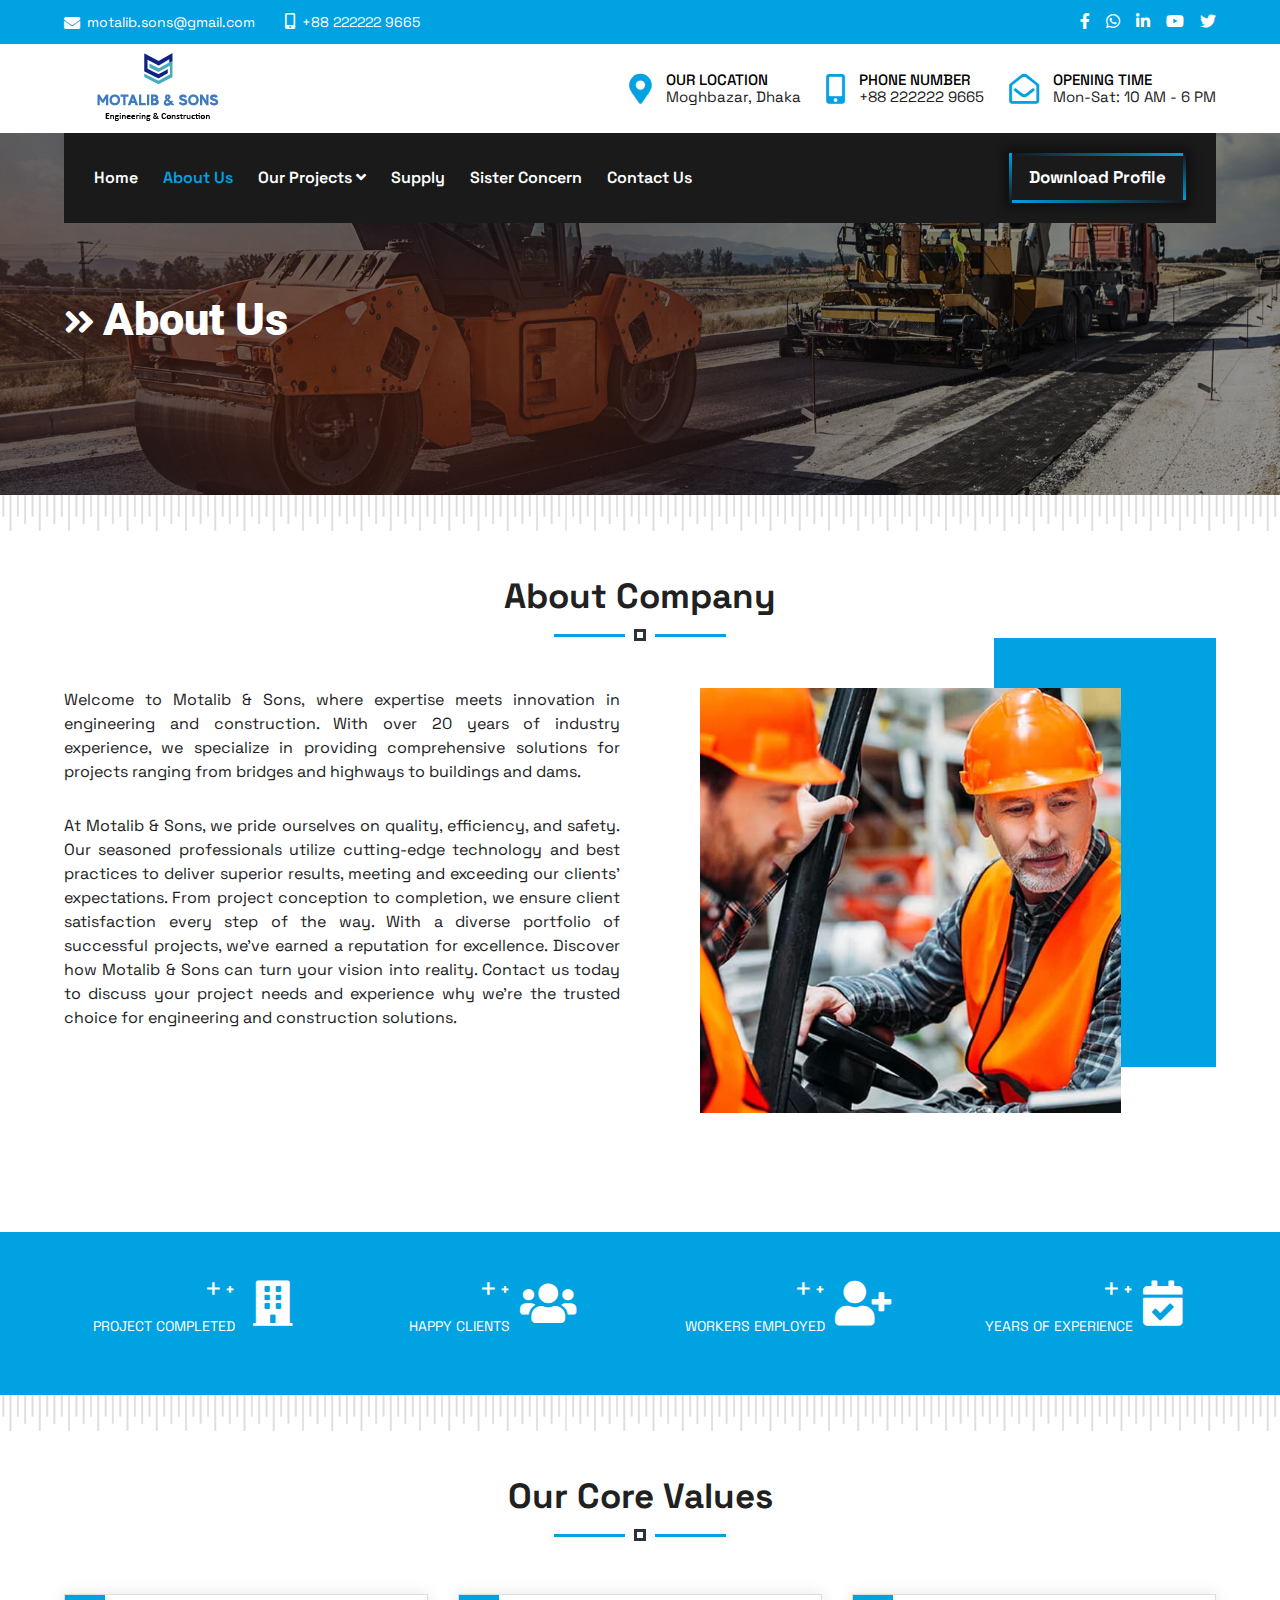
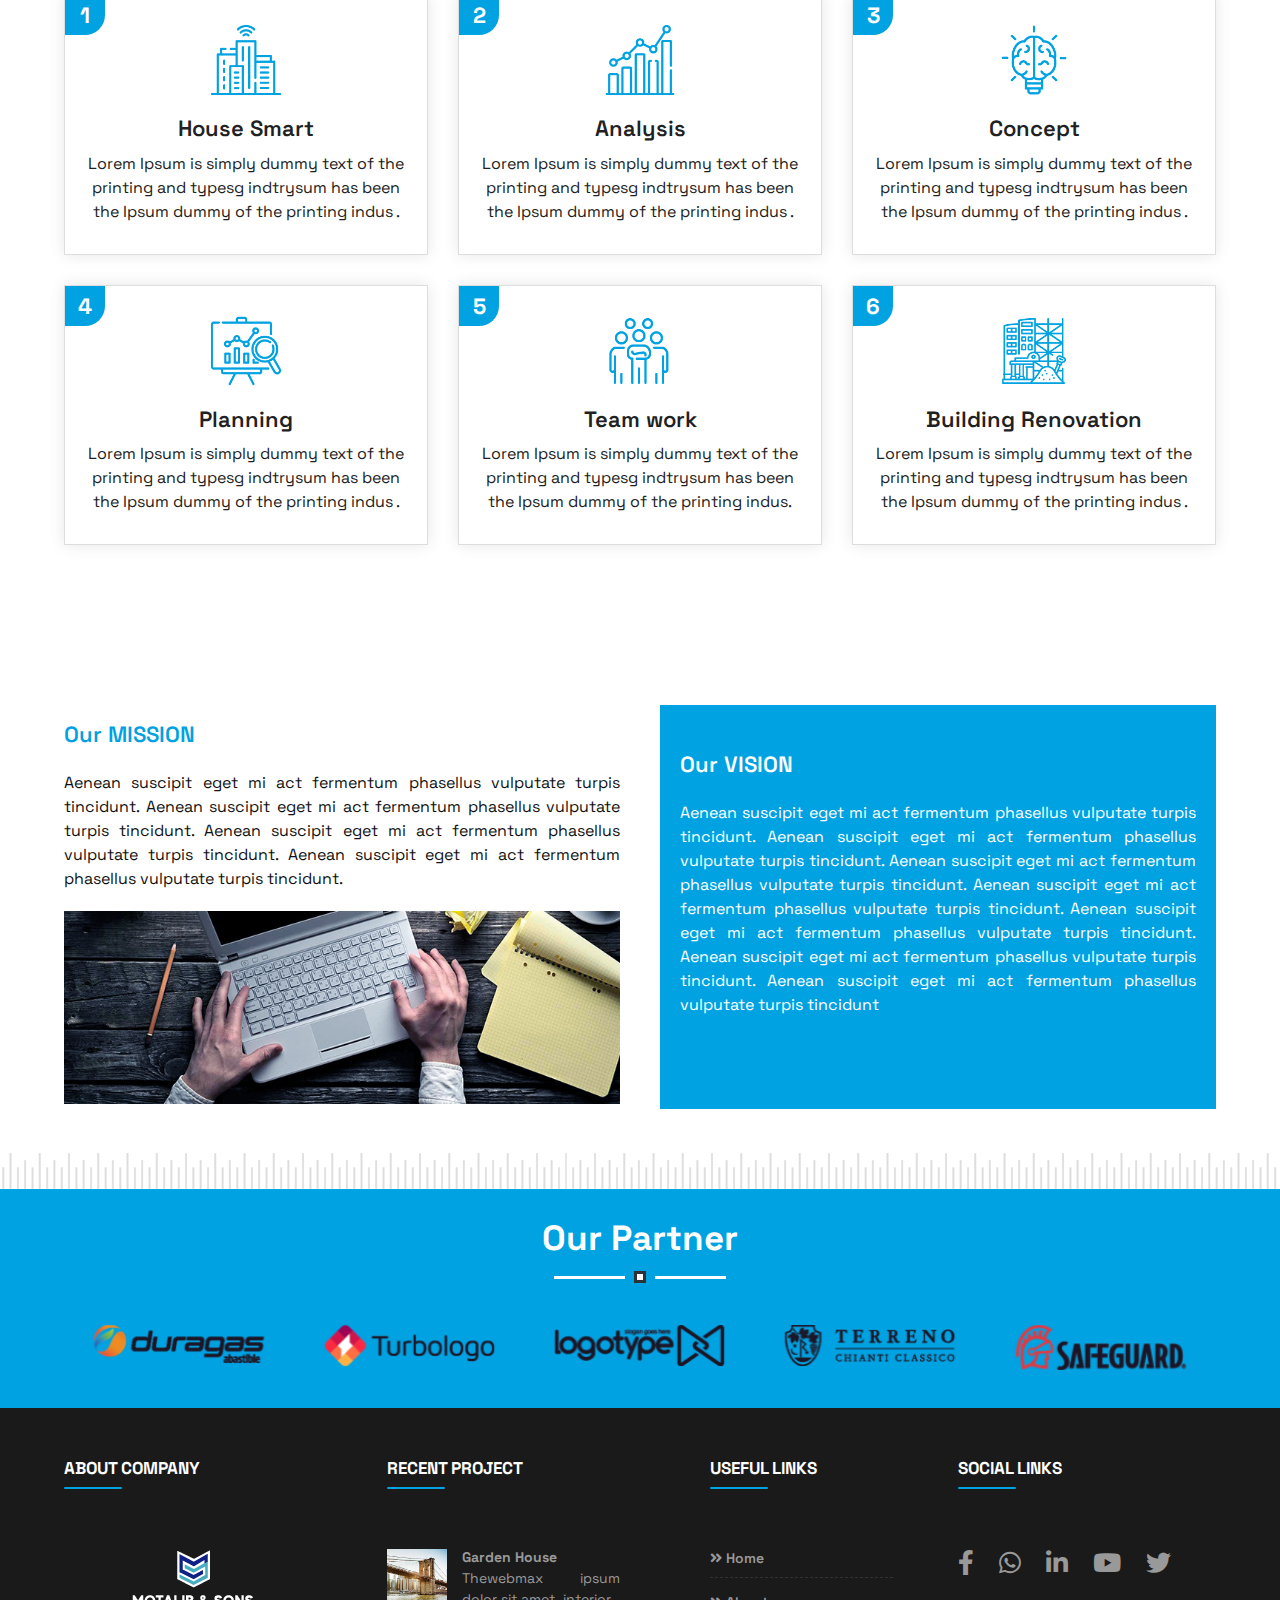
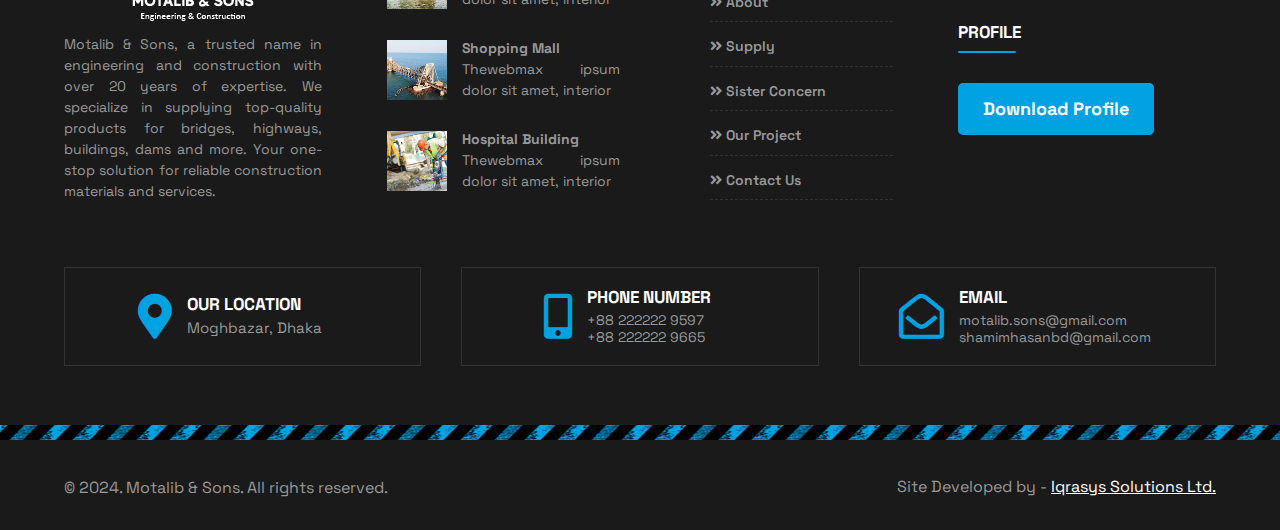
<file: about.html>
<!DOCTYPE html>
<!--[if lt IE 7]><html class="ie ie6" lang="en"> <![endif]-->
<!--[if IE 7]><html class="ie ie7" lang="en"> <![endif]-->
<!--[if IE 8]><html class="ie ie8" lang="en"> <![endif]-->
<!--[if (gte IE 9)|!(IE)]><!-->
<html class="no-js" lang="en-US">
    <head>
        <meta charset="utf-8" />
        <meta http-equiv="x-ua-compatible" content="ie=edge" />
        <title>Motalib & Sons</title>
        <meta name="description" content="" />
        <meta name="viewport" content="width=device-width, initial-scale=1" />
        <link rel="shortcut icon" type="image/x-icon" href="" />

        <!-- Stylesheet <-->
        <!-- Owl Carousel css -->
        <link rel="stylesheet" type="text/css" href="assets/css/owl.theme.default.min.css" media="all" />
        <link rel="stylesheet" type="text/css" href="assets/css/owl.carousel.min.css" media="all" />

        <!-- Fontawesome CSS -->
        <link rel="stylesheet" href="assets/css/font-awesome.css" />
        <link rel="stylesheet" href="assets/css/font-awesome.min.css" />
        <!-- REVOLUTION SLIDER CSS -->
        <link rel="stylesheet" type="text/css" href="assets/plugins/revolution/revolution/css/settings.css" />
        <!-- REVOLUTION NAVIGATION STYLE -->
        <link rel="stylesheet" type="text/css" href="assets/plugins/revolution/revolution/css/navigation.css" />
        <!-- normalize -->
        <link rel="stylesheet" href="assets/css/normalize.css" />
        <!-- Main Stylesheet -->
        <link rel="stylesheet" href="assets/css/style.css" />
        <link rel="stylesheet" type="text/css" href="assets/css/responsive.css" media="all" />
        <!-- Google Fonts -->
        <link href="https://fonts.googleapis.com/css2?family=Roboto:wght@500;700;900&display=swap" rel="stylesheet" />
    </head>
    <body>
        <!--[if lte IE 9]>
            <p class="browserupgrade">You are using an <strong>outdated</strong> browser. Please <a href="https://browsehappy.com/">upgrade your browser</a> to improve your experience and security.</p>
        <![endif]-->
        <div class="all-wapper">
            <!--===========================================
                Start header area
         =============================================-->
            <section id="header" class="header-area">
                <div class="header-top-parent">
                    <div class="container">
                        <!-- Start header top content -->
                        <div class="header-top flex flex-between">
                            <div class="header-contact-info">
                                <ul class="flex">
                                    <li>
                                        <a href="mailto:motalib.sons@gmail.com"><i class="fas fa-envelope"></i>motalib.sons@gmail.com</a>
                                    </li>
                                    <li>
                                        <a href="tel:+882222229665"><i class="fas fa-mobile-alt"></i>+88 222222 9665</a>
                                    </li>
                                </ul>
                            </div>
                            <div class="header-social-media">
                                <ul class="flex">
                                    <li>
                                        <a href="#" target="_blank"><i class="fab fa-facebook-f"></i></a>
                                    </li>
                                    <li>
                                        <a href="#" target="_blank"><i class="fab fa-whatsapp"></i></a>
                                    </li>
                                    <li>
                                        <a href="#" target="_blank"><i class="fab fa-linkedin-in"></i></a>
                                    </li>
                                    <li>
                                        <a href="#" target="_blank"><i class="fab fa-youtube"></i></a>
                                    </li>
                                    <li>
                                        <a href="#" target="_blank"><i class="fab fa-twitter"></i></a>
                                    </li>
                                </ul>
                            </div>
                        </div>
                        <!-- Start header top content -->
                    </div>
                </div>
                <!-- logo area -->
                <div class="logo-area">
                    <div class="container">
                        <div class="logo-area-main-grid flex-between">
                            <div class="logo">
                                <a href="index.html">
                                    <img src="assets/images/black-text.png" alt="bonik logo" />
                                </a>
                            </div>
                            <!-- mobile togle menu -->
                            <button class="menu-toggle" onclick="toggleMenu()">
                                <i class="fas fa-bars"></i>
                            </button>
                            <!-- mobile togle menu -->
                            <div class="address-content flex">
                                <!-- single item -->
                                <div class="address-single-item">
                                    <div class="icon-sm">
                                        <i class="fas fa-map-marker-alt"></i>
                                    </div>
                                    <div class="icon-content">
                                        <strong>Our Location </strong>
                                        <span>Moghbazar, Dhaka</span>
                                    </div>
                                </div>
                                <!-- single item -->
                                <div class="address-single-item">
                                    <div class="icon-sm">
                                        <i class="fas fa-mobile-alt"></i>
                                    </div>
                                    <div class="icon-content">
                                        <strong>Phone Number</strong>
                                        <span>+88 222222 9665</span>
                                    </div>
                                </div>
                                <!-- single item -->
                                <div class="address-single-item">
                                    <div class="icon-sm">
                                        <i class="far fa-envelope-open"></i>
                                    </div>
                                    <div class="icon-content">
                                        <strong>Opening Time </strong>
                                        <span>Mon-Sat: 10 AM - 6 PM</span>
                                    </div>
                                </div>
                            </div>
                        </div>
                    </div>
                </div>
                <!-- logo area -->
                <div class="menu-area">
                    <div class="container">
                        <div class="header-main-content flex-between off-canvas-menu">
                            <div class="main-menu">
                                <ul class="flex">
                                    <li><a href="index.html">Home</a></li>
                                    <li class="active"><a href="about.html">About Us</a></li>
                                    <li class="menu-item-has-children">
                                        <a href="#">
                                            <span class="text-warp">
                                                Our Projects
                                                <small class="nav-arrow"> <i class="fa fa-angle-down" aria-hidden="true"></i></small>
                                            </span>
                                        </a>
                                        <ul class="sub-menu">
                                            <li>
                                                <a href="running-projects.html">Running Project</a>
                                            </li>
                                            <li>
                                                <a href="completed-projects.html">Completed Projects</a>
                                            </li>
                                        </ul>
                                    </li>
                                    <li><a href="service.html">Supply</a></li>
                                    <li><a href="sister-concern.html">Sister Concern</a></li>
                                    <li><a href="contact.html">Contact Us</a></li>
                                </ul>
                            </div>

                            <div class="download-btn">
                                <a id="downloadBtn" href="javascript:void(0)">
                                    <span></span>
                                    <span></span>
                                    <span></span>
                                    <span></span>
                                    Download Profile
                                </a>
                            </div>
                        </div>
                        <div class="overlay" onclick="toggleMenu()"></div>
                    </div>
                </div>
            </section>
            <!--===========================================
                End header area
         =============================================-->

            <!--===========================================
                Start Banner area
         =============================================-->
            <section class="banner-area other-page">
                <div class="container">
                    <div class="section-title other-page-title">
                        <h2><i class="fas fa-angle-double-right"></i>About Us</h2>
                    </div>
                </div>
            </section>

            <!--===========================================
                End Banner area
         =============================================-->

         <!--===========================================
                 Start About Us area
        =============================================-->
        <section class="about-area about-page section-padding scale-bg-top">
            <div class="container">
                <div class="section-title">
                    <h2>About Company</h2>
                    <div class="wt-separator-outer">
                        <div class="wt-separator style-square">
                          <span class="separator-left site-bg-primary"></span>
                          <span class="separator-right site-bg-primary"></span>
                      </div>
                    </div>
                </div>
                <div class="about-main-grid ">
                    <div class="about-right">
                        <p>Welcome to Motalib & Sons, where expertise meets innovation in engineering and construction. With over 20 years of industry experience, we specialize in providing comprehensive solutions for projects ranging from bridges and highways to buildings and dams. </p>
                        <p>At Motalib & Sons, we pride ourselves on quality, efficiency, and safety. Our seasoned professionals utilize cutting-edge technology and best practices to deliver superior results, meeting and exceeding our clients' expectations. From project conception to completion, we ensure client satisfaction every step of the way. With a diverse portfolio of successful projects, we've earned a reputation for excellence. Discover how Motalib & Sons can turn your vision into reality. Contact us today to discuss your project needs and experience why we're the trusted choice for engineering and construction solutions.</p>
                    </div>
                    <div class="about-left">
                        <img src="assets/images/features-2.jpg" alt="about company">
                    </div>
                </div>
            </div>
         </section>
        <!--===========================================
                End About Us area
        =============================================-->
         <!--===========================================
                start Achivement area
         =============================================-->
         <section class="achivement-area">
            <div class="container">
                <div class="achivement-main-grid">
                    <div class="achivement-main">
                        <div id="scrollanime" class="support-given-main-flex">
                            <!-- single item -->
                            <div class="support-given-single-item">
                                <div class="support-inner-flex">
                                    <div class="count-plus">
                                        <span id="count1" class="display_4">+</span>
                                        <h4>+</h4>
                                    </div>
                                    <span>PROJECT COMPLETED</span>
                                </div>
                                <div class="icon-boxX">
                                    <i class="fas fa-building fa-fw"></i>
                                </div>
                            </div>
                            <!-- single item -->
                            <div class="support-given-single-item">
                                <div class="support-inner-flex">
                                    <div class="count-plus">
                                        <span id="count2" class="display_4">+</span>
                                        <h4>+</h4>
                                    </div>
                                    <span>HAPPY CLIENTS</span>
                               </div>
                               <div class="icon-boxX">
                                 <i class="fas fa-users"></i>
                                </div> 
                            </div>
                            <!-- single item -->
                            <div class="support-given-single-item">
                                <div class="support-inner-flex">
                                    <div class="count-plus">
                                        <span id="count3" class="display_4">+</span>
                                        <h4>+</h4>
                                    </div>
                                    <span>WORKERS EMPLOYED</span>
                                </div>
                                <div class="icon-boxX">
                                    <i class="fas fa-user-plus"></i>
                                </div> 
                            </div>
                            <!-- single item -->
                            <div class="support-given-single-item">
                                <div class="support-inner-flex">
                                    <div class="count-plus">
                                        <span id="count4" class="display_4">+</span>
                                        <h4>+</h4>
                                    </div>
                                    <span>YEARS OF EXPERIENCE</span>
                                </div>
                                <div class="icon-boxX">
                                    <i class="fas fa-calendar-check"></i>
                                </div> 
                            </div>
                        </div>
                    </div> 
                </div>
            </div>
         </section>
         <!--===========================================
                End Achivement area
         =============================================-->

         <!--===========================================
               start core value area
         =============================================-->
         <section class="core-value-area section-padding scale-bg-top">
            <div class="container">
                <div class="section-title">
                    <h2>Our Core Values</h2>
                    <div class="wt-separator-outer">
                        <div class="wt-separator style-square">
                          <span class="separator-left site-bg-primary"></span>
                          <span class="separator-right site-bg-primary"></span>
                        </div>
                    </div>
                </div>
                <div class="core-value-main-grid">
                    <!-- single item -->
                    <div class="core-value-item">
                        <div class="count-serv">
                            <h1>1</h1>
                        </div>
                        <div class="s-icons">
                            <img loading="lazy" src="assets/images/v1.png" alt="Bonik Pos Software">
                        </div>
                        <h3>House Smart</h3>
                        <p>
                            Lorem Ipsum is simply dummy text of the printing and typesg indtrysum has been the Ipsum dummy of the printing indus .
                        </p>   
                    </div>
                    <!-- single item -->
                    <div class="core-value-item">
                        <div class="count-serv">
                            <h1>2</h1>
                        </div>
                        <div class="s-icons">
                            <img loading="lazy" src="assets/images/v2.png" alt="Bonik Pos Software">
                        </div>
                        <h3>Analysis</h3>
                        <p>
                            Lorem Ipsum is simply dummy text of the printing and typesg indtrysum has been the Ipsum dummy of the printing indus .
                        </p>   
                    </div>
                    <!-- single item -->
                    <div class="core-value-item">
                        <div class="count-serv">
                            <h1>3</h1>
                        </div>
                        <div class="s-icons">
                            <img loading="lazy" src="assets/images/v3.png" alt="Bonik Pos Software">
                        </div>
                        <h3>Concept</h3>
                        <p>
                            Lorem Ipsum is simply dummy text of the printing and typesg indtrysum has been the Ipsum dummy of the printing indus .
                        </p>   
                    </div>
                    <!-- single item -->
                    <div class="core-value-item">
                        <div class="count-serv">
                            <h1>4</h1>
                        </div>
                        <div class="s-icons">
                            <img loading="lazy" src="assets/images/v4.png" alt="Bonik Pos Software">
                        </div>
                        <h3>Planning</h3>
                        <p>
                            Lorem Ipsum is simply dummy text of the printing and typesg indtrysum has been the Ipsum dummy of the printing indus .
                        </p>   
                    </div>
                    <!-- single item -->
                    <div class="core-value-item">
                        <div class="count-serv">
                            <h1>5</h1>
                        </div>
                        <div class="s-icons">
                            <img loading="lazy" src="assets/images/v5.png" alt="Bonik Pos Software">
                        </div>
                        <h3>Team work</h3>
                        <p>
                            Lorem Ipsum is simply dummy text of the printing and typesg indtrysum has been the Ipsum dummy of the printing indus.
                        </p>   
                    </div>
                    <!-- single item -->
                    <div class="core-value-item">
                        <div class="count-serv">
                            <h1>6</h1>
                        </div>
                        <div class="s-icons">
                            <img loading="lazy" src="assets/images/v6.png" alt="Bonik Pos Software">
                        </div>
                        <h3>Building Renovation</h3>
                        <p>
                            Lorem Ipsum is simply dummy text of the printing and typesg indtrysum has been the Ipsum dummy of the printing indus .
                        </p>   
                    </div>
                </div>
            </div>
         </section>

         <!--===========================================
                End core value area
         =============================================-->

         
         <!--===========================================
                start mission area
         =============================================-->
         <section class="mission-vission-area section-padding scale-bg-bottom">
            <div class="container">
                <div class="mission-main-grid">
                    <div class="mission-content">
                        <div class="mission-heading">
                            <h3>Our MISSION</h3>
                        </div>
                        <p>Aenean suscipit eget mi act fermentum phasellus vulputate turpis tincidunt. Aenean suscipit eget mi act fermentum phasellus vulputate turpis tincidunt. Aenean suscipit eget mi act fermentum phasellus vulputate turpis tincidunt. Aenean suscipit eget mi act fermentum phasellus vulputate turpis tincidunt.</p>
                        <img src="assets/images/blog.jpg" alt="img">
                    </div>
                    <div class="mission-quote">
                        <div class="vission-inner-content">
                            <div class="vision-heading">
                                <h3>Our VISION</h3>
                                <p>Aenean suscipit eget mi act fermentum phasellus vulputate turpis tincidunt. Aenean suscipit eget mi act fermentum phasellus vulputate turpis tincidunt. Aenean suscipit eget mi act fermentum phasellus vulputate turpis tincidunt. Aenean suscipit eget mi act fermentum phasellus vulputate turpis tincidunt. Aenean suscipit eget mi act fermentum phasellus vulputate turpis tincidunt.  Aenean suscipit eget mi act fermentum phasellus vulputate turpis tincidunt.  Aenean suscipit eget mi act fermentum phasellus vulputate turpis tincidunt</p>
                            </div>
                        </div>
                    </div>
                </div>
            </div>
         </section>
         <!--===========================================
                End mission area
         =============================================-->

        <!--===========================================
                  start Partner area
         =============================================-->
            <section class="partner-area">
                <div class="container">
                    <div class="section-title">
                        <h2>Our Partner</h2>
                        <div class="wt-separator-outer">
                            <div class="wt-separator style-square">
                                <span class="separator-left site-bg-primary"></span>
                                <span class="separator-right site-bg-primary"></span>
                            </div>
                        </div>
                    </div>
                    <div class="partner-main-grid owl-carousel owl-theme">
                        <!-- single item -->
                        <div class="partner-single-item">
                            <div class="partner-img">
                                <img src="assets/images/partner1.png" alt="project image" />
                            </div>
                        </div>
                        <!-- single item -->
                        <div class="partner-single-item">
                            <div class="partner-img">
                                <img src="assets/images/partner2.png" alt="project image" />
                            </div>
                        </div>
                        <!-- single item -->
                        <div class="partner-single-item">
                            <div class="partner-img">
                                <img src="assets/images/partner3.png" alt="project image" />
                            </div>
                        </div>
                        <!-- single item -->
                        <div class="partner-single-item">
                            <div class="partner-img">
                                <img src="assets/images/partner4.png" alt="project image" />
                            </div>
                        </div>
                        <!-- single item -->
                        <div class="partner-single-item">
                            <div class="partner-img">
                                <img src="assets/images/partner5.png" alt="project image" />
                            </div>
                        </div>
                        <!-- single item -->
                        <div class="partner-single-item">
                            <div class="partner-img">
                                <img src="assets/images/partner6.png" alt="project image" />
                            </div>
                        </div>
                    </div>
                </div>
            </section>
            <!--===========================================
                  End Partner area
        =============================================-->

        <!--===========================================
                     start footer area
        =============================================-->
            <footer class="footer-area">
                <div class="container">
                    <div class="footer-main-grid">
                        <div class="footer-single-item footer_widget_1">
                            <div class="section-title">
                                <h2>About Company</h2>
                            </div>
                            <div class="footer-content">
                                <a href="index">
                                    <img src="assets/images/white.png" alt="footer logo" />
                                </a>
                                <p>
                                    Motalib & Sons, a trusted name in engineering and construction with over 20 years of expertise. We specialize in supplying top-quality products for bridges, highways, buildings, dams and more. Your
                                    one-stop solution for reliable construction materials and services.
                                </p>
                            </div>
                        </div>
                        <div class="footer-single-item footer_widget_2">
                            <div class="section-title">
                                <h2>Recent Project</h2>
                            </div>
                            <div class="footer-content">
                                <div class="inner-footer-grid">
                                    <a href="#">
                                        <img src="assets/images/pic1.jpg" alt="" />
                                        <div class="p-heading">
                                            <h4>Garden House</h4>
                                            <p>Thewebmax ipsum dolor sit amet, interior</p>
                                        </div>
                                    </a>
                                    <a href="#">
                                        <img src="assets/images/pic2.jpg" alt="" />
                                        <div class="p-heading">
                                            <h4>Shopping Mall</h4>
                                            <p>Thewebmax ipsum dolor sit amet, interior</p>
                                        </div>
                                    </a>
                                    <a href="#">
                                        <img src="assets/images/pic3.jpg" alt="" />
                                        <div class="p-heading">
                                            <h4>Hospital Building</h4>
                                            <p>Thewebmax ipsum dolor sit amet, interior</p>
                                        </div>
                                    </a>
                                </div>
                            </div>
                        </div>
                        <div class="footer-single-item footer_widget_3">
                            <div class="section-title">
                                <h2>Useful links</h2>
                            </div>
                            <div class="footer-content">
                                <div class="main-menu">
                                    <ul class="flex">
                                        <li>
                                            <a href="index.html"><i class="fas fa-angle-double-right"></i> Home</a>
                                        </li>
                                        <li>
                                            <a href="about.html"><i class="fas fa-angle-double-right"></i> About</a>
                                        </li>
                                        <li>
                                            <a href="service.html"><i class="fas fa-angle-double-right"></i> Supply</a>
                                        </li>
                                        <li>
                                            <a href="sister-concern.html"><i class="fas fa-angle-double-right"></i> Sister Concern</a>
                                        </li>
                                        <li>
                                            <a href="#"><i class="fas fa-angle-double-right"></i> Our Project</a>
                                        </li>
                                        <li>
                                            <a href="contact.html"><i class="fas fa-angle-double-right"></i> Contact Us</a>
                                        </li>
                                    </ul>
                                </div>
                            </div>
                        </div>
                        <div class="footer-single-item footer_widget_4">
                            <div class="section-title">
                                <h2>Social Links</h2>
                            </div>
                            <div class="footer-content">
                                <div class="header-social-media">
                                    <ul class="flex">
                                        <li>
                                            <a href="#" target="_blank"><i class="fab fa-facebook-f"></i></a>
                                        </li>
                                        <li>
                                            <a href="#" target="_blank"><i class="fab fa-whatsapp"></i></a>
                                        </li>
                                        <li>
                                            <a href="#" target="_blank"><i class="fab fa-linkedin-in"></i></a>
                                        </li>
                                        <li>
                                            <a href="#" target="_blank"><i class="fab fa-youtube"></i></a>
                                        </li>
                                        <li>
                                            <a href="#" target="_blank"><i class="fab fa-twitter"></i></a>
                                        </li>
                                    </ul>
                                </div>
                                <div class="footer-download-btn">
                                    <div class="section-title">
                                        <h2>Profile</h2>
                                    </div>
                                    <a id="downloadBtn2" href="javascript:void(0)">
                                        Download Profile
                                    </a>
                                </div>
                            </div>
                        </div>
                    </div>
                    <div class="footer-address-content">
                        <div class="address-content">
                            <!-- single item -->
                            <div class="address-single-item">
                                <div class="icon-sm">
                                    <i class="fas fa-map-marker-alt"></i>
                                </div>
                                <div class="icon-content">
                                    <strong>Our Location </strong>
                                    <span>Moghbazar, Dhaka</span>
                                </div>
                            </div>
                            <!-- single item -->
                            <div class="address-single-item">
                                <div class="icon-sm">
                                    <i class="fas fa-mobile-alt"></i>
                                </div>
                                <div class="icon-content">
                                    <strong>Phone Number</strong>
                                    <a href="tel:882222229597">+88 222222 9597</a>
                                    <a href="tel:882222229665">+88 222222 9665</a>
                                </div>
                            </div>
                            <!-- single item -->
                            <div class="address-single-item">
                                <div class="icon-sm">
                                    <i class="far fa-envelope-open"></i>
                                </div>
                                <div class="icon-content">
                                    <strong>Email</strong>
                                    <a href="mailto:motalib.sons@gmail.com">motalib.sons@gmail.com</a>
                                    <a href="mailto:shamimhasanbd@gmail.com">shamimhasanbd@gmail.com</a>
                                </div>
                            </div>
                        </div>
                    </div>
                    <div class="footer-bottom">
                        <p>© 2024. Motalib & Sons. All rights reserved.</p>
                        <span>Site Developed by - <a target="_blank" href="https://iqrasys.com" rel="dofollow">Iqrasys Solutions Ltd.</a></span>
                    </div>
                </div>
            </footer>

        <!--===========================================
                     End footer area
        =============================================-->

            <!-- Back to Top Button -->
            <button id="backToTopBtn">
                <span><i class="fas fa-angle-up"></i></span>
            </button>
        </div>

        <!-- Js Files -->
        <!-- Modernizr -->
        <script src="assets/js/vendor/modernizr-3.5.0.min.js"></script>
        <!-- jQuery -->
        <script type="text/javascript" src="assets/js/vendor/jquery-3.6.0.min.js"></script>
        <!-- Bootstrap Popper -->
        <script src="assets/js/popper.js"></script>
        <!-- Owl Carousel JS -->
        <script src="assets/js/owl.carousel.min.js"></script>

        <!-- Custom Scripts -->
        <script src="assets/js/custom.js"></script>
        <script src="assets/js/main.js"></script>
        <!-- SLIDER REVOLUTION -->
        <script src="assets/plugins/revolution/revolution/js/jquery.themepunch.tools.min.js"></script>
        <script src="assets/plugins/revolution/revolution/js/jquery.themepunch.revolution.min.js"></script>
        <script src="assets/plugins/revolution/revolution/js/extensions/revolution-plugin.js"></script>

        <!-- REVOLUTION SLIDER SCRIPT FILES -->
        <script src="assets/js/rev-script-4.js"></script>
    </body>
</html>
</file>
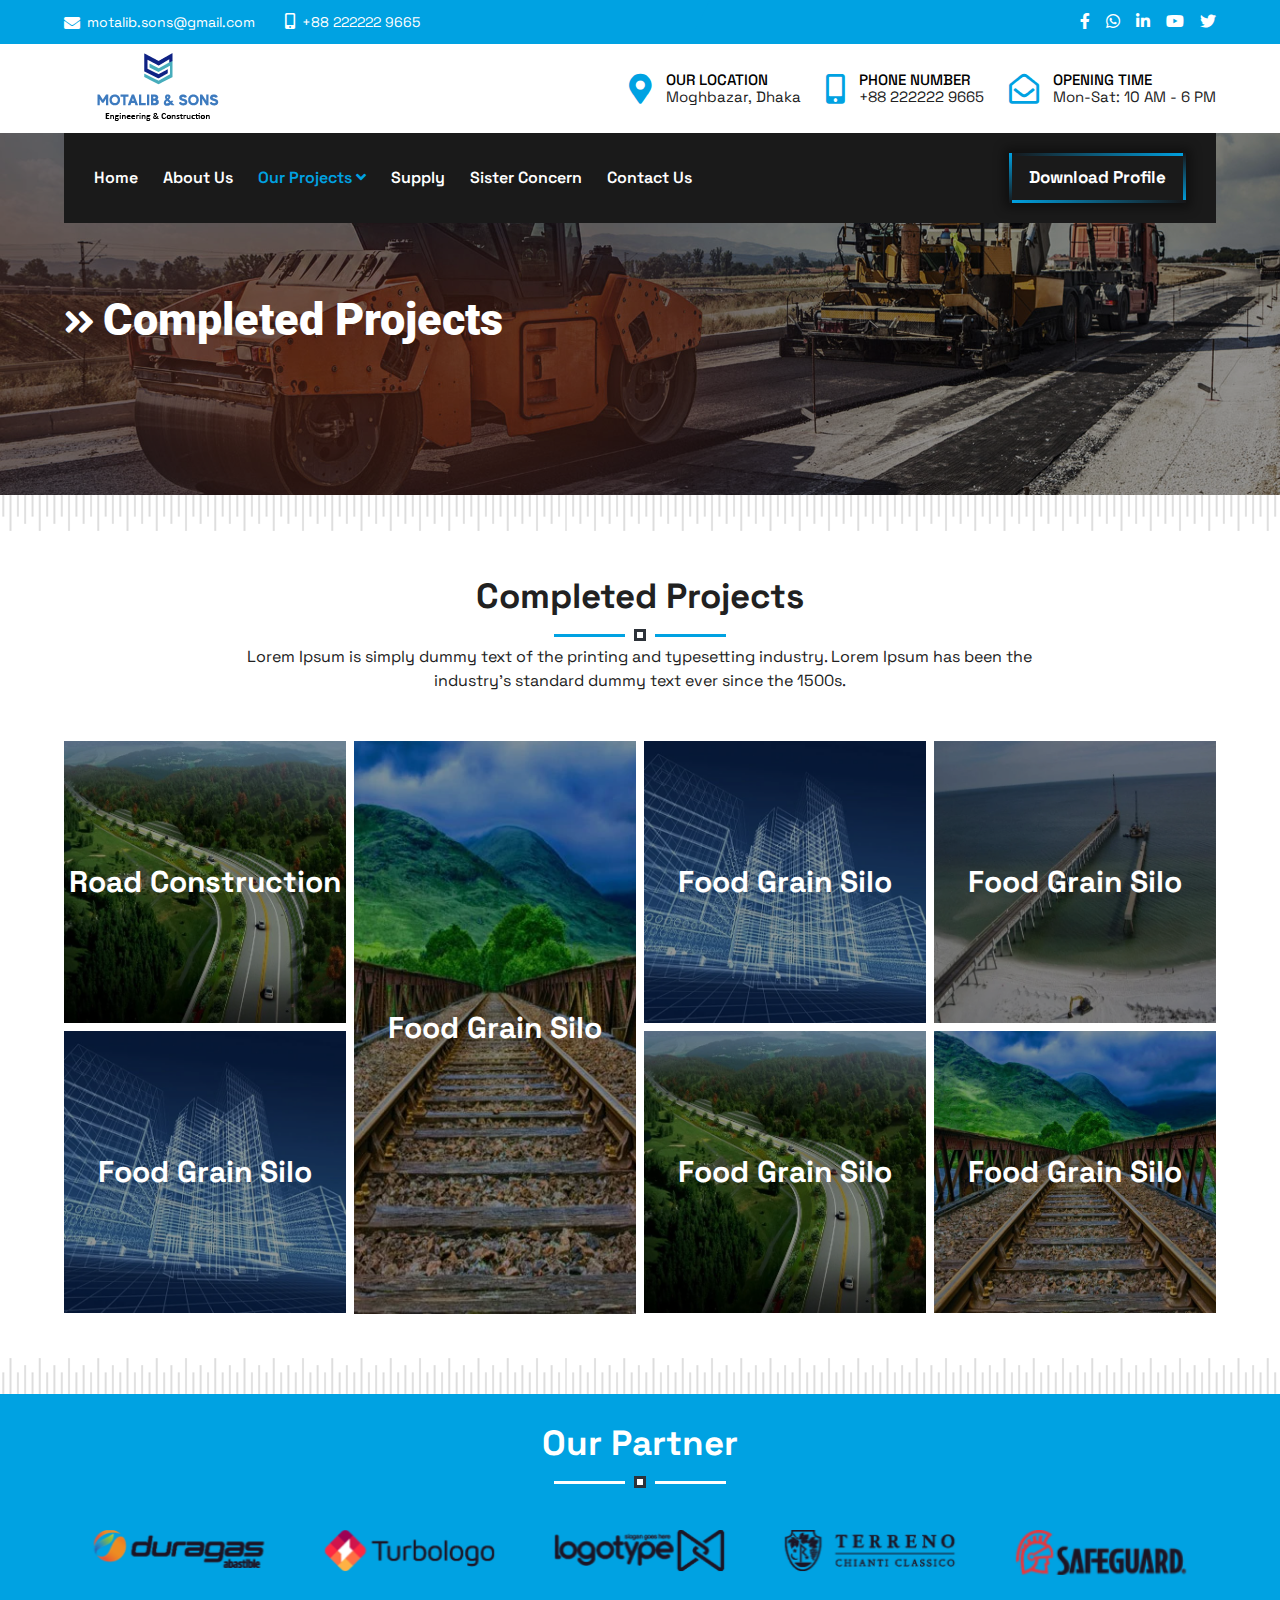
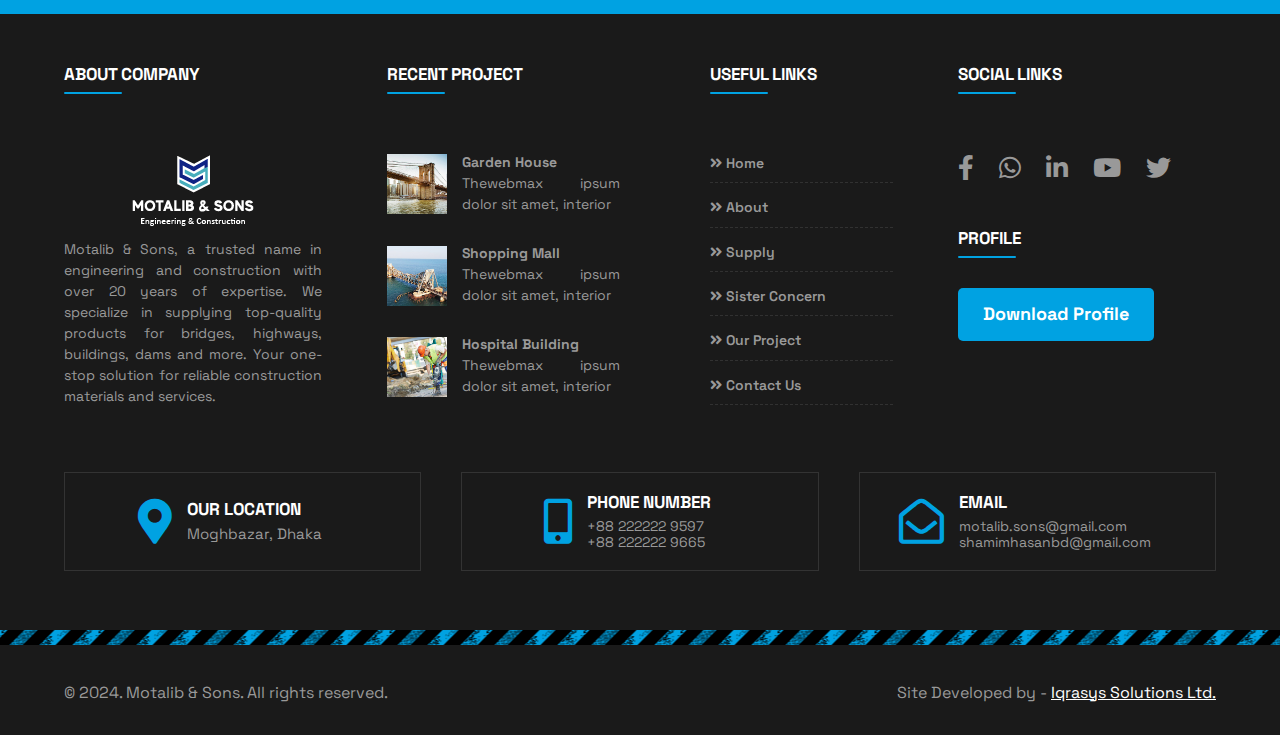
<file: completed-projects.html>
<!DOCTYPE html>
<!--[if lt IE 7]><html class="ie ie6" lang="en"> <![endif]-->
<!--[if IE 7]><html class="ie ie7" lang="en"> <![endif]-->
<!--[if IE 8]><html class="ie ie8" lang="en"> <![endif]-->
<!--[if (gte IE 9)|!(IE)]><!-->
<html class="no-js" lang="en-US">
    <head>
        <meta charset="utf-8" />
        <meta http-equiv="x-ua-compatible" content="ie=edge" />
        <title>Motalib & Sons</title>
        <meta name="description" content="" />
        <meta name="viewport" content="width=device-width, initial-scale=1" />
        <link rel="shortcut icon" type="image/x-icon" href="" />

        <!-- Stylesheet <-->
        <!-- Owl Carousel css -->
        <link rel="stylesheet" type="text/css" href="assets/css/owl.theme.default.min.css" media="all" />
        <link rel="stylesheet" type="text/css" href="assets/css/owl.carousel.min.css" media="all" />

        <!-- Fontawesome CSS -->
        <link rel="stylesheet" href="assets/css/font-awesome.css" />
        <link rel="stylesheet" href="assets/css/font-awesome.min.css" />
        <!-- REVOLUTION SLIDER CSS -->
        <link rel="stylesheet" type="text/css" href="assets/plugins/revolution/revolution/css/settings.css" />
        <!-- REVOLUTION NAVIGATION STYLE -->
        <link rel="stylesheet" type="text/css" href="assets/plugins/revolution/revolution/css/navigation.css" />
        <!-- normalize -->
        <link rel="stylesheet" href="assets/css/normalize.css" />
        <!-- Main Stylesheet -->
        <link rel="stylesheet" href="assets/css/style.css" />
        <link rel="stylesheet" type="text/css" href="assets/css/responsive.css" media="all" />
        <!-- Google Fonts -->
        <link href="https://fonts.googleapis.com/css2?family=Roboto:wght@500;700;900&display=swap" rel="stylesheet" />
    </head>
    <body>
        <!--[if lte IE 9]>
            <p class="browserupgrade">You are using an <strong>outdated</strong> browser. Please <a href="https://browsehappy.com/">upgrade your browser</a> to improve your experience and security.</p>
        <![endif]-->
        <div class="all-wapper">
         <!--===========================================
                Start header area
         =============================================-->
            <section id="header" class="header-area">
                <div class="header-top-parent">
                    <div class="container">
                        <!-- header top content -->
                        <div class="header-top flex flex-between">
                            <div class="header-contact-info">
                                <ul class="flex">
                                    <li>
                                        <a href="mailto:motalib.sons@gmail.com"><i class="fas fa-envelope"></i>motalib.sons@gmail.com</a>
                                    </li>
                                    <li>
                                        <a href="tel:+882222229665"><i class="fas fa-mobile-alt"></i>+88 222222 9665</a>
                                    </li>
                                </ul>
                            </div>
                            <div class="header-social-media">
                                <ul class="flex">
                                    <li>
                                        <a href="#" target="_blank"><i class="fab fa-facebook-f"></i></a>
                                    </li>
                                    <li>
                                        <a href="#" target="_blank"><i class="fab fa-whatsapp"></i></a>
                                    </li>
                                    <li>
                                        <a href="#" target="_blank"><i class="fab fa-linkedin-in"></i></a>
                                    </li>
                                    <li>
                                        <a href="#" target="_blank"><i class="fab fa-youtube"></i></a>
                                    </li>
                                    <li>
                                        <a href="#" target="_blank"><i class="fab fa-twitter"></i></a>
                                    </li>
                                </ul>
                            </div>
                        </div>
                        <!-- header top content -->
                    </div>
                </div>
                <!-- logo area -->
                <div class="logo-area">
                    <div class="container">
                        <div class="logo-area-main-grid flex-between">
                            <div class="logo">
                                <a href="index.html">
                                    <img src="assets/images/black-text.png" alt="bonik logo" />
                                </a>
                            </div>
                            <!-- mobile togle menu -->
                            <button class="menu-toggle" onclick="toggleMenu()">
                                <i class="fas fa-bars"></i>
                            </button>
                            <!-- mobile togle menu -->
                            <div class="address-content flex">
                                <!-- single item -->
                                <div class="address-single-item">
                                    <div class="icon-sm">
                                        <i class="fas fa-map-marker-alt"></i>
                                    </div>
                                    <div class="icon-content">
                                        <strong>Our Location </strong>
                                        <span>Moghbazar, Dhaka</span>
                                    </div>
                                </div>
                                <!-- single item -->
                                <div class="address-single-item">
                                    <div class="icon-sm">
                                        <i class="fas fa-mobile-alt"></i>
                                    </div>
                                    <div class="icon-content">
                                        <strong>Phone Number</strong>
                                        <span>+88 222222 9665</span>
                                    </div>
                                </div>
                                <!-- single item -->
                                <div class="address-single-item">
                                    <div class="icon-sm">
                                        <i class="far fa-envelope-open"></i>
                                    </div>
                                    <div class="icon-content">
                                        <strong>Opening Time </strong>
                                        <span>Mon-Sat: 10 AM - 6 PM</span>
                                    </div>
                                </div>
                            </div>
                        </div>
                    </div>
                </div>
                <!-- logo area -->
                <div class="menu-area">
                    <div class="container">
                        <div class="header-main-content flex-between off-canvas-menu">
                            <div class="main-menu">
                                <ul class="flex">
                                    <li><a href="index.html">Home</a></li>
                                    <li><a href="about.html">About Us</a></li>
                                    <li class="menu-item-has-children active">
                                        <a href="#">
                                            <span class="text-warp">
                                                Our Projects
                                                <small class="nav-arrow"> <i class="fa fa-angle-down" aria-hidden="true"></i></small>
                                            </span>
                                        </a>
                                        <ul class="sub-menu">
                                            <li>
                                                <a href="running-projects.html">Running Project</a>
                                            </li>
                                            <li class="active">
                                                <a href="completed-projects.html">Completed Projects</a>
                                            </li>
                                        </ul>
                                    </li>
                                    <li><a href="service.html">Supply</a></li>
                                    <li><a href="sister-concern.html">Sister Concern</a></li>
                                    <li><a href="contact.html">Contact Us</a></li>
                                </ul>
                            </div>

                            <div class="download-btn">
                                <a id="downloadBtn" href="javascript:void(0)">
                                    <span></span>
                                    <span></span>
                                    <span></span>
                                    <span></span>
                                    Download Profile
                                </a>
                            </div>
                        </div>
                        <div class="overlay" onclick="toggleMenu()"></div>
                    </div>
                </div>
            </section>
        <!--===========================================
                End header area
         =============================================-->

        <!--===========================================
                Start Banner area
         =============================================-->
            <section class="banner-area other-page">
                <div class="container">
                    <div class="section-title other-page-title">
                        <h2><i class="fas fa-angle-double-right"></i>Completed Projects</h2>
                    </div>
                </div>
            </section>

        <!--===========================================
                End Banner area
         =============================================-->

        <!--===========================================
                 start Running Projects area
         =============================================-->
         <section class="running-projects-area section-padding scale-bg-top scale-bg-bottom">
            <div class="container">
                <!-- section title -->
                <div class="section-title">
                    <h2>Completed Projects</h2>
                    <div class="wt-separator-outer">
                        <div class="wt-separator style-square">
                           <span class="separator-left site-bg-primary"></span>
                           <span class="separator-right site-bg-primary"></span>
                        </div>
                        <p>Lorem Ipsum is simply dummy text of the printing and typesetting industry. Lorem Ipsum has been the industry's standard dummy text ever since the 1500s.</p>
                    </div>
                </div>
                <div class="running-project-main-grid">
                    <div class="project-single-items">
                        <div class="box b-1 mb-5">
                            <div class="service-expand">
                                <a href="road-construction.html" class="service-tilte">
                                    <h4>Road Construction</h4>
                                </a>
                                <div class="more-cnt">
                                    <p>
                                        Toma has abundant experience construction of Concrete Food Grain Silo including all civil works i.e. sub and super-structure with 30 number of silo bins, Concrete head house, Construction of
                                        Jetties and access bridge and for smooth operation of silo activities, supply, Installation and commissioning of all mechanical and electrical silo equipments as per design Build and Transfer
                                        (DBT) type of contract.
                                    </p>
                                    <ul>
                                        <li><span><i class="fas fa-circle"></i> Concrete Silos</span></li>
                                        <li><span><i class="fas fa-circle"></i> Steel Silos</span></li>
                                        <li><span><i class="fas fa-circle"></i> Bag Silos</span></li>
                                    </ul>
                                    <div class="hide-in-mob">
                                        <a class="common-btn" href="road-construction.html" class="btn-1 btn-white">Detail Information</a>
                                    </div>
                                </div>
                            </div>
                        </div>
                        <div class="box b-5 mt-5">
                            <div class="service-expand">
                                <a href="#" class="service-tilte">
                                    <h4>Food Grain Silo</h4>
                                </a>
                                <div class="more-cnt">
                                    <p>
                                        Toma has abundant experience construction of Concrete Food Grain Silo including all civil works i.e. sub and super-structure with 30 number of silo bins, Concrete head house, Construction of
                                        Jetties and access bridge and for smooth operation of silo activities, supply, Installation and commissioning of all mechanical and electrical silo equipments as per design Build and Transfer
                                        (DBT) type of contract.
                                    </p>
                                    <ul>
                                        <li><span><i class="fas fa-circle"></i> Concrete Silos</span></li>
                                        <li><span><i class="fas fa-circle"></i> Steel Silos</span></li>
                                        <li><span><i class="fas fa-circle"></i> Bag Silos</span></li>
                                    </ul>
                                    <div class="hide-in-mob">
                                        <a class="common-btn" href="#" class="btn-1 btn-white">Detail Information</a>
                                    </div>
                                </div>
                            </div>
                        </div>
                    </div>
                    <div class="project-single-items">
                        <div class="box b-2">
                            <div class="service-expand">
                                <a href="#" class="service-tilte">
                                    <h4>Food Grain Silo</h4>
                                </a>
                                <div class="more-cnt">
                                    <p>
                                        Toma has abundant experience construction of Concrete Food Grain Silo including all civil works i.e. sub and super-structure with 30 number of silo bins, Concrete head house, Construction of
                                        Jetties and access bridge and for smooth operation of silo activities, supply, Installation and commissioning of all mechanical and electrical silo equipments as per design Build and Transfer
                                        (DBT) type of contract.
                                    </p>
                                    <ul>
                                        <li><span><i class="fas fa-circle"></i> Concrete Silos</span></li>
                                        <li><span><i class="fas fa-circle"></i> Steel Silos</span></li>
                                        <li><span><i class="fas fa-circle"></i> Bag Silos</span></li>
                                    </ul>
                                    <div class="hide-in-mob">
                                        <a class="common-btn" href="#" class="btn-1 btn-white">Detail Information</a>
                                    </div>
                                </div>
                            </div>
                        </div>
                    </div>

                    <div class="project-single-items">
                        <div class="box b-3 mb-5">
                            <div class="service-expand">
                                <a href="#" class="service-tilte">
                                    <h4>Food Grain Silo</h4>
                                </a>
                                <div class="more-cnt">
                                    <p>
                                        Toma has abundant experience construction of Concrete Food Grain Silo including all civil works i.e. sub and super-structure with 30 number of silo bins, Concrete head house, Construction of
                                        Jetties and access bridge and for smooth operation of silo activities, supply, Installation and commissioning of all mechanical and electrical silo equipments as per design Build and Transfer
                                        (DBT) type of contract.
                                    </p>
                                    <ul>
                                        <li><span><i class="fas fa-circle"></i> Concrete Silos</span></li>
                                        <li><span><i class="fas fa-circle"></i> Steel Silos</span></li>
                                        <li><span><i class="fas fa-circle"></i> Bag Silos</span></li>
                                    </ul>
                                    <div class="hide-in-mob">
                                        <a class="common-btn" href="#" class="btn-1 btn-white">Detail Information</a>
                                    </div>
                                </div>
                            </div>
                        </div>
                        <div class="box b-6 mt-5">
                            <div class="service-expand">
                                <a href="#" class="service-tilte">
                                    <h4>Food Grain Silo</h4>
                                </a>
                                <div class="more-cnt">
                                    <p>
                                        Toma has abundant experience construction of Concrete Food Grain Silo including all civil works i.e. sub and super-structure with 30 number of silo bins, Concrete head house, Construction of
                                        Jetties and access bridge and for smooth operation of silo activities, supply, Installation and commissioning of all mechanical and electrical silo equipments as per design Build and Transfer
                                        (DBT) type of contract.
                                    </p>
                                    <ul>
                                        <li><span><i class="fas fa-circle"></i> Concrete Silos</span></li>
                                        <li><span><i class="fas fa-circle"></i> Steel Silos</span></li>
                                        <li><span><i class="fas fa-circle"></i> Bag Silos</span></li>
                                    </ul>
                                    <div class="hide-in-mob">
                                        <a class="common-btn" href="#" class="btn-1 btn-white">Detail Information</a>
                                    </div>
                                </div>
                            </div>
                        </div>
                    </div>
                    <div class="project-single-items">
                        <div class="box b-4 mb-5">
                            <div class="service-expand">
                                <a href="#" class="service-tilte">
                                    <h4>Food Grain Silo</h4>
                                </a>
                                <div class="more-cnt">
                                    <p>
                                        Toma has abundant experience construction of Concrete Food Grain Silo including all civil works i.e. sub and super-structure with 30 number of silo bins, Concrete head house, Construction of
                                        Jetties and access bridge and for smooth operation of silo activities, supply, Installation and commissioning of all mechanical and electrical silo equipments as per design Build and Transfer
                                        (DBT) type of contract.
                                    </p>
                                    <ul>
                                        <li><span><i class="fas fa-circle"></i> Concrete Silos</span></li>
                                        <li><span><i class="fas fa-circle"></i> Steel Silos</span></li>
                                        <li><span><i class="fas fa-circle"></i> Bag Silos</span></li>
                                    </ul>
                                    <div class="hide-in-mob">
                                        <a class="common-btn" href="#" class="btn-1 btn-white">Detail Information</a>
                                    </div>
                                </div>
                            </div>
                        </div>
                        <div class="box b-7 mt-5">
                            <div class="service-expand">
                                <a href="#" class="service-tilte">
                                    <h4>Food Grain Silo</h4>
                                </a>
                                <div class="more-cnt">
                                    <p>
                                        Toma has abundant experience construction of Concrete Food Grain Silo including all civil works i.e. sub and super-structure with 30 number of silo bins, Concrete head house, Construction of
                                        Jetties and access bridge and for smooth operation of silo activities, supply, Installation and commissioning of all mechanical and electrical silo equipments as per design Build and Transfer
                                        (DBT) type of contract.
                                    </p>
                                    <ul>
                                        <li><span><i class="fas fa-circle"></i> Concrete Silos</span></li>
                                        <li><span><i class="fas fa-circle"></i> Steel Silos</span></li>
                                        <li><span><i class="fas fa-circle"></i> Bag Silos</span></li>
                                    </ul>
                                    <div class="hide-in-mob">
                                        <a class="common-btn" href="#" class="btn-1 btn-white">Detail Information</a>
                                    </div>
                                </div>
                            </div>
                        </div>
                    </div>
                </div>
            </div>
        </section>
        <!--===========================================
                End Running Projects area
         =============================================-->

            <!--===========================================
                  start Partner area
         =============================================-->
         <section class="partner-area">
            <div class="container">
                <div class="section-title">
                    <h2>Our Partner</h2>
                    <div class="wt-separator-outer">
                        <div class="wt-separator style-square">
                            <span class="separator-left site-bg-primary"></span>
                            <span class="separator-right site-bg-primary"></span>
                        </div>
                    </div>
                </div>
                <div class="partner-main-grid owl-carousel owl-theme">
                    <!-- single item -->
                    <div class="partner-single-item">
                        <div class="partner-img">
                            <img src="assets/images/partner1.png" alt="project image" />
                        </div>
                    </div>
                    <!-- single item -->
                    <div class="partner-single-item">
                        <div class="partner-img">
                            <img src="assets/images/partner2.png" alt="project image" />
                        </div>
                    </div>
                    <!-- single item -->
                    <div class="partner-single-item">
                        <div class="partner-img">
                            <img src="assets/images/partner3.png" alt="project image" />
                        </div>
                    </div>
                    <!-- single item -->
                    <div class="partner-single-item">
                        <div class="partner-img">
                            <img src="assets/images/partner4.png" alt="project image" />
                        </div>
                    </div>
                    <!-- single item -->
                    <div class="partner-single-item">
                        <div class="partner-img">
                            <img src="assets/images/partner5.png" alt="project image" />
                        </div>
                    </div>
                    <!-- single item -->
                    <div class="partner-single-item">
                        <div class="partner-img">
                            <img src="assets/images/partner6.png" alt="project image" />
                        </div>
                    </div>
                </div>
            </div>
        </section>
        <!--===========================================
              End Partner area
    =============================================-->

        <!--===========================================
                     start footer area
        =============================================-->
            <footer class="footer-area">
                <div class="container">
                    <div class="footer-main-grid">
                        <div class="footer-single-item footer_widget_1">
                            <div class="section-title">
                                <h2>About Company</h2>
                            </div>
                            <div class="footer-content">
                                <a href="index">
                                    <img src="assets/images/white.png" alt="footer logo" />
                                </a>
                                <p>
                                    Motalib & Sons, a trusted name in engineering and construction with over 20 years of expertise. We specialize in supplying top-quality products for bridges, highways, buildings, dams and more. Your
                                    one-stop solution for reliable construction materials and services.
                                </p>
                            </div>
                        </div>
                        <div class="footer-single-item footer_widget_2">
                            <div class="section-title">
                                <h2>Recent Project</h2>
                            </div>
                            <div class="footer-content">
                                <div class="inner-footer-grid">
                                    <a href="#">
                                        <img src="assets/images/pic1.jpg" alt="" />
                                        <div class="p-heading">
                                            <h4>Garden House</h4>
                                            <p>Thewebmax ipsum dolor sit amet, interior</p>
                                        </div>
                                    </a>
                                    <a href="#">
                                        <img src="assets/images/pic2.jpg" alt="" />
                                        <div class="p-heading">
                                            <h4>Shopping Mall</h4>
                                            <p>Thewebmax ipsum dolor sit amet, interior</p>
                                        </div>
                                    </a>
                                    <a href="#">
                                        <img src="assets/images/pic3.jpg" alt="" />
                                        <div class="p-heading">
                                            <h4>Hospital Building</h4>
                                            <p>Thewebmax ipsum dolor sit amet, interior</p>
                                        </div>
                                    </a>
                                </div>
                            </div>
                        </div>
                        <div class="footer-single-item footer_widget_3">
                            <div class="section-title">
                                <h2>Useful links</h2>
                            </div>
                            <div class="footer-content">
                                <div class="main-menu">
                                    <ul class="flex">
                                        <li>
                                            <a href="index.html"><i class="fas fa-angle-double-right"></i> Home</a>
                                        </li>
                                        <li>
                                            <a href="about.html"><i class="fas fa-angle-double-right"></i> About</a>
                                        </li>
                                        <li>
                                            <a href="service.html"><i class="fas fa-angle-double-right"></i> Supply</a>
                                        </li>
                                        <li>
                                            <a href="sister-concern.html"><i class="fas fa-angle-double-right"></i> Sister Concern</a>
                                        </li>
                                        <li>
                                            <a href="#"><i class="fas fa-angle-double-right"></i> Our Project</a>
                                        </li>
                                        <li>
                                            <a href="contact.html"><i class="fas fa-angle-double-right"></i> Contact Us</a>
                                        </li>
                                    </ul>
                                </div>
                            </div>
                        </div>
                        <div class="footer-single-item footer_widget_4">
                            <div class="section-title">
                                <h2>Social Links</h2>
                            </div>
                            <div class="footer-content">
                                <div class="header-social-media">
                                    <ul class="flex">
                                        <li>
                                            <a href="#" target="_blank"><i class="fab fa-facebook-f"></i></a>
                                        </li>
                                        <li>
                                            <a href="#" target="_blank"><i class="fab fa-whatsapp"></i></a>
                                        </li>
                                        <li>
                                            <a href="#" target="_blank"><i class="fab fa-linkedin-in"></i></a>
                                        </li>
                                        <li>
                                            <a href="#" target="_blank"><i class="fab fa-youtube"></i></a>
                                        </li>
                                        <li>
                                            <a href="#" target="_blank"><i class="fab fa-twitter"></i></a>
                                        </li>
                                    </ul>
                                </div>
                                <div class="footer-download-btn">
                                    <div class="section-title">
                                        <h2>Profile</h2>
                                    </div>
                                    <a id="downloadBtn2" href="javascript:void(0)">
                                        Download Profile
                                    </a>
                                </div>
                            </div>
                        </div>
                    </div>
                    <div class="footer-address-content">
                        <div class="address-content">
                            <!-- single item -->
                            <div class="address-single-item">
                                <div class="icon-sm">
                                    <i class="fas fa-map-marker-alt"></i>
                                </div>
                                <div class="icon-content">
                                    <strong>Our Location </strong>
                                    <span>Moghbazar, Dhaka</span>
                                </div>
                            </div>
                            <!-- single item -->
                            <div class="address-single-item">
                                <div class="icon-sm">
                                    <i class="fas fa-mobile-alt"></i>
                                </div>
                                <div class="icon-content">
                                    <strong>Phone Number</strong>
                                    <a href="tel:882222229597">+88 222222 9597</a>
                                    <a href="tel:882222229665">+88 222222 9665</a>
                                </div>
                            </div>
                            <!-- single item -->
                            <div class="address-single-item">
                                <div class="icon-sm">
                                    <i class="far fa-envelope-open"></i>
                                </div>
                                <div class="icon-content">
                                    <strong>Email</strong>
                                    <a href="mailto:motalib.sons@gmail.com">motalib.sons@gmail.com</a>
                                    <a href="mailto:shamimhasanbd@gmail.com">shamimhasanbd@gmail.com</a>
                                </div>
                            </div>
                        </div>
                    </div>
                    <div class="footer-bottom">
                        <p>© 2024. Motalib & Sons. All rights reserved.</p>
                        <span>Site Developed by - <a target="_blank" href="https://iqrasys.com" rel="dofollow">Iqrasys Solutions Ltd.</a></span>
                    </div>
                </div>
            </footer>

        <!--===========================================
                     End footer area
        =============================================-->

            <!-- Back to Top Button -->
            <button id="backToTopBtn">
                <span><i class="fas fa-angle-up"></i></span>
            </button>
        </div>

        <!-- Js Files -->
        <!-- Modernizr -->
        <script src="assets/js/vendor/modernizr-3.5.0.min.js"></script>
        <!-- jQuery -->
        <script type="text/javascript" src="assets/js/vendor/jquery-3.6.0.min.js"></script>
        <!-- Bootstrap Popper -->
        <script src="assets/js/popper.js"></script>
        <!-- Owl Carousel JS -->
        <script src="assets/js/owl.carousel.min.js"></script>

        <!-- Custom Scripts -->
        <script src="assets/js/custom.js"></script>
        <script src="assets/js/main.js"></script>
        <!-- SLIDER REVOLUTION -->
        <script src="assets/plugins/revolution/revolution/js/jquery.themepunch.tools.min.js"></script>
        <script src="assets/plugins/revolution/revolution/js/jquery.themepunch.revolution.min.js"></script>
        <script src="assets/plugins/revolution/revolution/js/extensions/revolution-plugin.js"></script>

        <!-- REVOLUTION SLIDER SCRIPT FILES -->
        <script src="assets/js/rev-script-4.js"></script>
    </body>
</html>
</file>
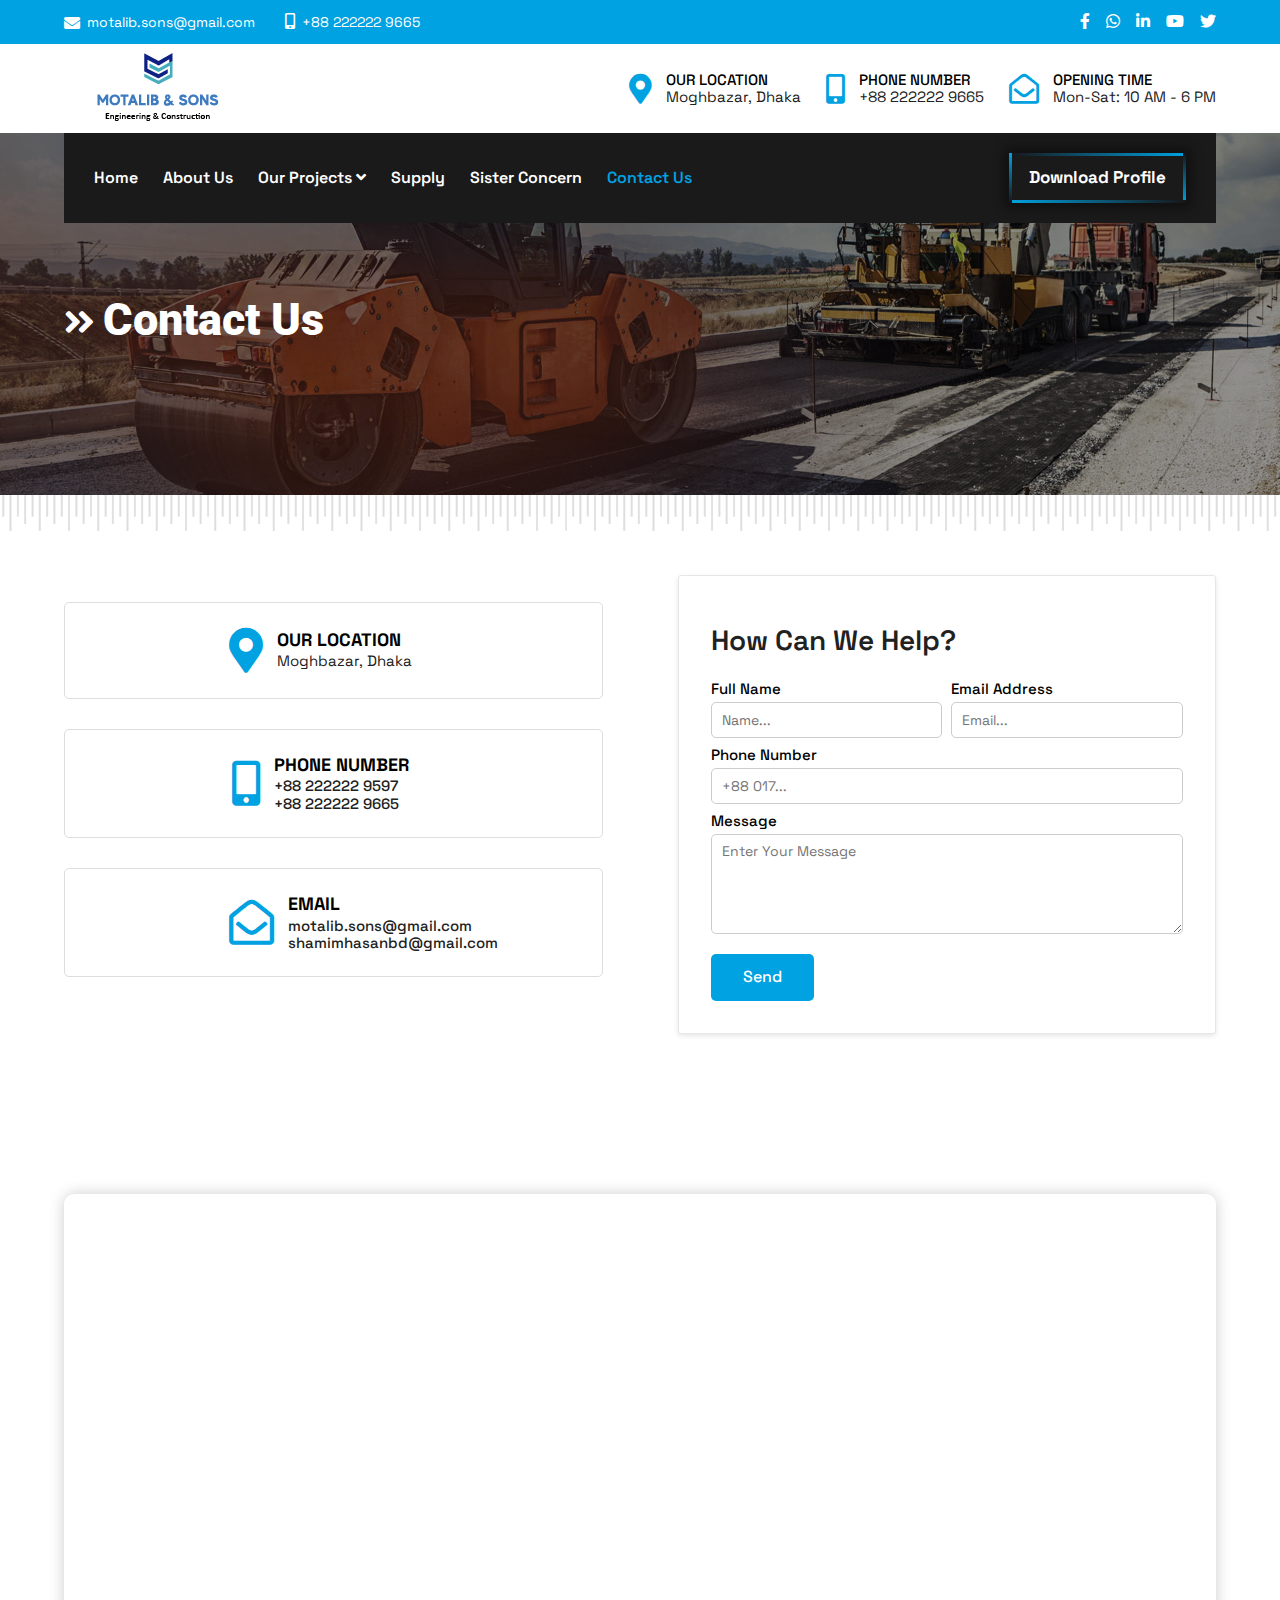
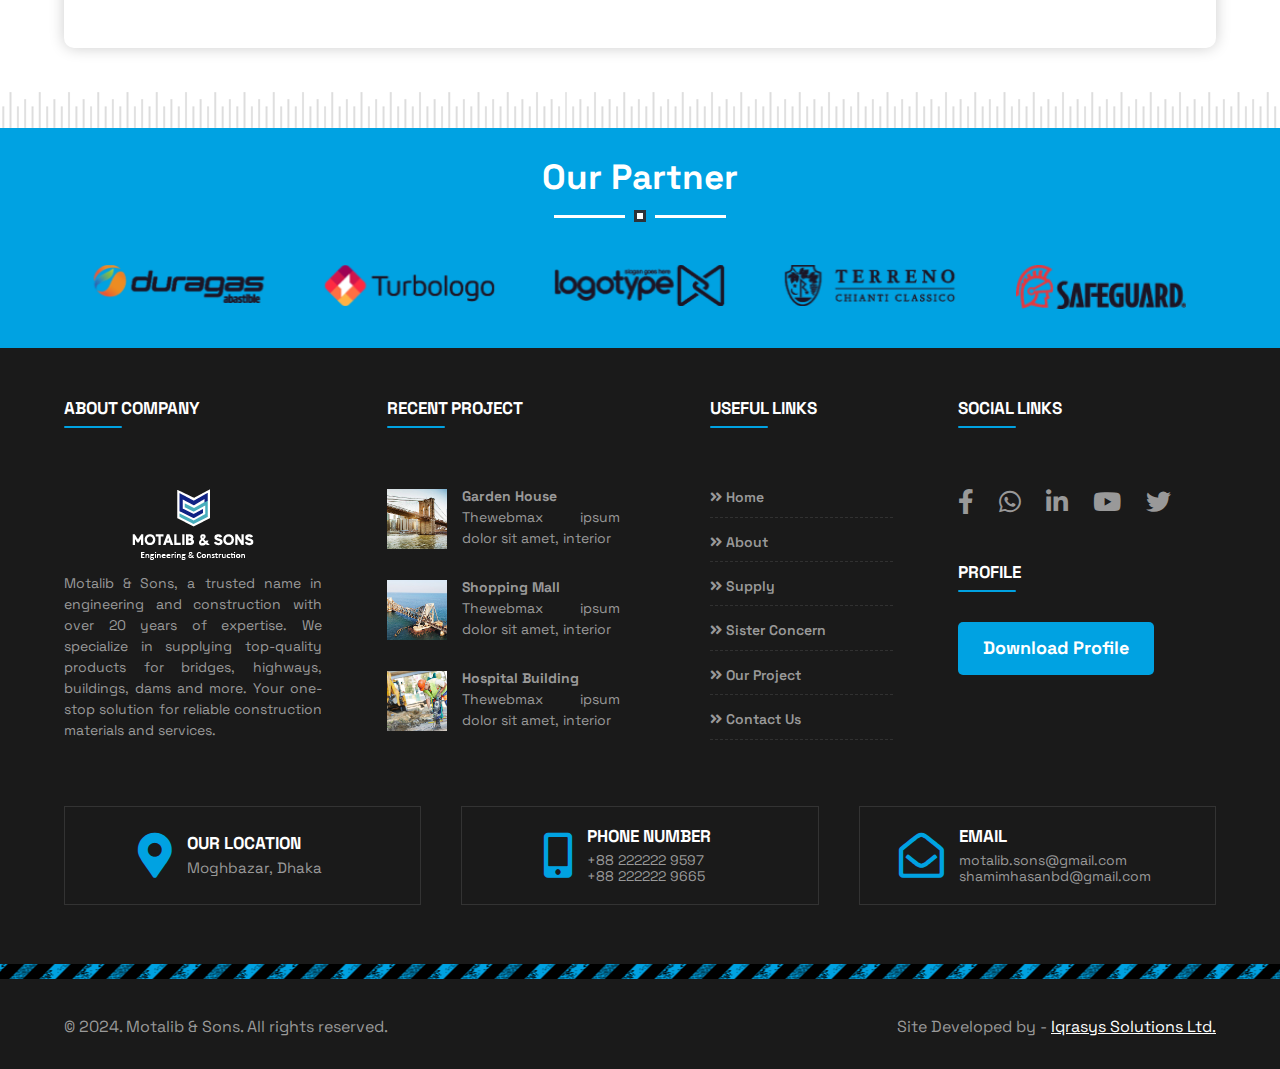
<file: contact.html>
<!DOCTYPE html>
<!--[if lt IE 7]><html class="ie ie6" lang="en"> <![endif]-->
<!--[if IE 7]><html class="ie ie7" lang="en"> <![endif]-->
<!--[if IE 8]><html class="ie ie8" lang="en"> <![endif]-->
<!--[if (gte IE 9)|!(IE)]><!-->
<html class="no-js" lang="en-US">
    <head>
        <meta charset="utf-8" />
        <meta http-equiv="x-ua-compatible" content="ie=edge" />
        <title>Motalib & Sons</title>
        <meta name="description" content="" />
        <meta name="viewport" content="width=device-width, initial-scale=1" />
        <link rel="shortcut icon" type="image/x-icon" href="" />

        <!-- Stylesheet <-->
        <!-- Owl Carousel css -->
        <link rel="stylesheet" type="text/css" href="assets/css/owl.theme.default.min.css" media="all" />
        <link rel="stylesheet" type="text/css" href="assets/css/owl.carousel.min.css" media="all" />

        <!-- Fontawesome CSS -->
        <link rel="stylesheet" href="assets/css/font-awesome.css" />
        <link rel="stylesheet" href="assets/css/font-awesome.min.css" />
        <!-- REVOLUTION SLIDER CSS -->
        <link rel="stylesheet" type="text/css" href="assets/plugins/revolution/revolution/css/settings.css" />
        <!-- REVOLUTION NAVIGATION STYLE -->
        <link rel="stylesheet" type="text/css" href="assets/plugins/revolution/revolution/css/navigation.css" />
        <!-- normalize -->
        <link rel="stylesheet" href="assets/css/normalize.css" />
        <!-- Main Stylesheet -->
        <link rel="stylesheet" href="assets/css/style.css" />
        <link rel="stylesheet" type="text/css" href="assets/css/responsive.css" media="all" />
        <!-- Google Fonts -->
        <link href="https://fonts.googleapis.com/css2?family=Roboto:wght@500;700;900&display=swap" rel="stylesheet" />
    </head>
    <body>
        <!--[if lte IE 9]>
            <p class="browserupgrade">You are using an <strong>outdated</strong> browser. Please <a href="https://browsehappy.com/">upgrade your browser</a> to improve your experience and security.</p>
        <![endif]-->
        <div class="all-wapper">
            <!--===========================================
                Start header area
         =============================================-->
            <section id="header" class="header-area">
                <div class="header-top-parent">
                    <div class="container">
                        <!-- header top content -->
                        <div class="header-top flex flex-between">
                            <div class="header-contact-info">
                                <ul class="flex">
                                    <li>
                                        <a href="mailto:motalib.sons@gmail.com"><i class="fas fa-envelope"></i>motalib.sons@gmail.com</a>
                                    </li>
                                    <li>
                                        <a href="tel:+882222229665"><i class="fas fa-mobile-alt"></i>+88 222222 9665</a>
                                    </li>
                                </ul>
                            </div>
                            <div class="header-social-media">
                                <ul class="flex">
                                    <li>
                                        <a href="#" target="_blank"><i class="fab fa-facebook-f"></i></a>
                                    </li>
                                    <li>
                                        <a href="#" target="_blank"><i class="fab fa-whatsapp"></i></a>
                                    </li>
                                    <li>
                                        <a href="#" target="_blank"><i class="fab fa-linkedin-in"></i></a>
                                    </li>
                                    <li>
                                        <a href="#" target="_blank"><i class="fab fa-youtube"></i></a>
                                    </li>
                                    <li>
                                        <a href="#" target="_blank"><i class="fab fa-twitter"></i></a>
                                    </li>
                                </ul>
                            </div>
                        </div>
                        <!-- header top content -->
                    </div>
                </div>
                <!-- logo area -->
                <div class="logo-area">
                    <div class="container">
                        <div class="logo-area-main-grid flex-between">
                            <div class="logo">
                                <a href="index.html">
                                    <img src="assets/images/black-text.png" alt="bonik logo" />
                                </a>
                            </div>
                            <!-- mobile togle menu -->
                            <button class="menu-toggle" onclick="toggleMenu()">
                                <i class="fas fa-bars"></i>
                            </button>
                            <!-- mobile togle menu -->
                            <div class="address-content flex">
                                <!-- single item -->
                                <div class="address-single-item">
                                    <div class="icon-sm">
                                        <i class="fas fa-map-marker-alt"></i>
                                    </div>
                                    <div class="icon-content">
                                        <strong>Our Location </strong>
                                        <span>Moghbazar, Dhaka</span>
                                    </div>
                                </div>
                                <!-- single item -->
                                <div class="address-single-item">
                                    <div class="icon-sm">
                                        <i class="fas fa-mobile-alt"></i>
                                    </div>
                                    <div class="icon-content">
                                        <strong>Phone Number</strong>
                                        <span>+88 222222 9665</span>
                                    </div>
                                </div>
                                <!-- single item -->
                                <div class="address-single-item">
                                    <div class="icon-sm">
                                        <i class="far fa-envelope-open"></i>
                                    </div>
                                    <div class="icon-content">
                                        <strong>Opening Time </strong>
                                        <span>Mon-Sat: 10 AM - 6 PM</span>
                                    </div>
                                </div>
                            </div>
                        </div>
                    </div>
                </div>
                <!-- logo area -->
                <div class="menu-area">
                    <div class="container">
                        <div class="header-main-content flex-between off-canvas-menu">
                            <div class="main-menu">
                                <ul class="flex">
                                    <li><a href="index.html">Home</a></li>
                                    <li><a href="about.html">About Us</a></li>
                                    <li class="menu-item-has-children">
                                        <a href="#">
                                            <span class="text-warp">
                                                Our Projects
                                                <small class="nav-arrow"> <i class="fa fa-angle-down" aria-hidden="true"></i></small>
                                            </span>
                                        </a>
                                        <ul class="sub-menu">
                                            <li>
                                                <a href="running-projects.html">Running Project</a>
                                            </li>
                                            <li>
                                                <a href="completed-projects.html">Completed Projects</a>
                                            </li>
                                        </ul>
                                    </li>
                                    <li><a href="service.html">Supply</a></li>
                                    <li><a href="sister-concern.html">Sister Concern</a></li>
                                    <li class="active"><a href="contact.html">Contact Us</a></li>
                                </ul>
                            </div>

                            <div class="download-btn">
                                <a id="downloadBtn" href="javascript:void(0)">
                                    <span></span>
                                    <span></span>
                                    <span></span>
                                    <span></span>
                                    Download Profile
                                </a>
                            </div>
                        </div>
                        <div class="overlay" onclick="toggleMenu()"></div>
                    </div>
                </div>
            </section>
            <!--===========================================
                End header area 
         =============================================-->

            <!--===========================================
                Start Banner area
         =============================================-->
            <section class="banner-area other-page">
                <div class="container">
                    <div class="section-title other-page-title">
                        <h2><i class="fas fa-angle-double-right"></i>Contact Us</h2>
                    </div>
                </div>
            </section>

            <!--===========================================
                End Banner area
         =============================================-->

            <!--===========================================
                 start contact area
         =============================================-->
            <section class="contact-area section-padding scale-bg-top">
                <div class="container">
                    <div class="contact-main-grid">
                        <div class="contact-us-left">
                            <div class="address-content">
                                <!-- single item -->
                                <div class="address-single-item">
                                    <div class="icon-sm">
                                        <i class="fas fa-map-marker-alt"></i>
                                    </div>
                                    <div class="icon-content">
                                        <strong>Our Location </strong>
                                        <span>Moghbazar, Dhaka</span>
                                    </div>
                                </div>
                                <!-- single item -->
                                <div class="address-single-item">
                                    <div class="icon-sm">
                                        <i class="fas fa-mobile-alt"></i>
                                    </div>
                                    <div class="icon-content">
                                        <strong>Phone Number</strong>
                                        <a href="tel:882222229597">+88 222222 9597</a>
                                        <a href="tel:882222229665">+88 222222 9665</a>
                                    </div>
                                </div>
                                <!-- single item -->
                                <div class="address-single-item">
                                    <div class="icon-sm">
                                        <i class="far fa-envelope-open"></i>
                                    </div>
                                    <div class="icon-content">
                                        <strong>Email</strong>
                                        <a href="mailto:motalib.sons@gmail.com">motalib.sons@gmail.com</a>
                                        <a href="mailto:shamimhasanbd@gmail.com">shamimhasanbd@gmail.com</a>
                                    </div>
                                </div>
                            </div>
                        </div>
                        <div class="contact-us-right">
                            <div class="contact-inner-gradient">
                                <h3>How Can We Help?</h3>
                                <div class="reqest-demo-from">
                                    <form id="contact-form">
                                        <div class="reqest-inner-content-flex">
                                            <div class="custom-input">
                                                <label for="name">Full Name</label>
                                                <input type="text" id="name" class="auto_bind" data-binding="name" placeholder="Name..." required="" />
                                            </div>
                                            <div class="custom-input">
                                                <label for="email">Email Address</label>
                                                <input type="text" id="email" class="auto_bind" data-binding="email" placeholder="Email..." required="" />
                                            </div>
                                        </div>
                                        <div class="custom-input">
                                            <label for="mobile">Phone Number</label>
                                            <input type="text" id="phone" class="auto_bind" data-binding="mobile" placeholder="+88 017..." required="" />
                                        </div>
                                        <div class="custom-input">
                                            <label for="textarea">Message</label>
                                            <textarea name="text" id="textarea" class="auto_bind" data-binding="textarea" placeholder="Enter Your Message" required=""></textarea>
                                        </div>
                                        <div class="custom-submit">
                                            <input type="submit" value="Send" />
                                        </div>
                                    </form>
                                </div>
                            </div>
                        </div>
                    </div>
                </div>
            </section>
            <!--===========================================
                End contact area
         =============================================-->

         <!--===========================================
                start google map area
         =============================================-->
         <section class="google-map-area section-padding scale-bg-bottom">
            <div class="container">
              <div class="map-main">
                <iframe src="https://www.google.com/maps/embed?pb=!1m18!1m12!1m3!1d3651.984871195502!2d90.39757038885496!3d23.747918900000002!2m3!1f0!2f0!3f0!3m2!1i1024!2i768!4f13.1!3m3!1m2!1s0x3755b91d747cafa5%3A0x22f4ae607b26fe81!2sUnicare%20Medical%20Services!5e0!3m2!1sen!2sbd!4v1715687813324!5m2!1sen!2sbd" height="450" style="border:0;" allowfullscreen="" loading="lazy" referrerpolicy="no-referrer-when-downgrade"></iframe>
              </div>
            </div>
          </section>

         <!--===========================================
                End google map area
         =============================================-->

            <!--===========================================
                  start Partner area
         =============================================-->
            <section class="partner-area">
                <div class="container">
                    <div class="section-title">
                        <h2>Our Partner</h2>
                        <div class="wt-separator-outer">
                            <div class="wt-separator style-square">
                                <span class="separator-left site-bg-primary"></span>
                                <span class="separator-right site-bg-primary"></span>
                            </div>
                        </div>
                    </div>
                    <div class="partner-main-grid owl-carousel owl-theme">
                        <!-- single item -->
                        <div class="partner-single-item">
                            <div class="partner-img">
                                <img src="assets/images/partner1.png" alt="project image" />
                            </div>
                        </div>
                        <!-- single item -->
                        <div class="partner-single-item">
                            <div class="partner-img">
                                <img src="assets/images/partner2.png" alt="project image" />
                            </div>
                        </div>
                        <!-- single item -->
                        <div class="partner-single-item">
                            <div class="partner-img">
                                <img src="assets/images/partner3.png" alt="project image" />
                            </div>
                        </div>
                        <!-- single item -->
                        <div class="partner-single-item">
                            <div class="partner-img">
                                <img src="assets/images/partner4.png" alt="project image" />
                            </div>
                        </div>
                        <!-- single item -->
                        <div class="partner-single-item">
                            <div class="partner-img">
                                <img src="assets/images/partner5.png" alt="project image" />
                            </div>
                        </div>
                        <!-- single item -->
                        <div class="partner-single-item">
                            <div class="partner-img">
                                <img src="assets/images/partner6.png" alt="project image" />
                            </div>
                        </div>
                    </div>
                </div>
            </section>
            <!--===========================================
                  End Partner area
        =============================================-->

            <!--===========================================
                     start footer area
        =============================================-->
            <footer class="footer-area">
                <div class="container">
                    <div class="footer-main-grid">
                        <div class="footer-single-item footer_widget_1">
                            <div class="section-title">
                                <h2>About Company</h2>
                            </div>
                            <div class="footer-content">
                                <a href="index">
                                    <img src="assets/images/white.png" alt="footer logo" />
                                </a>
                                <p>
                                    Motalib & Sons, a trusted name in engineering and construction with over 20 years of expertise. We specialize in supplying top-quality products for bridges, highways, buildings, dams and more. Your
                                    one-stop solution for reliable construction materials and services.
                                </p>
                            </div>
                        </div>
                        <div class="footer-single-item footer_widget_2">
                            <div class="section-title">
                                <h2>Recent Project</h2>
                            </div>
                            <div class="footer-content">
                                <div class="inner-footer-grid">
                                    <a href="#">
                                        <img src="assets/images/pic1.jpg" alt="" />
                                        <div class="p-heading">
                                            <h4>Garden House</h4>
                                            <p>Thewebmax ipsum dolor sit amet, interior</p>
                                        </div>
                                    </a>
                                    <a href="#">
                                        <img src="assets/images/pic2.jpg" alt="" />
                                        <div class="p-heading">
                                            <h4>Shopping Mall</h4>
                                            <p>Thewebmax ipsum dolor sit amet, interior</p>
                                        </div>
                                    </a>
                                    <a href="#">
                                        <img src="assets/images/pic3.jpg" alt="" />
                                        <div class="p-heading">
                                            <h4>Hospital Building</h4>
                                            <p>Thewebmax ipsum dolor sit amet, interior</p>
                                        </div>
                                    </a>
                                </div>
                            </div>
                        </div>
                        <div class="footer-single-item footer_widget_3">
                            <div class="section-title">
                                <h2>Useful links</h2>
                            </div>
                            <div class="footer-content">
                                <div class="main-menu">
                                    <ul class="flex">
                                        <li>
                                            <a href="index.html"><i class="fas fa-angle-double-right"></i> Home</a>
                                        </li>
                                        <li>
                                            <a href="about.html"><i class="fas fa-angle-double-right"></i> About</a>
                                        </li>
                                        <li>
                                            <a href="service.html"><i class="fas fa-angle-double-right"></i> Supply</a>
                                        </li>
                                        <li>
                                            <a href="sister-concern.html"><i class="fas fa-angle-double-right"></i> Sister Concern</a>
                                        </li>
                                        <li>
                                            <a href="#"><i class="fas fa-angle-double-right"></i> Our Project</a>
                                        </li>
                                        <li>
                                            <a href="contact.html"><i class="fas fa-angle-double-right"></i> Contact Us</a>
                                        </li>
                                    </ul>
                                </div>
                            </div>
                        </div>
                        <div class="footer-single-item footer_widget_4">
                            <div class="section-title">
                                <h2>Social Links</h2>
                            </div>
                            <div class="footer-content">
                                <div class="header-social-media">
                                    <ul class="flex">
                                        <li>
                                            <a href="#" target="_blank"><i class="fab fa-facebook-f"></i></a>
                                        </li>
                                        <li>
                                            <a href="#" target="_blank"><i class="fab fa-whatsapp"></i></a>
                                        </li>
                                        <li>
                                            <a href="#" target="_blank"><i class="fab fa-linkedin-in"></i></a>
                                        </li>
                                        <li>
                                            <a href="#" target="_blank"><i class="fab fa-youtube"></i></a>
                                        </li>
                                        <li>
                                            <a href="#" target="_blank"><i class="fab fa-twitter"></i></a>
                                        </li>
                                    </ul>
                                </div>
                                <div class="footer-download-btn">
                                    <div class="section-title">
                                        <h2>Profile</h2>
                                    </div>
                                    <a id="downloadBtn2" href="javascript:void(0)">
                                        Download Profile
                                    </a>
                                </div>
                            </div>
                        </div>
                    </div>
                    <div class="footer-address-content">
                        <div class="address-content">
                            <!-- single item -->
                            <div class="address-single-item">
                                <div class="icon-sm">
                                    <i class="fas fa-map-marker-alt"></i>
                                </div>
                                <div class="icon-content">
                                    <strong>Our Location </strong>
                                    <span>Moghbazar, Dhaka</span>
                                </div>
                            </div>
                            <!-- single item -->
                            <div class="address-single-item">
                                <div class="icon-sm">
                                    <i class="fas fa-mobile-alt"></i>
                                </div>
                                <div class="icon-content">
                                    <strong>Phone Number</strong>
                                    <a href="tel:882222229597">+88 222222 9597</a>
                                    <a href="tel:882222229665">+88 222222 9665</a>
                                </div>
                            </div>
                            <!-- single item -->
                            <div class="address-single-item">
                                <div class="icon-sm">
                                    <i class="far fa-envelope-open"></i>
                                </div>
                                <div class="icon-content">
                                    <strong>Email</strong>
                                    <a href="mailto:motalib.sons@gmail.com">motalib.sons@gmail.com</a>
                                    <a href="mailto:shamimhasanbd@gmail.com">shamimhasanbd@gmail.com</a>
                                </div>
                            </div>
                        </div>
                    </div>
                    <div class="footer-bottom">
                        <p>© 2024. Motalib & Sons. All rights reserved.</p>
                        <span>Site Developed by - <a target="_blank" href="https://iqrasys.com" rel="dofollow">Iqrasys Solutions Ltd.</a></span>
                    </div>
                </div>
            </footer>

            <!--===========================================
                     End footer area
        =============================================-->

            <!-- Back to Top Button -->
            <button id="backToTopBtn">
                <span><i class="fas fa-angle-up"></i></span>
            </button>
        </div>

        <!-- Js Files -->
        <!-- Modernizr -->
        <script src="assets/js/vendor/modernizr-3.5.0.min.js"></script>
        <!-- jQuery -->
        <script type="text/javascript" src="assets/js/vendor/jquery-3.6.0.min.js"></script>
        <!-- Bootstrap Popper -->
        <script src="assets/js/popper.js"></script>
        <!-- Owl Carousel JS -->
        <script src="assets/js/owl.carousel.min.js"></script>

        <!-- Custom Scripts -->
        <script src="assets/js/custom.js"></script>
        <script src="assets/js/main.js"></script>
        <!-- SLIDER REVOLUTION -->
        <script src="assets/plugins/revolution/revolution/js/jquery.themepunch.tools.min.js"></script>
        <script src="assets/plugins/revolution/revolution/js/jquery.themepunch.revolution.min.js"></script>
        <script src="assets/plugins/revolution/revolution/js/extensions/revolution-plugin.js"></script>

        <!-- REVOLUTION SLIDER SCRIPT FILES -->
        <script src="assets/js/rev-script-4.js"></script>
        <!-- JS for form Submit -->
        <script>
            $(document).ready(function() {
                $('#contact-form').on('submit', function(event) {
                    event.preventDefault();

                    var formData = {
                        name: $('#name').val(),
                        email: $('#email').val(),
                        phone: $('#phone').val(),
                        message: $('#textarea').val()
                    };

                    $.ajax({
                        type: 'POST',
                        url: 'send_mail.php',
                        data: formData,
                        dataType: 'json',
                        encode: true,
                        success: function(response) {
                            if (response.success) {
                                alert('Message sent successfully!!!.');
                                // Reset the form
                                $('#contact-form')[0].reset();
                            } else {
                                alert('Failed to send message!!!.');
                            }
                        }
                    });
                });
            });
        </script>
    </body>
</html>
</file>
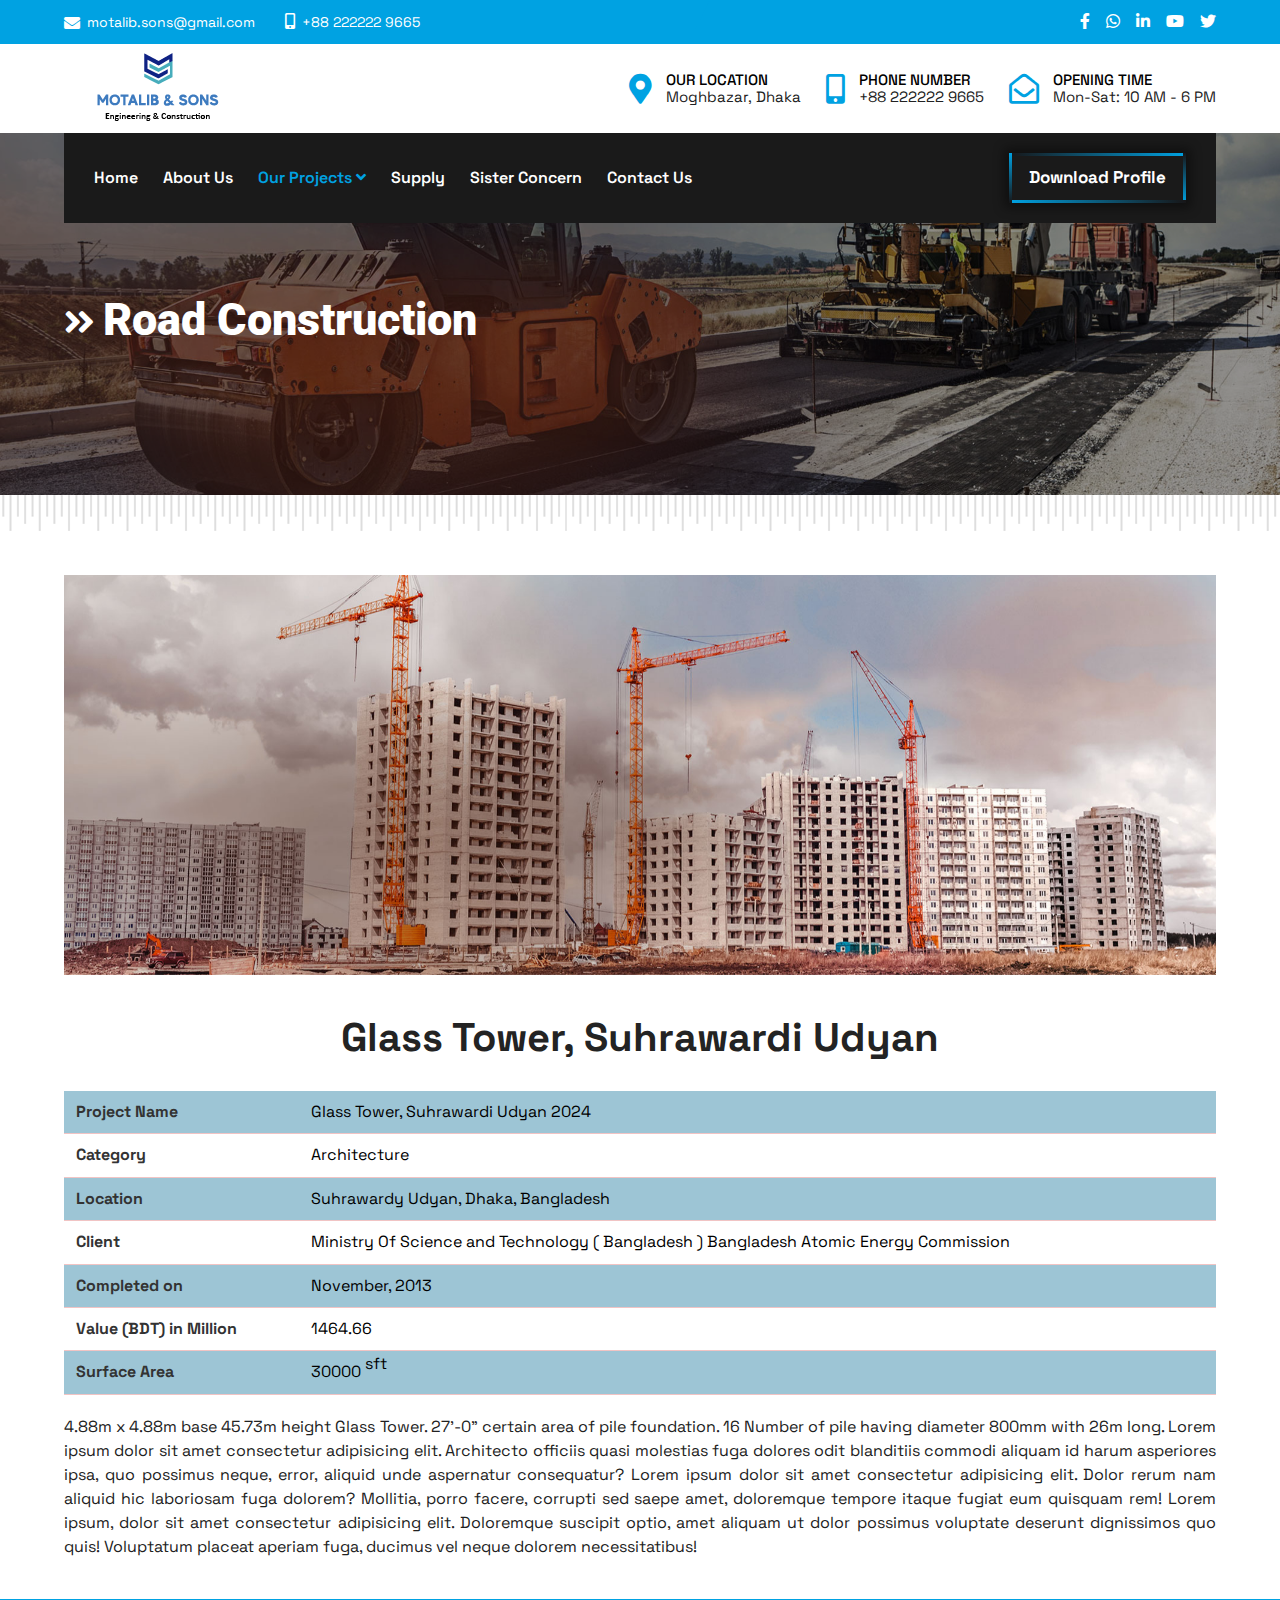
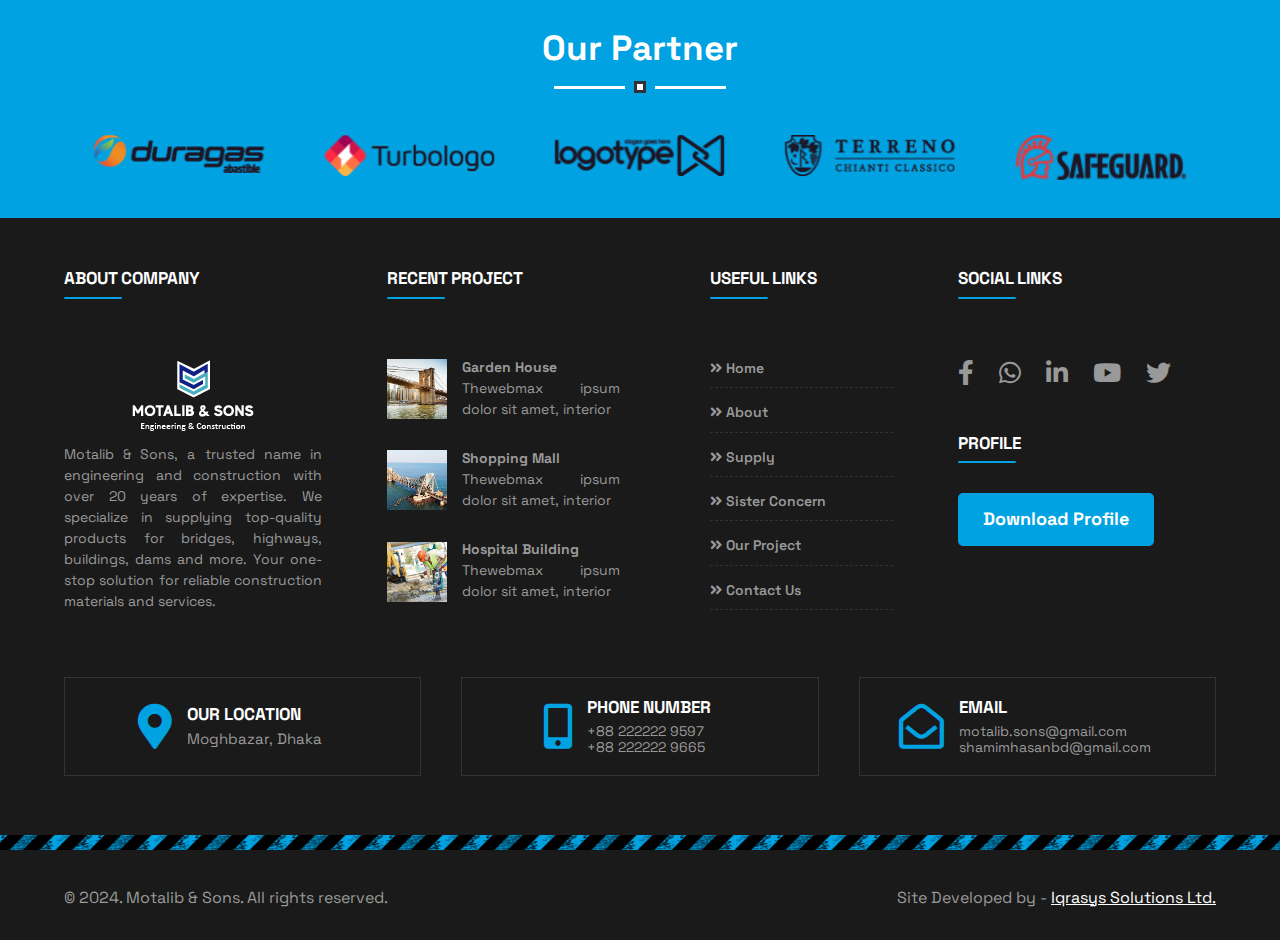
<file: road-construction.html>
<!DOCTYPE html>
<!--[if lt IE 7]><html class="ie ie6" lang="en"> <![endif]-->
<!--[if IE 7]><html class="ie ie7" lang="en"> <![endif]-->
<!--[if IE 8]><html class="ie ie8" lang="en"> <![endif]-->
<!--[if (gte IE 9)|!(IE)]><!-->
<html class="no-js" lang="en-US">
    <head>
        <meta charset="utf-8" />
        <meta http-equiv="x-ua-compatible" content="ie=edge" />
        <title>Motalib & Sons</title>
        <meta name="description" content="" />
        <meta name="viewport" content="width=device-width, initial-scale=1" />
        <link rel="shortcut icon" type="image/x-icon" href="" />

        <!-- Stylesheet <-->
        <!-- Owl Carousel css -->
        <link rel="stylesheet" type="text/css" href="assets/css/owl.theme.default.min.css" media="all" />
        <link rel="stylesheet" type="text/css" href="assets/css/owl.carousel.min.css" media="all" />

        <!-- Fontawesome CSS -->
        <link rel="stylesheet" href="assets/css/font-awesome.css" />
        <link rel="stylesheet" href="assets/css/font-awesome.min.css" />
        <!-- REVOLUTION SLIDER CSS -->
        <link rel="stylesheet" type="text/css" href="assets/plugins/revolution/revolution/css/settings.css" />
        <!-- REVOLUTION NAVIGATION STYLE -->
        <link rel="stylesheet" type="text/css" href="assets/plugins/revolution/revolution/css/navigation.css" />
        <!-- normalize -->
        <link rel="stylesheet" href="assets/css/normalize.css" />
        <!-- Main Stylesheet -->
        <link rel="stylesheet" href="assets/css/style.css" />
        <link rel="stylesheet" type="text/css" href="assets/css/responsive.css" media="all" />
        <!-- Google Fonts -->
        <link href="https://fonts.googleapis.com/css2?family=Roboto:wght@500;700;900&display=swap" rel="stylesheet" />
    </head>
    <body>
        <!--[if lte IE 9]>
            <p class="browserupgrade">You are using an <strong>outdated</strong> browser. Please <a href="https://browsehappy.com/">upgrade your browser</a> to improve your experience and security.</p>
        <![endif]-->
        <div class="all-wapper">
         <!--===========================================
                Start header area
         =============================================-->
            <section id="header" class="header-area">
                <div class="header-top-parent">
                    <div class="container">
                        <!-- header top content -->
                        <div class="header-top flex flex-between">
                            <div class="header-contact-info">
                                <ul class="flex">
                                    <li>
                                        <a href="mailto:motalib.sons@gmail.com"><i class="fas fa-envelope"></i>motalib.sons@gmail.com</a>
                                    </li>
                                    <li>
                                        <a href="tel:+882222229665"><i class="fas fa-mobile-alt"></i>+88 222222 9665</a>
                                    </li>
                                </ul>
                            </div>
                            <div class="header-social-media">
                                <ul class="flex">
                                    <li>
                                        <a href="#" target="_blank"><i class="fab fa-facebook-f"></i></a>
                                    </li>
                                    <li>
                                        <a href="#" target="_blank"><i class="fab fa-whatsapp"></i></a>
                                    </li>
                                    <li>
                                        <a href="#" target="_blank"><i class="fab fa-linkedin-in"></i></a>
                                    </li>
                                    <li>
                                        <a href="#" target="_blank"><i class="fab fa-youtube"></i></a>
                                    </li>
                                    <li>
                                        <a href="#" target="_blank"><i class="fab fa-twitter"></i></a>
                                    </li>
                                </ul>
                            </div>
                        </div>
                        <!-- header top content -->
                    </div>
                </div>
                <!-- logo area -->
                <div class="logo-area">
                    <div class="container">
                        <div class="logo-area-main-grid flex-between">
                            <div class="logo">
                                <a href="index.html">
                                    <img src="assets/images/black-text.png" alt="bonik logo" />
                                </a>
                            </div>
                            <!-- mobile togle menu -->
                            <button class="menu-toggle" onclick="toggleMenu()">
                                <i class="fas fa-bars"></i>
                            </button>
                            <!-- mobile togle menu -->
                            <div class="address-content flex">
                                <!-- single item -->
                                <div class="address-single-item">
                                    <div class="icon-sm">
                                        <i class="fas fa-map-marker-alt"></i>
                                    </div>
                                    <div class="icon-content">
                                        <strong>Our Location </strong>
                                        <span>Moghbazar, Dhaka</span>
                                    </div>
                                </div>
                                <!-- single item -->
                                <div class="address-single-item">
                                    <div class="icon-sm">
                                        <i class="fas fa-mobile-alt"></i>
                                    </div>
                                    <div class="icon-content">
                                        <strong>Phone Number</strong>
                                        <span>+88 222222 9665</span>
                                    </div>
                                </div>
                                <!-- single item -->
                                <div class="address-single-item">
                                    <div class="icon-sm">
                                        <i class="far fa-envelope-open"></i>
                                    </div>
                                    <div class="icon-content">
                                        <strong>Opening Time </strong>
                                        <span>Mon-Sat: 10 AM - 6 PM</span>
                                    </div>
                                </div>
                            </div>
                        </div>
                    </div>
                </div>
                <!-- logo area -->
                <div class="menu-area">
                    <div class="container">
                        <div class="header-main-content flex-between off-canvas-menu">
                            <div class="main-menu">
                                <ul class="flex">
                                    <li><a href="index.html">Home</a></li>
                                    <li><a href="about.html">About Us</a></li>
                                    <li class="menu-item-has-children active">
                                        <a href="#">
                                            <span class="text-warp">
                                                Our Projects
                                                <small class="nav-arrow"> <i class="fa fa-angle-down" aria-hidden="true"></i></small>
                                            </span>
                                        </a>
                                        <ul class="sub-menu">
                                            <li>
                                                <a href="running-projects.html">Running Project</a>
                                            </li>
                                            <li>
                                                <a href="completed-projects.html">Completed Projects</a>
                                            </li>
                                        </ul>
                                    </li>
                                    <li><a href="service.html">Supply</a></li>
                                    <li><a href="sister-concern.html">Sister Concern</a></li>
                                    <li><a href="contact.html">Contact Us</a></li>
                                </ul>
                            </div>

                            <div class="download-btn">
                                <a id="downloadBtn" href="javascript:void(0)">
                                    <span></span>
                                    <span></span>
                                    <span></span>
                                    <span></span>
                                    Download Profile
                                </a>
                            </div>
                        </div>
                        <div class="overlay" onclick="toggleMenu()"></div>
                    </div>
                </div>
            </section>
        <!--===========================================
                End header area
         =============================================-->

        <!--===========================================
                Start Banner area
         =============================================-->
            <section class="banner-area other-page">
                <div class="container">
                    <div class="section-title other-page-title">
                        <h2><i class="fas fa-angle-double-right"></i>Road Construction</h2>
                    </div>
                </div>
            </section>
         <!--===========================================
                End Banner area
         =============================================-->

        <!--===========================================
                 start detail information area
         =============================================-->
            <section class="detail-information-area section-padding scale-bg-top">
                <div class="container custom-container">
                    <div class="detail-info-slider owl-carousel owl-theme">
                        <!-- single item -->
                        <div class="detail-info-single-item">
                            <div class="detail-info-img">
                                <img src="assets/images/main-slider/slider2/slide1.jpg" alt="project image" />
                            </div>
                        </div>
                        <!-- single item -->
                        <div class="detail-info-single-item">
                            <div class="detail-info-img">
                                <img src="assets/images/main-slider/slider2/slide2.jpg" alt="project image" />
                            </div>
                        </div>
                    </div>
                </div>
            </section>
            <!--===========================================
                End detail information area
         =============================================-->

          <!--===========================================
                 start project detail area
         =============================================-->
        <section class="project-details-info-area">
            <div class="container custom-container">
                <div class="project-details-info-grid">
                    <h2>Glass Tower, Suhrawardi Udyan</h2>
                    <div class="project-info-table">
                        <table class="responsive-table">
                            <tr>
                                <th>Project Name</th>
                                <td>Glass Tower, Suhrawardi Udyan 2024</td>
                            </tr>
                            <tr>
                                <th>Category</th>
                                <td>Architecture</td>
                            </tr>
                            <tr>
                                <th>Location</th>
                                <td>Suhrawardy Udyan, Dhaka, Bangladesh</td>
                            </tr>
                            <tr>
                                <th>Client</th>
                                <td>Ministry Of Science and Technology ( Bangladesh ) Bangladesh Atomic Energy Commission</td>
                            </tr>
                            <tr>
                                <th>Completed on</th>
                                <td>November, 2013</td>
                            </tr>
                            <tr>
                                <th>Value (BDT) in Million</th>
                                <td>1464.66</td>
                            </tr>
                            <tr>
                                <th>Surface Area</th>
                                <td>30000 <sup>sft</sup></td>
                            </tr>
                        </table>
                    </div>
                    <p>4.88m x 4.88m base 45.73m height Glass Tower. 27'-0" certain area of pile foundation. 16 Number of pile having diameter 800mm with 26m long. Lorem ipsum dolor sit amet consectetur adipisicing elit. Architecto officiis quasi molestias fuga dolores odit blanditiis commodi aliquam id harum asperiores ipsa, quo possimus neque, error, aliquid unde aspernatur consequatur? Lorem ipsum dolor sit amet consectetur adipisicing elit. Dolor rerum nam aliquid hic laboriosam fuga dolorem? Mollitia, porro facere, corrupti sed saepe amet, doloremque tempore itaque fugiat eum quisquam rem! Lorem ipsum, dolor sit amet consectetur adipisicing elit. Doloremque suscipit optio, amet aliquam ut dolor possimus voluptate deserunt dignissimos quo quis! Voluptatum placeat aperiam fuga, ducimus vel neque dolorem necessitatibus!</p>
                </div>
            </div>
        </section>

        <!--===========================================
                 End project detail area
         =============================================-->


         <!--===========================================
                  start Partner area
         =============================================-->
            <section class="partner-area">
                <div class="container">
                    <div class="section-title">
                        <h2>Our Partner</h2>
                        <div class="wt-separator-outer">
                            <div class="wt-separator style-square">
                                <span class="separator-left site-bg-primary"></span>
                                <span class="separator-right site-bg-primary"></span>
                            </div>
                        </div>
                    </div>
                    <div class="partner-main-grid owl-carousel owl-theme">
                        <!-- single item -->
                        <div class="partner-single-item">
                            <div class="partner-img">
                                <img src="assets/images/partner1.png" alt="project image" />
                            </div>
                        </div>
                        <!-- single item -->
                        <div class="partner-single-item">
                            <div class="partner-img">
                                <img src="assets/images/partner2.png" alt="project image" />
                            </div>
                        </div>
                        <!-- single item -->
                        <div class="partner-single-item">
                            <div class="partner-img">
                                <img src="assets/images/partner3.png" alt="project image" />
                            </div>
                        </div>
                        <!-- single item -->
                        <div class="partner-single-item">
                            <div class="partner-img">
                                <img src="assets/images/partner4.png" alt="project image" />
                            </div>
                        </div>
                        <!-- single item -->
                        <div class="partner-single-item">
                            <div class="partner-img">
                                <img src="assets/images/partner5.png" alt="project image" />
                            </div>
                        </div>
                        <!-- single item -->
                        <div class="partner-single-item">
                            <div class="partner-img">
                                <img src="assets/images/partner6.png" alt="project image" />
                            </div>
                        </div>
                    </div>
                </div>
            </section>
            <!--===========================================
                  End Partner area
        =============================================-->

        <!--===========================================
                     start footer area
        =============================================-->
            <footer class="footer-area">
                <div class="container">
                    <div class="footer-main-grid">
                        <div class="footer-single-item footer_widget_1">
                            <div class="section-title">
                                <h2>About Company</h2>
                            </div>
                            <div class="footer-content">
                                <a href="index">
                                    <img src="assets/images/white.png" alt="footer logo" />
                                </a>
                                <p>
                                    Motalib & Sons, a trusted name in engineering and construction with over 20 years of expertise. We specialize in supplying top-quality products for bridges, highways, buildings, dams and more. Your
                                    one-stop solution for reliable construction materials and services.
                                </p>
                            </div>
                        </div>
                        <div class="footer-single-item footer_widget_2">
                            <div class="section-title">
                                <h2>Recent Project</h2>
                            </div>
                            <div class="footer-content">
                                <div class="inner-footer-grid">
                                    <a href="#">
                                        <img src="assets/images/pic1.jpg" alt="" />
                                        <div class="p-heading">
                                            <h4>Garden House</h4>
                                            <p>Thewebmax ipsum dolor sit amet, interior</p>
                                        </div>
                                    </a>
                                    <a href="#">
                                        <img src="assets/images/pic2.jpg" alt="" />
                                        <div class="p-heading">
                                            <h4>Shopping Mall</h4>
                                            <p>Thewebmax ipsum dolor sit amet, interior</p>
                                        </div>
                                    </a>
                                    <a href="#">
                                        <img src="assets/images/pic3.jpg" alt="" />
                                        <div class="p-heading">
                                            <h4>Hospital Building</h4>
                                            <p>Thewebmax ipsum dolor sit amet, interior</p>
                                        </div>
                                    </a>
                                </div>
                            </div>
                        </div>
                        <div class="footer-single-item footer_widget_3">
                            <div class="section-title">
                                <h2>Useful links</h2>
                            </div>
                            <div class="footer-content">
                                <div class="main-menu">
                                    <ul class="flex">
                                        <li>
                                            <a href="index.html"><i class="fas fa-angle-double-right"></i> Home</a>
                                        </li>
                                        <li>
                                            <a href="about.html"><i class="fas fa-angle-double-right"></i> About</a>
                                        </li>
                                        <li>
                                            <a href="service.html"><i class="fas fa-angle-double-right"></i> Supply</a>
                                        </li>
                                        <li>
                                            <a href="sister-concern.html"><i class="fas fa-angle-double-right"></i> Sister Concern</a>
                                        </li>
                                        <li>
                                            <a href="completed-projects.html"><i class="fas fa-angle-double-right"></i> Our Project</a>
                                        </li>
                                        <li>
                                            <a href="contact.html"><i class="fas fa-angle-double-right"></i> Contact Us</a>
                                        </li>
                                    </ul>
                                </div>
                            </div>
                        </div>
                        <div class="footer-single-item footer_widget_4">
                            <div class="section-title">
                                <h2>Social Links</h2>
                            </div>
                            <div class="footer-content">
                                <div class="header-social-media">
                                    <ul class="flex">
                                        <li>
                                            <a href="#" target="_blank"><i class="fab fa-facebook-f"></i></a>
                                        </li>
                                        <li>
                                            <a href="#" target="_blank"><i class="fab fa-whatsapp"></i></a>
                                        </li>
                                        <li>
                                            <a href="#" target="_blank"><i class="fab fa-linkedin-in"></i></a>
                                        </li>
                                        <li>
                                            <a href="#" target="_blank"><i class="fab fa-youtube"></i></a>
                                        </li>
                                        <li>
                                            <a href="#" target="_blank"><i class="fab fa-twitter"></i></a>
                                        </li>
                                    </ul>
                                </div>
                                <div class="footer-download-btn">
                                    <div class="section-title">
                                        <h2>Profile</h2>
                                    </div>
                                    <a id="downloadBtn2" href="javascript:void(0)">
                                        Download Profile
                                    </a>
                                </div>
                            </div>
                        </div>
                    </div>
                    <div class="footer-address-content">
                        <div class="address-content">
                            <!-- single item -->
                            <div class="address-single-item">
                                <div class="icon-sm">
                                    <i class="fas fa-map-marker-alt"></i>
                                </div>
                                <div class="icon-content">
                                    <strong>Our Location </strong>
                                    <span>Moghbazar, Dhaka</span>
                                </div>
                            </div>
                            <!-- single item -->
                            <div class="address-single-item">
                                <div class="icon-sm">
                                    <i class="fas fa-mobile-alt"></i>
                                </div>
                                <div class="icon-content">
                                    <strong>Phone Number</strong>
                                    <a href="tel:882222229597">+88 222222 9597</a>
                                    <a href="tel:882222229665">+88 222222 9665</a>
                                </div>
                            </div>
                            <!-- single item -->
                            <div class="address-single-item">
                                <div class="icon-sm">
                                    <i class="far fa-envelope-open"></i>
                                </div>
                                <div class="icon-content">
                                    <strong>Email</strong>
                                    <a href="mailto:motalib.sons@gmail.com">motalib.sons@gmail.com</a>
                                    <a href="mailto:shamimhasanbd@gmail.com">shamimhasanbd@gmail.com</a>
                                </div>
                            </div>
                        </div>
                    </div>
                    <div class="footer-bottom">
                        <p>© 2024. Motalib & Sons. All rights reserved.</p>
                        <span>Site Developed by - <a target="_blank" href="https://iqrasys.com" rel="dofollow">Iqrasys Solutions Ltd.</a></span>
                    </div>
                </div>
            </footer>

         <!--===========================================
                     End footer area
         =============================================-->

            <!-- Back to Top Button -->
            <button id="backToTopBtn">
                <span><i class="fas fa-angle-up"></i></span>
            </button>
        </div>

        <!--=============== Js Files ===============-->
        <!-- Modernizr -->
        <script src="assets/js/vendor/modernizr-3.5.0.min.js"></script>
        <!-- jQuery -->
        <script type="text/javascript" src="assets/js/vendor/jquery-3.6.0.min.js"></script>
        <!-- Bootstrap Popper -->
        <script src="assets/js/popper.js"></script>
        <!-- Owl Carousel JS -->
        <script src="assets/js/owl.carousel.min.js"></script>

        <!-- Custom Scripts -->
        <script src="assets/js/custom.js"></script>
        <script src="assets/js/main.js"></script>
        <!-- SLIDER REVOLUTION -->
        <script src="assets/plugins/revolution/revolution/js/jquery.themepunch.tools.min.js"></script>
        <script src="assets/plugins/revolution/revolution/js/jquery.themepunch.revolution.min.js"></script>
        <script src="assets/plugins/revolution/revolution/js/extensions/revolution-plugin.js"></script>

        <!-- REVOLUTION SLIDER SCRIPT FILES -->
        <script src="assets/js/rev-script-4.js"></script>
    </body>
</html>
</file>
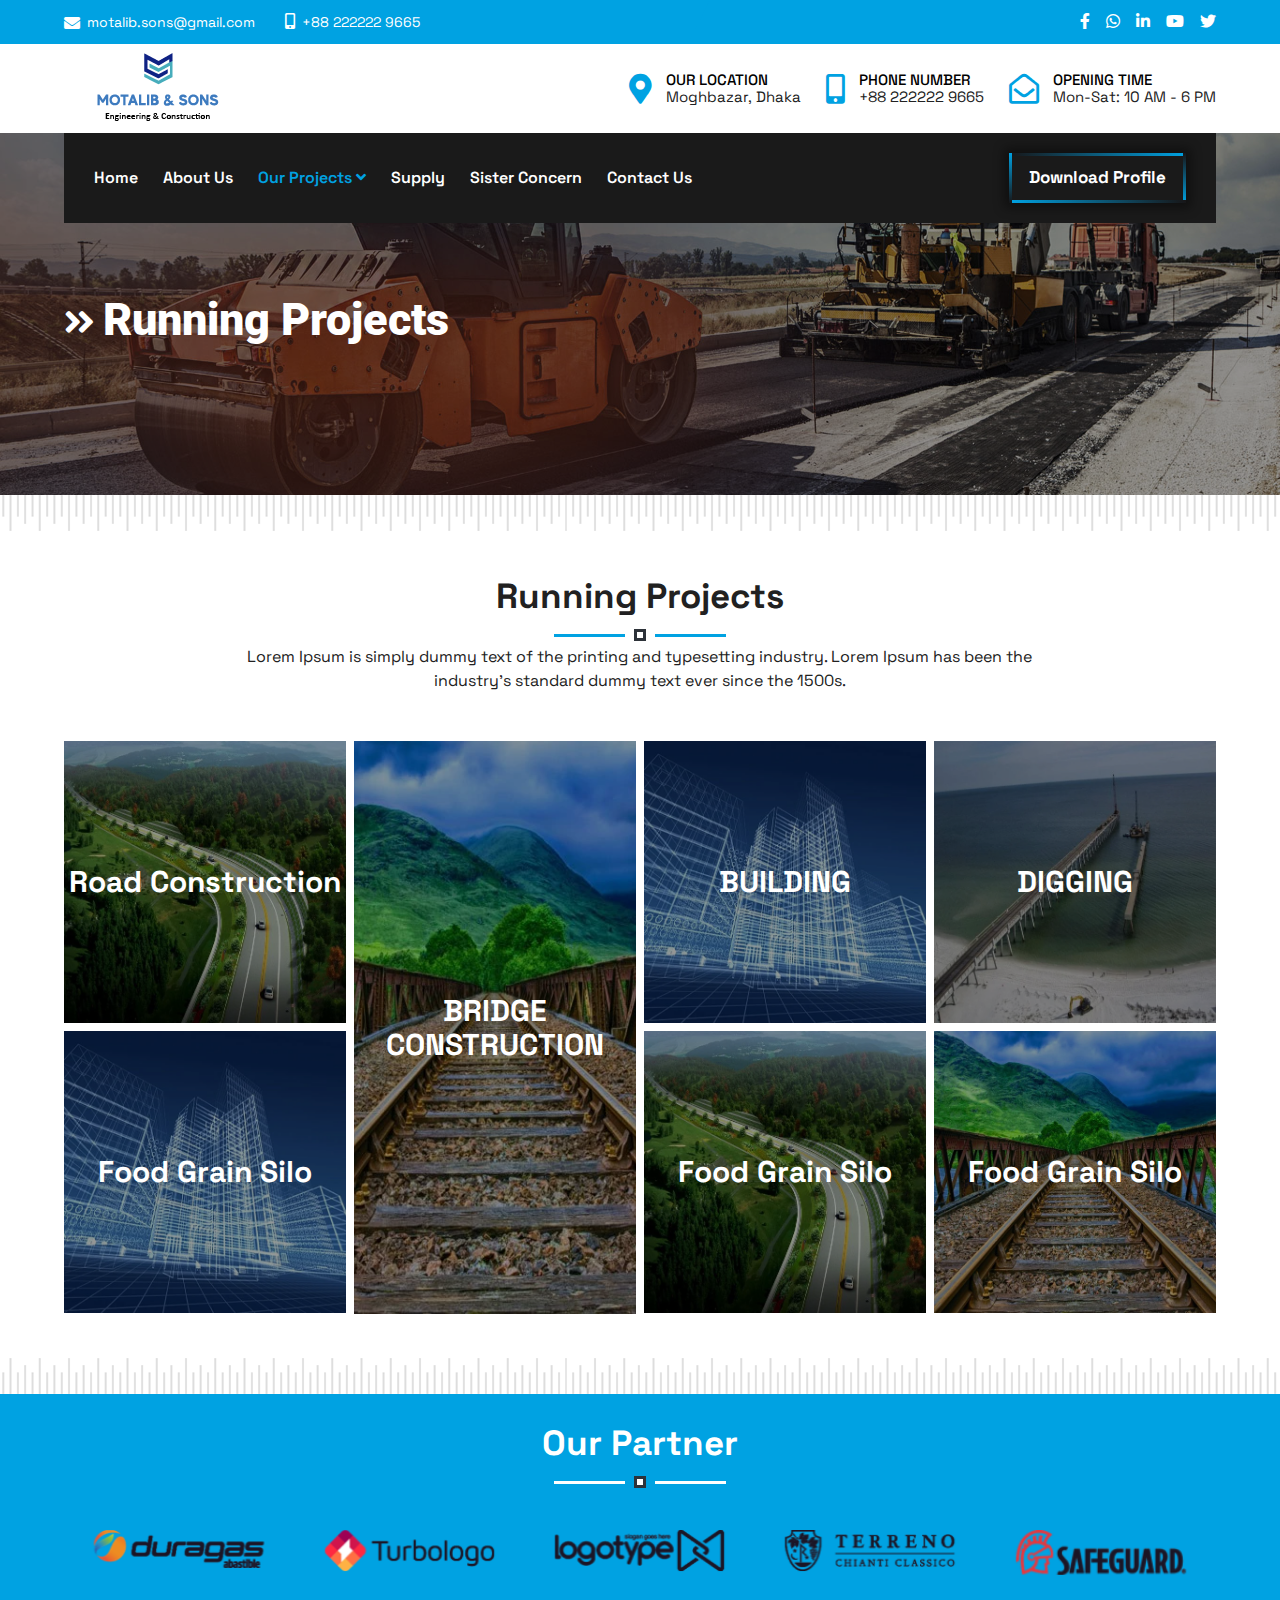
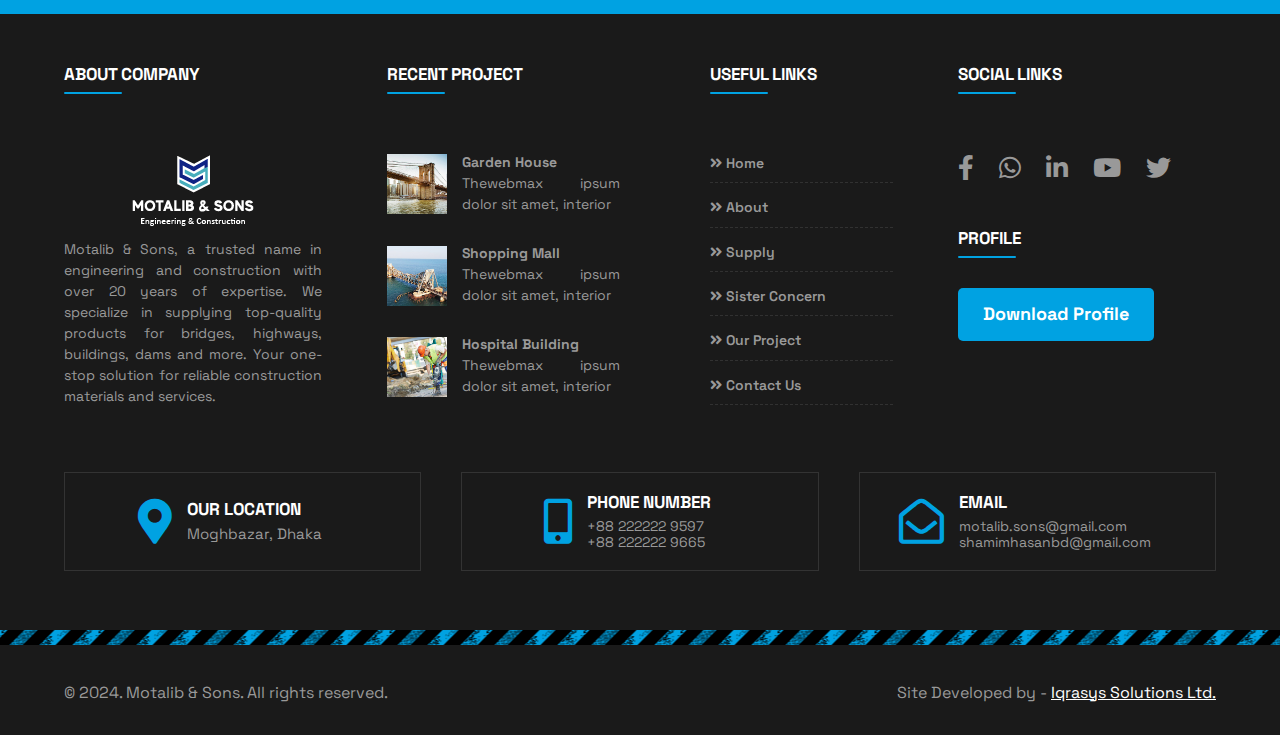
<file: running-projects.html>
<!DOCTYPE html>
<!--[if lt IE 7]><html class="ie ie6" lang="en"> <![endif]-->
<!--[if IE 7]><html class="ie ie7" lang="en"> <![endif]-->
<!--[if IE 8]><html class="ie ie8" lang="en"> <![endif]-->
<!--[if (gte IE 9)|!(IE)]><!-->
<html class="no-js" lang="en-US">
    <head>
        <meta charset="utf-8" />
        <meta http-equiv="x-ua-compatible" content="ie=edge" />
        <title>Motalib & Sons</title>
        <meta name="description" content="" />
        <meta name="viewport" content="width=device-width, initial-scale=1" />
        <link rel="shortcut icon" type="image/x-icon" href="" />

        <!-- Stylesheet <-->
        <!-- Owl Carousel css -->
        <link rel="stylesheet" type="text/css" href="assets/css/owl.theme.default.min.css" media="all" />
        <link rel="stylesheet" type="text/css" href="assets/css/owl.carousel.min.css" media="all" />

        <!-- Fontawesome CSS -->
        <link rel="stylesheet" href="assets/css/font-awesome.css" />
        <link rel="stylesheet" href="assets/css/font-awesome.min.css" />
        <!-- REVOLUTION SLIDER CSS -->
        <link rel="stylesheet" type="text/css" href="assets/plugins/revolution/revolution/css/settings.css" />
        <!-- REVOLUTION NAVIGATION STYLE -->
        <link rel="stylesheet" type="text/css" href="assets/plugins/revolution/revolution/css/navigation.css" />
        <!-- normalize -->
        <link rel="stylesheet" href="assets/css/normalize.css" />
        <!-- Main Stylesheet -->
        <link rel="stylesheet" href="assets/css/style.css" />
        <link rel="stylesheet" type="text/css" href="assets/css/responsive.css" media="all" />
        <!-- Google Fonts -->
        <link href="https://fonts.googleapis.com/css2?family=Roboto:wght@500;700;900&display=swap" rel="stylesheet" />
    </head>
    <body>
        <!--[if lte IE 9]>
            <p class="browserupgrade">You are using an <strong>outdated</strong> browser. Please <a href="https://browsehappy.com/">upgrade your browser</a> to improve your experience and security.</p>
        <![endif]-->
        <div class="all-wapper">
            <!--===========================================
                Start header area
         =============================================-->
            <section id="header" class="header-area">
                <div class="header-top-parent">
                    <div class="container">
                        <!-- header top content -->
                        <div class="header-top flex flex-between">
                            <div class="header-contact-info">
                                <ul class="flex">
                                    <li>
                                        <a href="mailto:motalib.sons@gmail.com"><i class="fas fa-envelope"></i>motalib.sons@gmail.com</a>
                                    </li>
                                    <li>
                                        <a href="tel:+882222229665"><i class="fas fa-mobile-alt"></i>+88 222222 9665</a>
                                    </li>
                                </ul>
                            </div>
                            <div class="header-social-media">
                                <ul class="flex">
                                    <li>
                                        <a href="#" target="_blank"><i class="fab fa-facebook-f"></i></a>
                                    </li>
                                    <li>
                                        <a href="#" target="_blank"><i class="fab fa-whatsapp"></i></a>
                                    </li>
                                    <li>
                                        <a href="#" target="_blank"><i class="fab fa-linkedin-in"></i></a>
                                    </li>
                                    <li>
                                        <a href="#" target="_blank"><i class="fab fa-youtube"></i></a>
                                    </li>
                                    <li>
                                        <a href="#" target="_blank"><i class="fab fa-twitter"></i></a>
                                    </li>
                                </ul>
                            </div>
                        </div>
                        <!-- header top content -->
                    </div>
                </div>
                <!-- logo area -->
                <div class="logo-area">
                    <div class="container">
                        <div class="logo-area-main-grid flex-between">
                            <div class="logo">
                                <a href="index.html">
                                    <img src="assets/images/black-text.png" alt="bonik logo" />
                                </a>
                            </div>
                            <!-- mobile togle menu -->
                            <button class="menu-toggle" onclick="toggleMenu()">
                                <i class="fas fa-bars"></i>
                            </button>
                            <!-- mobile togle menu -->
                            <div class="address-content flex">
                                <!-- single item -->
                                <div class="address-single-item">
                                    <div class="icon-sm">
                                        <i class="fas fa-map-marker-alt"></i>
                                    </div>
                                    <div class="icon-content">
                                        <strong>Our Location </strong>
                                        <span>Moghbazar, Dhaka</span>
                                    </div>
                                </div>
                                <!-- single item -->
                                <div class="address-single-item">
                                    <div class="icon-sm">
                                        <i class="fas fa-mobile-alt"></i>
                                    </div>
                                    <div class="icon-content">
                                        <strong>Phone Number</strong>
                                        <span>+88 222222 9665</span>
                                    </div>
                                </div>
                                <!-- single item -->
                                <div class="address-single-item">
                                    <div class="icon-sm">
                                        <i class="far fa-envelope-open"></i>
                                    </div>
                                    <div class="icon-content">
                                        <strong>Opening Time </strong>
                                        <span>Mon-Sat: 10 AM - 6 PM</span>
                                    </div>
                                </div>
                            </div>
                        </div>
                    </div>
                </div>
                <!-- logo area -->
                <div class="menu-area">
                    <div class="container">
                        <div class="header-main-content flex-between off-canvas-menu">
                            <div class="main-menu">
                                <ul class="flex">
                                    <li><a href="index.html">Home</a></li>
                                    <li><a href="about.html">About Us</a></li>
                                    <li class="menu-item-has-children active">
                                        <a href="#">
                                            <span class="text-warp">
                                                Our Projects
                                                <small class="nav-arrow"> <i class="fa fa-angle-down" aria-hidden="true"></i></small>
                                            </span>
                                        </a>
                                        <ul class="sub-menu">
                                            <li class="active">
                                                <a href="running-projects.html">Running Project</a>
                                            </li>
                                            <li>
                                                <a href="completed-projects.html">Completed Projects</a>
                                            </li>
                                        </ul>
                                    </li>
                                    <li><a href="service.html">Supply</a></li>
                                    <li><a href="sister-concern.html">Sister Concern</a></li>
                                    <li><a href="contact.html">Contact Us</a></li>
                                </ul>
                            </div>

                            <div class="download-btn">
                                <a id="downloadBtn" href="javascript:void(0)">
                                    <span></span>
                                    <span></span>
                                    <span></span>
                                    <span></span>
                                    Download Profile
                                </a>
                            </div>
                        </div>
                        <div class="overlay" onclick="toggleMenu()"></div>
                    </div>
                </div>
            </section>
            <!--===========================================
                End header area
         =============================================-->

            <!--===========================================
                Start Banner area
         =============================================-->
            <section class="banner-area other-page">
                <div class="container">
                    <div class="section-title other-page-title">
                        <h2><i class="fas fa-angle-double-right"></i>Running Projects</h2>
                    </div>
                </div>
            </section>

            <!--===========================================
                End Banner area
         =============================================-->

            <!--===========================================
                 start Running Projects area
         =============================================-->
            <section class="running-projects-area section-padding scale-bg-top scale-bg-bottom">
                <div class="container">
                    <!-- section title -->
                    <div class="section-title">
                        <h2>Running Projects</h2>
                        <div class="wt-separator-outer">
                            <div class="wt-separator style-square">
                               <span class="separator-left site-bg-primary"></span>
                               <span class="separator-right site-bg-primary"></span>
                            </div>
                            <p>Lorem Ipsum is simply dummy text of the printing and typesetting industry. Lorem Ipsum has been the industry's standard dummy text ever since the 1500s.</p>
                        </div>
                    </div>
                    <div class="running-project-main-grid">
                        <div class="project-single-items">
                            <div class="box b-1 mb-5">
                                <div class="service-expand">
                                    <a href="road-construction.html" class="service-tilte">
                                        <h4>Road Construction</h4>
                                    </a>
                                    <div class="more-cnt">
                                        <p>
                                            Toma has abundant experience construction of Concrete Food Grain Silo including all civil works i.e. sub and super-structure with 30 number of silo bins, Concrete head house, Construction of
                                            Jetties and access bridge and for smooth operation of silo activities, supply, Installation and commissioning of all mechanical and electrical silo equipments as per design Build and Transfer
                                            (DBT) type of contract.
                                        </p>
                                        <ul>
                                            <li><span><i class="fas fa-circle"></i> Concrete Silos</span></li>
                                            <li><span><i class="fas fa-circle"></i> Steel Silos</span></li>
                                            <li><span><i class="fas fa-circle"></i> Bag Silos</span></li>
                                        </ul>
                                        <div class="hide-in-mob">
                                            <a class="common-btn" href="road-construction.html" class="btn-1 btn-white">Detail Information</a>
                                        </div>
                                    </div>
                                </div>
                            </div>
                            <div class="box b-5 mt-5">
                                <div class="service-expand">
                                    <a href="#" class="service-tilte">
                                        <h4>Food Grain Silo</h4>
                                    </a>
                                    <div class="more-cnt">
                                        <p>
                                            Toma has abundant experience construction of Concrete Food Grain Silo including all civil works i.e. sub and super-structure with 30 number of silo bins, Concrete head house, Construction of
                                            Jetties and access bridge and for smooth operation of silo activities, supply, Installation and commissioning of all mechanical and electrical silo equipments as per design Build and Transfer
                                            (DBT) type of contract.
                                        </p>
                                        <ul>
                                            <li><span><i class="fas fa-circle"></i> Concrete Silos</span></li>
                                            <li><span><i class="fas fa-circle"></i> Steel Silos</span></li>
                                            <li><span><i class="fas fa-circle"></i> Bag Silos</span></li>
                                        </ul>
                                        <div class="hide-in-mob">
                                            <a class="common-btn" href="#" class="btn-1 btn-white">Detail Information</a>
                                        </div>
                                    </div>
                                </div>
                            </div>
                        </div>
                        <div class="project-single-items">
                            <div class="box b-2">
                                <div class="service-expand">
                                    <a href="#" class="service-tilte">
                                        <h4>BRIDGE CONSTRUCTION</h4>
                                    </a>
                                    <div class="more-cnt">
                                        <p>
                                            Toma has abundant experience construction of Concrete Food Grain Silo including all civil works i.e. sub and super-structure with 30 number of silo bins, Concrete head house, Construction of
                                            Jetties and access bridge and for smooth operation of silo activities, supply, Installation and commissioning of all mechanical and electrical silo equipments as per design Build and Transfer
                                            (DBT) type of contract.
                                        </p>
                                        <ul>
                                            <li><span><i class="fas fa-circle"></i> Concrete Silos</span></li>
                                            <li><span><i class="fas fa-circle"></i> Steel Silos</span></li>
                                            <li><span><i class="fas fa-circle"></i> Bag Silos</span></li>
                                        </ul>
                                        <div class="hide-in-mob">
                                            <a class="common-btn" href="#" class="btn-1 btn-white">Detail Information</a>
                                        </div>
                                    </div>
                                </div>
                            </div>
                        </div>

                        <div class="project-single-items">
                            <div class="box b-3 mb-5">
                                <div class="service-expand">
                                    <a href="#" class="service-tilte">
                                        <h4>BUILDING</h4>
                                    </a>
                                    <div class="more-cnt">
                                        <p>
                                            Toma has abundant experience construction of Concrete Food Grain Silo including all civil works i.e. sub and super-structure with 30 number of silo bins, Concrete head house, Construction of
                                            Jetties and access bridge and for smooth operation of silo activities, supply, Installation and commissioning of all mechanical and electrical silo equipments as per design Build and Transfer
                                            (DBT) type of contract.
                                        </p>
                                        <ul>
                                            <li><span><i class="fas fa-circle"></i> Concrete Silos</span></li>
                                            <li><span><i class="fas fa-circle"></i> Steel Silos</span></li>
                                            <li><span><i class="fas fa-circle"></i> Bag Silos</span></li>
                                        </ul>
                                        <div class="hide-in-mob">
                                            <a class="common-btn" href="#" class="btn-1 btn-white">Detail Information</a>
                                        </div>
                                    </div>
                                </div>
                            </div>
                            <div class="box b-6 mt-5">
                                <div class="service-expand">
                                    <a href="#" class="service-tilte">
                                        <h4>Food Grain Silo</h4>
                                    </a>
                                    <div class="more-cnt">
                                        <p>
                                            Toma has abundant experience construction of Concrete Food Grain Silo including all civil works i.e. sub and super-structure with 30 number of silo bins, Concrete head house, Construction of
                                            Jetties and access bridge and for smooth operation of silo activities, supply, Installation and commissioning of all mechanical and electrical silo equipments as per design Build and Transfer
                                            (DBT) type of contract.
                                        </p>
                                        <ul>
                                            <li><span><i class="fas fa-circle"></i> Concrete Silos</span></li>
                                            <li><span><i class="fas fa-circle"></i> Steel Silos</span></li>
                                            <li><span><i class="fas fa-circle"></i> Bag Silos</span></li>
                                        </ul>
                                        <div class="hide-in-mob">
                                            <a class="common-btn" href="#" class="btn-1 btn-white">Detail Information</a>
                                        </div>
                                    </div>
                                </div>
                            </div>
                        </div>
                        <div class="project-single-items">
                            <div class="box b-4 mb-5">
                                <div class="service-expand">
                                    <a href="#" class="service-tilte">
                                        <h4>DIGGING</h4>
                                    </a>
                                    <div class="more-cnt">
                                        <p>
                                            Toma has abundant experience construction of Concrete Food Grain Silo including all civil works i.e. sub and super-structure with 30 number of silo bins, Concrete head house, Construction of
                                            Jetties and access bridge and for smooth operation of silo activities, supply, Installation and commissioning of all mechanical and electrical silo equipments as per design Build and Transfer
                                            (DBT) type of contract.
                                        </p>
                                        <ul>
                                            <li><span><i class="fas fa-circle"></i> Concrete Silos</span></li>
                                            <li><span><i class="fas fa-circle"></i> Steel Silos</span></li>
                                            <li><span><i class="fas fa-circle"></i> Bag Silos</span></li>
                                        </ul>
                                        <div class="hide-in-mob">
                                            <a class="common-btn" href="#" class="btn-1 btn-white">Detail Information</a>
                                        </div>
                                    </div>
                                </div>
                            </div>
                            <div class="box b-7 mt-5">
                                <div class="service-expand">
                                    <a href="#" class="service-tilte">
                                        <h4>Food Grain Silo</h4>
                                    </a>
                                    <div class="more-cnt">
                                        <p>
                                            Toma has abundant experience construction of Concrete Food Grain Silo including all civil works i.e. sub and super-structure with 30 number of silo bins, Concrete head house, Construction of
                                            Jetties and access bridge and for smooth operation of silo activities, supply, Installation and commissioning of all mechanical and electrical silo equipments as per design Build and Transfer
                                            (DBT) type of contract.
                                        </p>
                                        <ul>
                                            <li><span><i class="fas fa-circle"></i> Concrete Silos</span></li>
                                            <li><span><i class="fas fa-circle"></i> Steel Silos</span></li>
                                            <li><span><i class="fas fa-circle"></i> Bag Silos</span></li>
                                        </ul>
                                        <div class="hide-in-mob">
                                            <a class="common-btn" href="#" class="btn-1 btn-white">Detail Information</a>
                                        </div>
                                    </div>
                                </div>
                            </div>
                        </div>
                    </div>
                </div>
            </section>
            <!--===========================================
                End Running Projects area
         =============================================-->

            <!--===========================================
                  start Partner area
         =============================================-->
            <section class="partner-area">
                <div class="container">
                    <div class="section-title">
                        <h2>Our Partner</h2>
                        <div class="wt-separator-outer">
                            <div class="wt-separator style-square">
                                <span class="separator-left site-bg-primary"></span>
                                <span class="separator-right site-bg-primary"></span>
                            </div>
                        </div>
                    </div>
                    <div class="partner-main-grid owl-carousel owl-theme">
                        <!-- single item -->
                        <div class="partner-single-item">
                            <div class="partner-img">
                                <img src="assets/images/partner1.png" alt="project image" />
                            </div>
                        </div>
                        <!-- single item -->
                        <div class="partner-single-item">
                            <div class="partner-img">
                                <img src="assets/images/partner2.png" alt="project image" />
                            </div>
                        </div>
                        <!-- single item -->
                        <div class="partner-single-item">
                            <div class="partner-img">
                                <img src="assets/images/partner3.png" alt="project image" />
                            </div>
                        </div>
                        <!-- single item -->
                        <div class="partner-single-item">
                            <div class="partner-img">
                                <img src="assets/images/partner4.png" alt="project image" />
                            </div>
                        </div>
                        <!-- single item -->
                        <div class="partner-single-item">
                            <div class="partner-img">
                                <img src="assets/images/partner5.png" alt="project image" />
                            </div>
                        </div>
                        <!-- single item -->
                        <div class="partner-single-item">
                            <div class="partner-img">
                                <img src="assets/images/partner6.png" alt="project image" />
                            </div>
                        </div>
                    </div>
                </div>
            </section>
            <!--===========================================
                  End Partner area
        =============================================-->

            <!--===========================================
                     start footer area
        =============================================-->
            <footer class="footer-area">
                <div class="container">
                    <div class="footer-main-grid">
                        <div class="footer-single-item footer_widget_1">
                            <div class="section-title">
                                <h2>About Company</h2>
                            </div>
                            <div class="footer-content">
                                <a href="index">
                                    <img src="assets/images/white.png" alt="footer logo" />
                                </a>
                                <p>
                                    Motalib & Sons, a trusted name in engineering and construction with over 20 years of expertise. We specialize in supplying top-quality products for bridges, highways, buildings, dams and more. Your
                                    one-stop solution for reliable construction materials and services.
                                </p>
                            </div>
                        </div>
                        <div class="footer-single-item footer_widget_2">
                            <div class="section-title">
                                <h2>Recent Project</h2>
                            </div>
                            <div class="footer-content">
                                <div class="inner-footer-grid">
                                    <a href="#">
                                        <img src="assets/images/pic1.jpg" alt="" />
                                        <div class="p-heading">
                                            <h4>Garden House</h4>
                                            <p>Thewebmax ipsum dolor sit amet, interior</p>
                                        </div>
                                    </a>
                                    <a href="#">
                                        <img src="assets/images/pic2.jpg" alt="" />
                                        <div class="p-heading">
                                            <h4>Shopping Mall</h4>
                                            <p>Thewebmax ipsum dolor sit amet, interior</p>
                                        </div>
                                    </a>
                                    <a href="#">
                                        <img src="assets/images/pic3.jpg" alt="" />
                                        <div class="p-heading">
                                            <h4>Hospital Building</h4>
                                            <p>Thewebmax ipsum dolor sit amet, interior</p>
                                        </div>
                                    </a>
                                </div>
                            </div>
                        </div>
                        <div class="footer-single-item footer_widget_3">
                            <div class="section-title">
                                <h2>Useful links</h2>
                            </div>
                            <div class="footer-content">
                                <div class="main-menu">
                                    <ul class="flex">
                                        <li>
                                            <a href="index.html"><i class="fas fa-angle-double-right"></i> Home</a>
                                        </li>
                                        <li>
                                            <a href="about.html"><i class="fas fa-angle-double-right"></i> About</a>
                                        </li>
                                        <li>
                                            <a href="service.html"><i class="fas fa-angle-double-right"></i> Supply</a>
                                        </li>
                                        <li>
                                            <a href="sister-concern.html"><i class="fas fa-angle-double-right"></i> Sister Concern</a>
                                        </li>
                                        <li>
                                            <a href="#"><i class="fas fa-angle-double-right"></i> Our Project</a>
                                        </li>
                                        <li>
                                            <a href="contact.html"><i class="fas fa-angle-double-right"></i> Contact Us</a>
                                        </li>
                                    </ul>
                                </div>
                            </div>
                        </div>
                        <div class="footer-single-item footer_widget_4">
                            <div class="section-title">
                                <h2>Social Links</h2>
                            </div>
                            <div class="footer-content">
                                <div class="header-social-media">
                                    <ul class="flex">
                                        <li>
                                            <a href="#" target="_blank"><i class="fab fa-facebook-f"></i></a>
                                        </li>
                                        <li>
                                            <a href="#" target="_blank"><i class="fab fa-whatsapp"></i></a>
                                        </li>
                                        <li>
                                            <a href="#" target="_blank"><i class="fab fa-linkedin-in"></i></a>
                                        </li>
                                        <li>
                                            <a href="#" target="_blank"><i class="fab fa-youtube"></i></a>
                                        </li>
                                        <li>
                                            <a href="#" target="_blank"><i class="fab fa-twitter"></i></a>
                                        </li>
                                    </ul>
                                </div>
                                <div class="footer-download-btn">
                                    <div class="section-title">
                                        <h2>Profile</h2>
                                    </div>
                                    <a id="downloadBtn2" href="javascript:void(0)">
                                        Download Profile
                                    </a>
                                </div>
                            </div>
                        </div>
                    </div>
                    <div class="footer-address-content">
                        <div class="address-content">
                            <!-- single item -->
                            <div class="address-single-item">
                                <div class="icon-sm">
                                    <i class="fas fa-map-marker-alt"></i>
                                </div>
                                <div class="icon-content">
                                    <strong>Our Location </strong>
                                    <span>Moghbazar, Dhaka</span>
                                </div>
                            </div>
                            <!-- single item -->
                            <div class="address-single-item">
                                <div class="icon-sm">
                                    <i class="fas fa-mobile-alt"></i>
                                </div>
                                <div class="icon-content">
                                    <strong>Phone Number</strong>
                                    <a href="tel:882222229597">+88 222222 9597</a>
                                    <a href="tel:882222229665">+88 222222 9665</a>
                                </div>
                            </div>
                            <!-- single item -->
                            <div class="address-single-item">
                                <div class="icon-sm">
                                    <i class="far fa-envelope-open"></i>
                                </div>
                                <div class="icon-content">
                                    <strong>Email</strong>
                                    <a href="mailto:motalib.sons@gmail.com">motalib.sons@gmail.com</a>
                                    <a href="mailto:shamimhasanbd@gmail.com">shamimhasanbd@gmail.com</a>
                                </div>
                            </div>
                        </div>
                    </div>
                    <div class="footer-bottom">
                        <p>© 2024. Motalib & Sons. All rights reserved.</p>
                        <span>Site Developed by - <a target="_blank" href="https://iqrasys.com" rel="dofollow">Iqrasys Solutions Ltd.</a></span>
                    </div>
                </div>
            </footer>

            <!--===========================================
                     End footer area
        =============================================-->

            <!-- Back to Top Button -->
            <button id="backToTopBtn">
                <span><i class="fas fa-angle-up"></i></span>
            </button>
        </div>

        <!-- Js Files -->
        <!-- Modernizr -->
        <script src="assets/js/vendor/modernizr-3.5.0.min.js"></script>
        <!-- jQuery -->
        <script type="text/javascript" src="assets/js/vendor/jquery-3.6.0.min.js"></script>
        <!-- Bootstrap Popper -->
        <script src="assets/js/popper.js"></script>
        <!-- Owl Carousel JS -->
        <script src="assets/js/owl.carousel.min.js"></script>

        <!-- Custom Scripts -->
        <script src="assets/js/custom.js"></script>
        <script src="assets/js/main.js"></script>
        <!-- SLIDER REVOLUTION -->
        <script src="assets/plugins/revolution/revolution/js/jquery.themepunch.tools.min.js"></script>
        <script src="assets/plugins/revolution/revolution/js/jquery.themepunch.revolution.min.js"></script>
        <script src="assets/plugins/revolution/revolution/js/extensions/revolution-plugin.js"></script>

        <!-- REVOLUTION SLIDER SCRIPT FILES -->
        <script src="assets/js/rev-script-4.js"></script>
    </body>
</html>
</file>
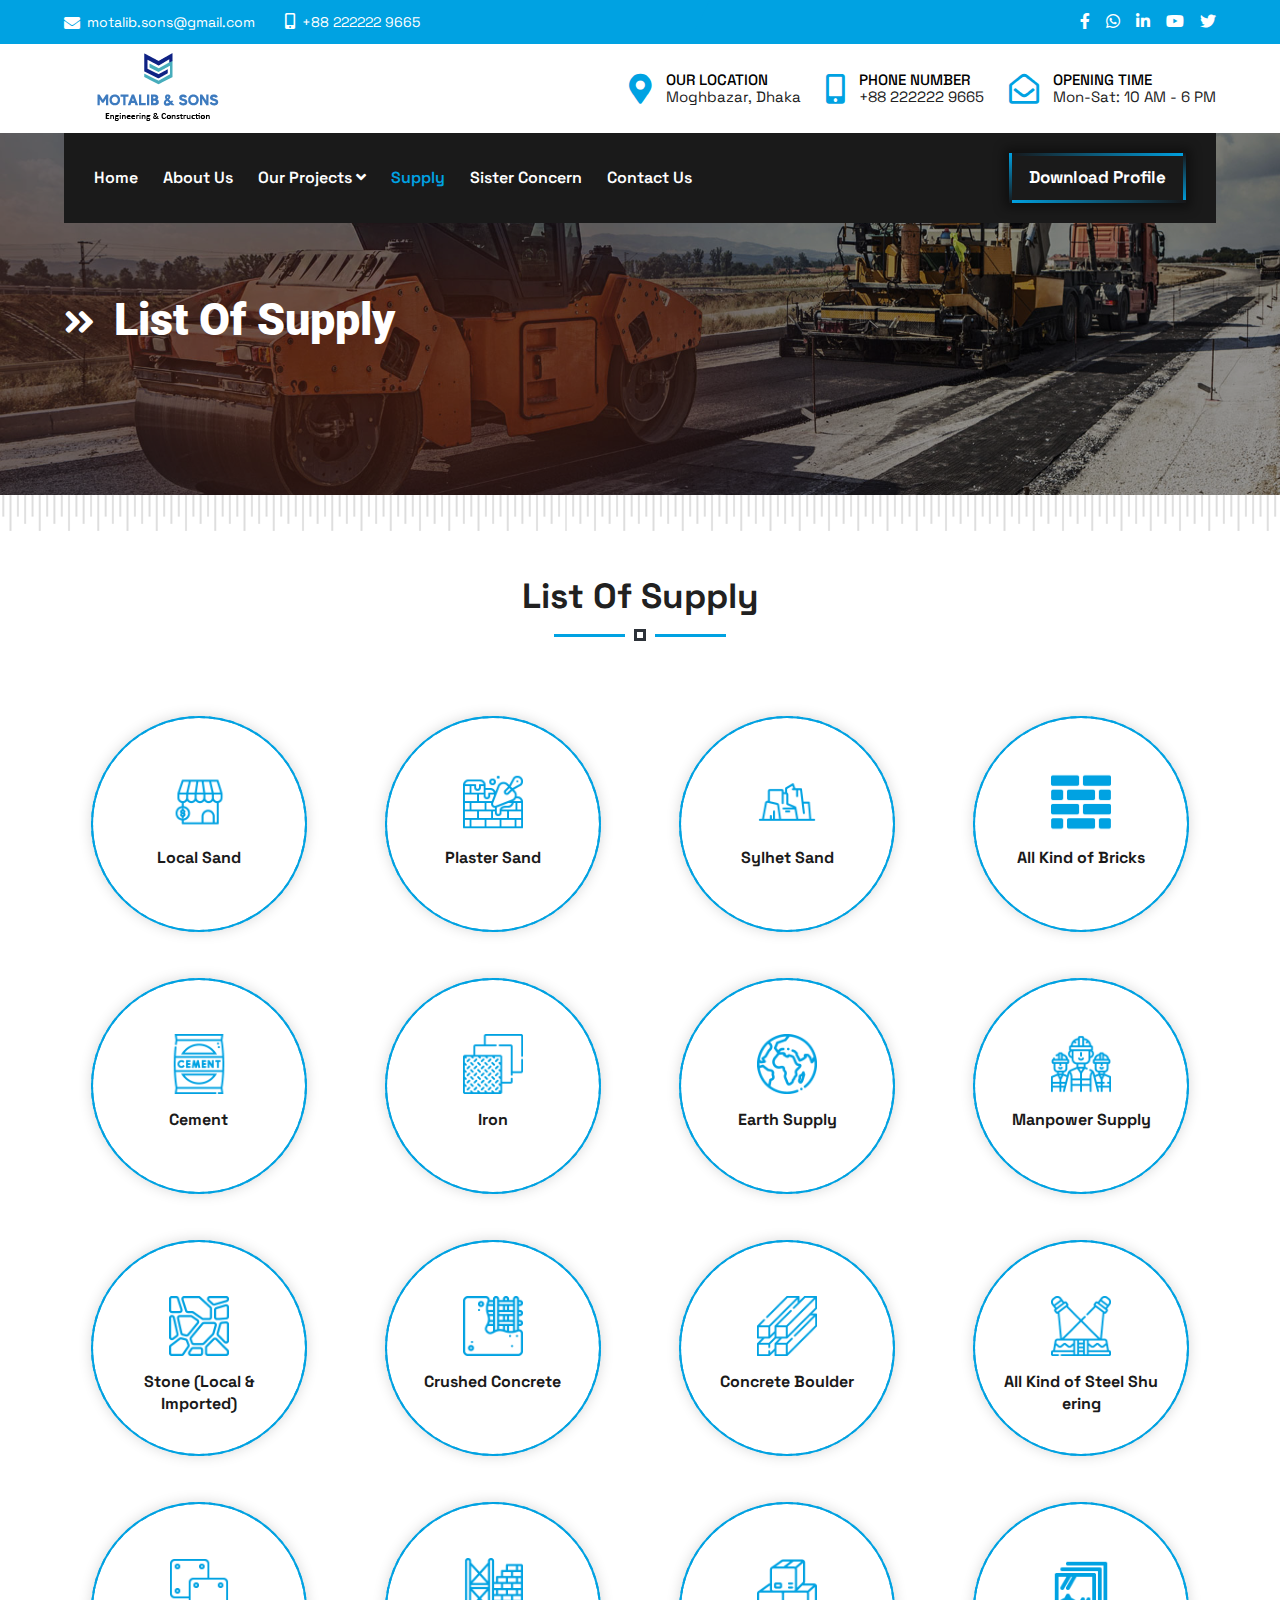
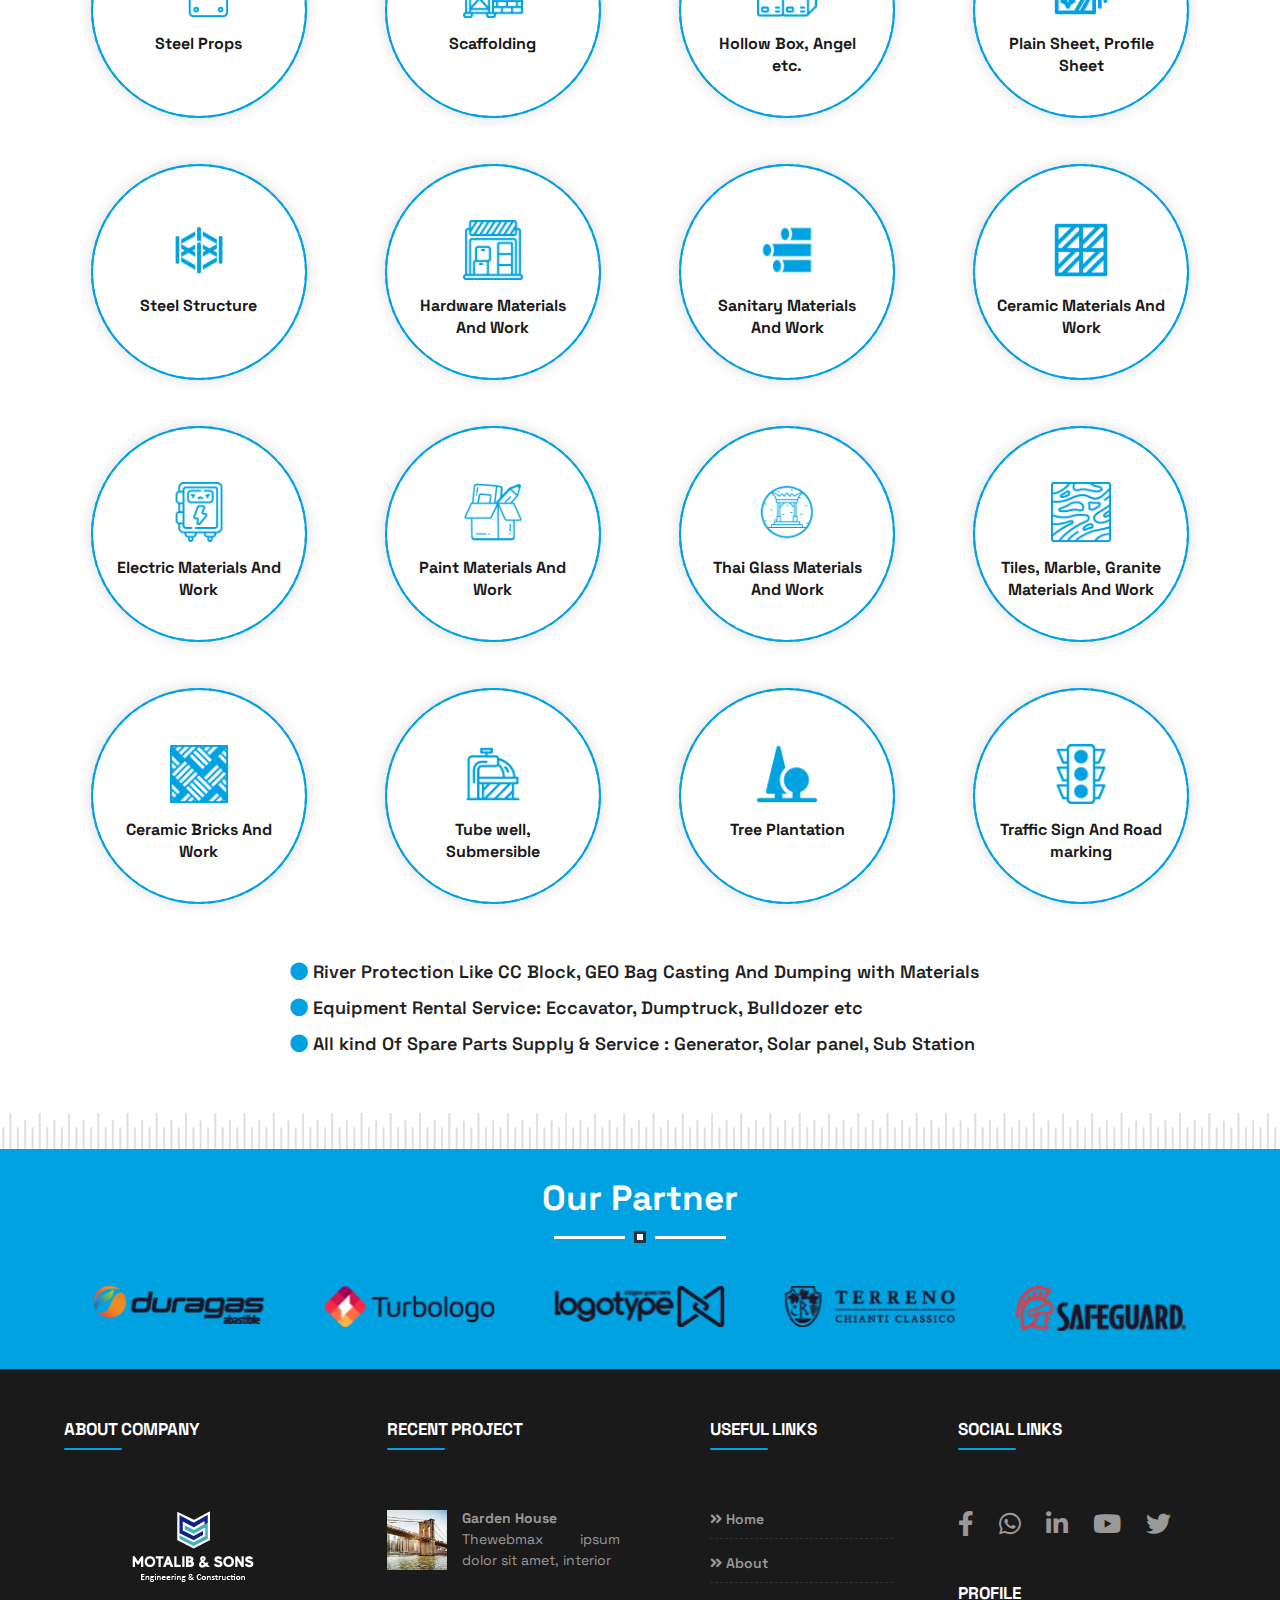
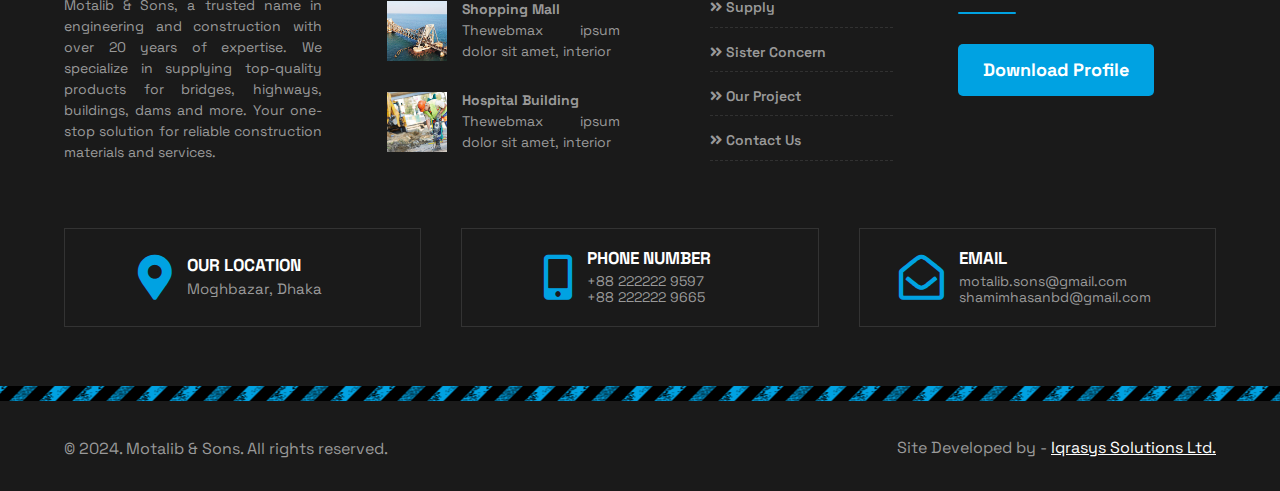
<file: service.html>
<!DOCTYPE html>
<!--[if lt IE 7]><html class="ie ie6" lang="en"> <![endif]-->
<!--[if IE 7]><html class="ie ie7" lang="en"> <![endif]-->
<!--[if IE 8]><html class="ie ie8" lang="en"> <![endif]-->
<!--[if (gte IE 9)|!(IE)]><!-->
<html class="no-js" lang="en-US">
    <head>
        <meta charset="utf-8" />
        <meta http-equiv="x-ua-compatible" content="ie=edge" />
        <title>Motalib & Sons</title>
        <meta name="description" content="" />
        <meta name="viewport" content="width=device-width, initial-scale=1" />
        <link rel="shortcut icon" type="image/x-icon" href="" />

        <!-- Stylesheet <-->
        <!-- Owl Carousel css -->
        <link rel="stylesheet" type="text/css" href="assets/css/owl.theme.default.min.css" media="all" />
        <link rel="stylesheet" type="text/css" href="assets/css/owl.carousel.min.css" media="all" />

        <!-- Fontawesome CSS -->
        <link rel="stylesheet" href="assets/css/font-awesome.css" />
        <link rel="stylesheet" href="assets/css/font-awesome.min.css" />
        <!-- REVOLUTION SLIDER CSS -->
        <link rel="stylesheet" type="text/css" href="assets/plugins/revolution/revolution/css/settings.css" />
        <!-- REVOLUTION NAVIGATION STYLE -->
        <link rel="stylesheet" type="text/css" href="assets/plugins/revolution/revolution/css/navigation.css" />
        <!-- normalize -->
        <link rel="stylesheet" href="assets/css/normalize.css" />
        <!-- Main Stylesheet -->
        <link rel="stylesheet" href="assets/css/style.css" />
        <link rel="stylesheet" type="text/css" href="assets/css/responsive.css" media="all" />
        <!-- Google Fonts -->
        <link href="https://fonts.googleapis.com/css2?family=Roboto:wght@500;700;900&display=swap" rel="stylesheet" />
    </head>
    <body>
        <!--[if lte IE 9]>
            <p class="browserupgrade">You are using an <strong>outdated</strong> browser. Please <a href="https://browsehappy.com/">upgrade your browser</a> to improve your experience and security.</p>
        <![endif]-->
        <div class="all-wapper">
            <!--===========================================
                Start header area
         =============================================-->
            <section id="header" class="header-area">
                <div class="header-top-parent">
                    <div class="container">
                        <!-- header top content -->
                        <div class="header-top flex flex-between">
                            <div class="header-contact-info">
                                <ul class="flex">
                                    <li>
                                        <a href="mailto:motalib.sons@gmail.com"><i class="fas fa-envelope"></i>motalib.sons@gmail.com</a>
                                    </li>
                                    <li>
                                        <a href="tel:+882222229665"><i class="fas fa-mobile-alt"></i>+88 222222 9665</a>
                                    </li>
                                </ul>
                            </div>
                            <div class="header-social-media">
                                <ul class="flex">
                                    <li>
                                        <a href="#" target="_blank"><i class="fab fa-facebook-f"></i></a>
                                    </li>
                                    <li>
                                        <a href="#" target="_blank"><i class="fab fa-whatsapp"></i></a>
                                    </li>
                                    <li>
                                        <a href="#" target="_blank"><i class="fab fa-linkedin-in"></i></a>
                                    </li>
                                    <li>
                                        <a href="#" target="_blank"><i class="fab fa-youtube"></i></a>
                                    </li>
                                    <li>
                                        <a href="#" target="_blank"><i class="fab fa-twitter"></i></a>
                                    </li>
                                </ul>
                            </div>
                        </div>
                        <!-- header top content -->
                    </div>
                </div>
                <!-- logo area -->
                <div class="logo-area">
                    <div class="container">
                        <div class="logo-area-main-grid flex-between">
                            <div class="logo">
                                <a href="index.html">
                                    <img src="assets/images/black-text.png" alt="bonik logo" />
                                </a>
                            </div>
                            <!-- mobile togle menu -->
                            <button class="menu-toggle" onclick="toggleMenu()">
                                <i class="fas fa-bars"></i>
                            </button>
                            <!-- mobile togle menu -->
                            <div class="address-content flex">
                                <!-- single item -->
                                <div class="address-single-item">
                                    <div class="icon-sm">
                                        <i class="fas fa-map-marker-alt"></i>
                                    </div>
                                    <div class="icon-content">
                                        <strong>Our Location </strong>
                                        <span>Moghbazar, Dhaka</span>
                                    </div>
                                </div>
                                <!-- single item -->
                                <div class="address-single-item">
                                    <div class="icon-sm">
                                        <i class="fas fa-mobile-alt"></i>
                                    </div>
                                    <div class="icon-content">
                                        <strong>Phone Number</strong>
                                        <span>+88 222222 9665</span>
                                    </div>
                                </div>
                                <!-- single item -->
                                <div class="address-single-item">
                                    <div class="icon-sm">
                                        <i class="far fa-envelope-open"></i>
                                    </div>
                                    <div class="icon-content">
                                        <strong>Opening Time </strong>
                                        <span>Mon-Sat: 10 AM - 6 PM</span>
                                    </div>
                                </div>
                            </div>
                        </div>
                    </div>
                </div>
                <!-- logo area -->
                <div class="menu-area">
                    <div class="container">
                        <div class="header-main-content flex-between off-canvas-menu">
                            <div class="main-menu">
                                <ul class="flex">
                                    <li><a href="index.html">Home</a></li>
                                    <li><a href="about.html">About Us</a></li>
                                    <li class="menu-item-has-children">
                                        <a href="#">
                                            <span class="text-warp">
                                                Our Projects
                                                <small class="nav-arrow"> <i class="fa fa-angle-down" aria-hidden="true"></i></small>
                                            </span>
                                        </a>
                                        <ul class="sub-menu">
                                            <li>
                                                <a href="running-projects.html">Running Project</a>
                                            </li>
                                            <li>
                                                <a href="completed-projects.html">Completed Projects</a>
                                            </li>
                                        </ul>
                                    </li>
                                    <li class="active"><a href="service.html">Supply</a></li>
                                    <li><a href="sister-concern.html">Sister Concern</a></li>
                                    <li><a href="contact.html">Contact Us</a></li>
                                </ul>
                            </div>

                            <div class="download-btn">
                                <a id="downloadBtn" href="javascript:void(0)">
                                    <span></span>
                                    <span></span>
                                    <span></span>
                                    <span></span>
                                    Download Profile
                                </a>
                            </div>
                        </div>
                        <div class="overlay" onclick="toggleMenu()"></div>
                    </div>
                </div>
            </section>
            <!--===========================================
                End header area
         =============================================-->

            <!--===========================================
                Start Banner area
         =============================================-->
            <section class="banner-area other-page">
                <div class="container">
                    <div class="section-title other-page-title">
                        <h2><i class="fas fa-angle-double-right"></i> List of Supply</h2>
                    </div>
                </div>
            </section>

            <!--===========================================
                End Banner area
         =============================================-->

            <!--===========================================
                 start our service area
         =============================================-->
            <section class="our-service-area section-padding scale-bg-top scale-bg-bottom">
                <div class="container">
                    <div class="section-title">
                        <h2>List of Supply</h2>
                        <div class="wt-separator-outer">
                            <div class="wt-separator style-square">
                                <span class="separator-left site-bg-primary"></span>
                                <span class="separator-right site-bg-primary"></span>
                            </div>
                        </div>
                    </div>

                    <div class="services-animated-main-grid">
                        <div class="services-single-item block">
                            <div class="animate-content hovicon effect-4 sub-b">
                                <div class="service-inner-item">
                                    <img src="assets/images/services/s1.png" alt="service image" />
                                    <h5>Local Sand</h5>
                                </div>
                            </div>
                        </div>
                        <div class="services-single-item">
                            <div class="animate-content hovicon effect-4 sub-b">
                                <div class="service-inner-item">
                                    <img src="assets/images/services/s2.png" alt="service image" />
                                    <h5>Plaster Sand</h5>
                                </div>
                            </div>
                        </div>
                        <div class="services-single-item">
                            <div class="animate-content hovicon effect-4 sub-b">
                                <div class="service-inner-item">
                                    <img src="assets/images/services/s3.png" alt="service image" />
                                    <h5>Sylhet Sand</h5>
                                </div>
                            </div>
                        </div>
                        <div class="services-single-item">
                            <div class="animate-content hovicon effect-4 sub-b">
                                <div class="service-inner-item">
                                    <img src="assets/images/services/s4.png" alt="service image" />
                                    <h5>All Kind of Bricks</h5>
                                </div>
                            </div>
                        </div>
                        <div class="services-single-item">
                            <div class="animate-content hovicon effect-4 sub-b">
                                <div class="service-inner-item">
                                    <img src="assets/images/services/s5.png" alt="service image" />
                                    <h5>Cement</h5>
                                </div>
                            </div>
                        </div>
                        <div class="services-single-item">
                            <div class="animate-content hovicon effect-4 sub-b">
                                <div class="service-inner-item">
                                    <img src="assets/images/services/s6.png" alt="service image" />
                                    <h5>Iron</h5>
                                </div>
                            </div>
                        </div>
                        <div class="services-single-item">
                            <div class="animate-content hovicon effect-4 sub-b">
                                <div class="service-inner-item">
                                    <img src="assets/images/services/s7.png" alt="service image" />
                                    <h5>Earth Supply</h5>
                                </div>
                            </div>
                        </div>
                        <div class="services-single-item">
                            <div class="animate-content hovicon effect-4 sub-b">
                                <div class="service-inner-item">
                                    <img src="assets/images/services/s8.png" alt="service image" />
                                    <h5>Manpower Supply</h5>
                                </div>
                            </div>
                        </div>
                        <div class="services-single-item">
                            <div class="animate-content hovicon effect-4 sub-b">
                                <div class="service-inner-item">
                                    <img src="assets/images/services/s9.png" alt="service image" />
                                    <h5>Stone (Local & Imported)</h5>
                                </div>
                            </div>
                        </div>
                        <div class="services-single-item">
                            <div class="animate-content hovicon effect-4 sub-b">
                                <div class="service-inner-item">
                                    <img src="assets/images/services/s10.png" alt="service image" />
                                    <h5>Crushed Concrete</h5>
                                </div>
                            </div>
                        </div>
                        <div class="services-single-item">
                            <div class="animate-content hovicon effect-4 sub-b">
                                <div class="service-inner-item">
                                    <img src="assets/images/services/s11.png" alt="service image" />
                                    <h5>Concrete Boulder</h5>
                                </div>
                            </div>
                        </div>
                        <div class="services-single-item">
                            <div class="animate-content hovicon effect-4 sub-b">
                                <div class="service-inner-item">
                                    <img src="assets/images/services/s12.png" alt="service image" />
                                    <h5>All Kind of Steel Shu ering</h5>
                                </div>
                            </div>
                        </div>
                        <div class="services-single-item">
                            <div class="animate-content hovicon effect-4 sub-b">
                                <div class="service-inner-item">
                                    <img src="assets/images/services/s13.png" alt="service image" />
                                    <h5>Steel Props</h5>
                                </div>
                            </div>
                        </div>
                        <div class="services-single-item">
                            <div class="animate-content hovicon effect-4 sub-b">
                                <div class="service-inner-item">
                                    <img src="assets/images/services/s14.png" alt="service image" />
                                    <h5>Scaffolding</h5>
                                </div>
                            </div>
                        </div>
                        <div class="services-single-item">
                            <div class="animate-content hovicon effect-4 sub-b">
                                <div class="service-inner-item">
                                    <img src="assets/images/services/s15.png" alt="service image" />
                                    <h5>Hollow Box, Angel etc.</h5>
                                </div>
                            </div>
                        </div>
                        <div class="services-single-item">
                            <div class="animate-content hovicon effect-4 sub-b">
                                <div class="service-inner-item">
                                    <img src="assets/images/services/s16.png" alt="service image" />
                                    <h5>Plain Sheet, Profile Sheet</h5>
                                </div>
                            </div>
                        </div>
                        <div class="services-single-item">
                            <div class="animate-content hovicon effect-4 sub-b">
                                <div class="service-inner-item">
                                    <img src="assets/images/services/s17.png" alt="service image" />
                                    <h5>Steel Structure</h5>
                                </div>
                            </div>
                        </div>
                        <div class="services-single-item">
                            <div class="animate-content hovicon effect-4 sub-b">
                                <div class="service-inner-item">
                                    <img src="assets/images/services/s18.png" alt="service image" />
                                    <h5>Hardware Materials And Work</h5>
                                </div>
                            </div>
                        </div>
                        <div class="services-single-item">
                            <div class="animate-content hovicon effect-4 sub-b">
                                <div class="service-inner-item">
                                    <img src="assets/images/services/s19.png" alt="service image" />
                                    <h5>Sanitary Materials And Work</h5>
                                </div>
                            </div>
                        </div>
                        <div class="services-single-item">
                            <div class="animate-content hovicon effect-4 sub-b">
                                <div class="service-inner-item">
                                    <img src="assets/images/services/s20.png" alt="service image" />
                                    <h5>Ceramic Materials And Work</h5>
                                </div>
                            </div>
                        </div>
                        <div class="services-single-item">
                            <div class="animate-content hovicon effect-4 sub-b">
                                <div class="service-inner-item">
                                    <img src="assets/images/services/s21.png" alt="service image" />
                                    <h5>Electric Materials And Work</h5>
                                </div>
                            </div>
                        </div>
                        <div class="services-single-item">
                            <div class="animate-content hovicon effect-4 sub-b">
                                <div class="service-inner-item">
                                    <img src="assets/images/services/s22.png" alt="service image" />
                                    <h5>Paint Materials And Work</h5>
                                </div>
                            </div>
                        </div>
                        <div class="services-single-item">
                            <div class="animate-content hovicon effect-4 sub-b">
                                <div class="service-inner-item">
                                    <img src="assets/images/services/s23.png" alt="service image" />
                                    <h5>Thai Glass Materials And Work</h5>
                                </div>
                            </div>
                        </div>
                        <div class="services-single-item">
                            <div class="animate-content hovicon effect-4 sub-b">
                                <div class="service-inner-item">
                                    <img src="assets/images/services/s24.png" alt="service image" />
                                    <h5>Tiles, Marble, Granite Materials And Work</h5>
                                </div>
                            </div>
                        </div>
                        <div class="services-single-item">
                            <div class="animate-content hovicon effect-4 sub-b">
                                <div class="service-inner-item">
                                    <img src="assets/images/services/s25.png" alt="service image" />
                                    <h5>Ceramic Bricks And Work</h5>
                                </div>
                            </div>
                        </div>
                        <div class="services-single-item">
                            <div class="animate-content hovicon effect-4 sub-b">
                                <div class="service-inner-item">
                                    <img src="assets/images/services/s26.png" alt="service image" />
                                    <h5>Tube well, Submersible</h5>
                                </div>
                            </div>
                        </div>
                        <div class="services-single-item">
                            <div class="animate-content hovicon effect-4 sub-b">
                                <div class="service-inner-item">
                                    <img src="assets/images/services/s27.png" alt="service image" />
                                    <h5>Tree Plantation</h5>
                                </div>
                            </div>
                        </div>
                        <div class="services-single-item">
                            <div class="animate-content hovicon effect-4 sub-b">
                                <div class="service-inner-item">
                                    <img src="assets/images/services/s28.png" alt="service image" />
                                    <h5>Traffic Sign And Road marking</h5>
                                </div>
                            </div>
                        </div>
                        <!-- <div class="services-single-item">
                        <div class="animate-content hovicon effect-4 sub-b">
                        <div class="service-inner-item">
                           <img src="assets/images/services/s10.png" alt="service image">
                           <h5>Sanitary Materials And Work</h5>
                        </div>
                        </div>
                    </div>
                    <div class="services-single-item">
                        <div class="animate-content hovicon effect-4 sub-b">
                        <div class="service-inner-item">
                           <img src="assets/images/services/s10.png" alt="service image">
                           <h5>Ceramic Materials And Work</h5>
                        </div>
                        </div>
                    </div>
                    <div class="services-single-item">
                        <div class="animate-content hovicon effect-4 sub-b">
                        <div class="service-inner-item">
                           <img src="assets/images/services/s10.png" alt="service image">
                           <h5>Ceramic Materials And Work</h5>
                        </div>
                        </div>
                    </div> -->
                    </div>
                    <div class="extere-list-item">
                        <ul>
                            <li><i class="fas fa-circle"></i> River Protection Like CC Block, GEO Bag Casting And Dumping with Materials</li>
                            <li><i class="fas fa-circle"></i> Equipment Rental Service: Eccavator, Dumptruck, Bulldozer etc</li>
                            <li><i class="fas fa-circle"></i> All kind Of Spare Parts Supply & Service : Generator, Solar panel, Sub Station</li>
                        </ul>
                    </div>
                </div>
            </section>
            <!-- <i class="far fa-dot-circle"></i> -->
            <!--===========================================
                End our service area
         =============================================-->

            <!--===========================================
                  start Partner area
         =============================================-->
            <section class="partner-area">
                <div class="container">
                    <div class="section-title">
                        <h2>Our Partner</h2>
                        <div class="wt-separator-outer">
                            <div class="wt-separator style-square">
                                <span class="separator-left site-bg-primary"></span>
                                <span class="separator-right site-bg-primary"></span>
                            </div>
                        </div>
                    </div>
                    <div class="partner-main-grid owl-carousel owl-theme">
                        <!-- single item -->
                        <div class="partner-single-item">
                            <div class="partner-img">
                                <img src="assets/images/partner1.png" alt="project image" />
                            </div>
                        </div>
                        <!-- single item -->
                        <div class="partner-single-item">
                            <div class="partner-img">
                                <img src="assets/images/partner2.png" alt="project image" />
                            </div>
                        </div>
                        <!-- single item -->
                        <div class="partner-single-item">
                            <div class="partner-img">
                                <img src="assets/images/partner3.png" alt="project image" />
                            </div>
                        </div>
                        <!-- single item -->
                        <div class="partner-single-item">
                            <div class="partner-img">
                                <img src="assets/images/partner4.png" alt="project image" />
                            </div>
                        </div>
                        <!-- single item -->
                        <div class="partner-single-item">
                            <div class="partner-img">
                                <img src="assets/images/partner5.png" alt="project image" />
                            </div>
                        </div>
                        <!-- single item -->
                        <div class="partner-single-item">
                            <div class="partner-img">
                                <img src="assets/images/partner6.png" alt="project image" />
                            </div>
                        </div>
                    </div>
                </div>
            </section>
            <!--===========================================
                  End Partner area
        =============================================-->

            <!--===========================================
                     start footer area
        =============================================-->
            <footer class="footer-area">
                <div class="container">
                    <div class="footer-main-grid">
                        <div class="footer-single-item footer_widget_1">
                            <div class="section-title">
                                <h2>About Company</h2>
                            </div>
                            <div class="footer-content">
                                <a href="index">
                                    <img src="assets/images/white.png" alt="footer logo" />
                                </a>
                                <p>
                                    Motalib & Sons, a trusted name in engineering and construction with over 20 years of expertise. We specialize in supplying top-quality products for bridges, highways, buildings, dams and more. Your
                                    one-stop solution for reliable construction materials and services.
                                </p>
                            </div>
                        </div>
                        <div class="footer-single-item footer_widget_2">
                            <div class="section-title">
                                <h2>Recent Project</h2>
                            </div>
                            <div class="footer-content">
                                <div class="inner-footer-grid">
                                    <a href="#">
                                        <img src="assets/images/pic1.jpg" alt="" />
                                        <div class="p-heading">
                                            <h4>Garden House</h4>
                                            <p>Thewebmax ipsum dolor sit amet, interior</p>
                                        </div>
                                    </a>
                                    <a href="#">
                                        <img src="assets/images/pic2.jpg" alt="" />
                                        <div class="p-heading">
                                            <h4>Shopping Mall</h4>
                                            <p>Thewebmax ipsum dolor sit amet, interior</p>
                                        </div>
                                    </a>
                                    <a href="#">
                                        <img src="assets/images/pic3.jpg" alt="" />
                                        <div class="p-heading">
                                            <h4>Hospital Building</h4>
                                            <p>Thewebmax ipsum dolor sit amet, interior</p>
                                        </div>
                                    </a>
                                </div>
                            </div>
                        </div>
                        <div class="footer-single-item footer_widget_3">
                            <div class="section-title">
                                <h2>Useful links</h2>
                            </div>
                            <div class="footer-content">
                                <div class="main-menu">
                                    <ul class="flex">
                                        <li>
                                            <a href="index.html"><i class="fas fa-angle-double-right"></i> Home</a>
                                        </li>
                                        <li>
                                            <a href="about.html"><i class="fas fa-angle-double-right"></i> About</a>
                                        </li>
                                        <li>
                                            <a href="service.html"><i class="fas fa-angle-double-right"></i> Supply</a>
                                        </li>
                                        <li>
                                            <a href="sister-concern.html"><i class="fas fa-angle-double-right"></i> Sister Concern</a>
                                        </li>
                                        <li>
                                            <a href="#"><i class="fas fa-angle-double-right"></i> Our Project</a>
                                        </li>
                                        <li>
                                            <a href="contact.html"><i class="fas fa-angle-double-right"></i> Contact Us</a>
                                        </li>
                                    </ul>
                                </div>
                            </div>
                        </div>
                        <div class="footer-single-item footer_widget_4">
                            <div class="section-title">
                                <h2>Social Links</h2>
                            </div>
                            <div class="footer-content">
                                <div class="header-social-media">
                                    <ul class="flex">
                                        <li>
                                            <a href="#" target="_blank"><i class="fab fa-facebook-f"></i></a>
                                        </li>
                                        <li>
                                            <a href="#" target="_blank"><i class="fab fa-whatsapp"></i></a>
                                        </li>
                                        <li>
                                            <a href="#" target="_blank"><i class="fab fa-linkedin-in"></i></a>
                                        </li>
                                        <li>
                                            <a href="#" target="_blank"><i class="fab fa-youtube"></i></a>
                                        </li>
                                        <li>
                                            <a href="#" target="_blank"><i class="fab fa-twitter"></i></a>
                                        </li>
                                    </ul>
                                </div>
                                <div class="footer-download-btn">
                                    <div class="section-title">
                                        <h2>Profile</h2>
                                    </div>
                                    <a id="downloadBtn2" href="javascript:void(0)">
                                        Download Profile
                                    </a>
                                </div>
                            </div>
                        </div>
                    </div>
                    <div class="footer-address-content">
                        <div class="address-content">
                            <!-- single item -->
                            <div class="address-single-item">
                                <div class="icon-sm">
                                    <i class="fas fa-map-marker-alt"></i>
                                </div>
                                <div class="icon-content">
                                    <strong>Our Location </strong>
                                    <span>Moghbazar, Dhaka</span>
                                </div>
                            </div>
                            <!-- single item -->
                            <div class="address-single-item">
                                <div class="icon-sm">
                                    <i class="fas fa-mobile-alt"></i>
                                </div>
                                <div class="icon-content">
                                    <strong>Phone Number</strong>
                                    <a href="tel:882222229597">+88 222222 9597</a>
                                    <a href="tel:882222229665">+88 222222 9665</a>
                                </div>
                            </div>
                            <!-- single item -->
                            <div class="address-single-item">
                                <div class="icon-sm">
                                    <i class="far fa-envelope-open"></i>
                                </div>
                                <div class="icon-content">
                                    <strong>Email</strong>
                                    <a href="mailto:motalib.sons@gmail.com">motalib.sons@gmail.com</a>
                                    <a href="mailto:shamimhasanbd@gmail.com">shamimhasanbd@gmail.com</a>
                                </div>
                            </div>
                        </div>
                    </div>
                    <div class="footer-bottom">
                        <p>© 2024. Motalib & Sons. All rights reserved.</p>
                        <span>Site Developed by - <a target="_blank" href="https://iqrasys.com" rel="dofollow">Iqrasys Solutions Ltd.</a></span>
                    </div>
                </div>
            </footer>

            <!--===========================================
                     End footer area
        =============================================-->

            <!-- Back to Top Button -->
            <button id="backToTopBtn">
                <span><i class="fas fa-angle-up"></i></span>
            </button>
        </div>

        <!-- Js Files -->
        <!-- Modernizr -->
        <script src="assets/js/vendor/modernizr-3.5.0.min.js"></script>
        <!-- jQuery -->
        <script type="text/javascript" src="assets/js/vendor/jquery-3.6.0.min.js"></script>
        <!-- Bootstrap Popper -->
        <script src="assets/js/popper.js"></script>
        <!-- Owl Carousel JS -->
        <script src="assets/js/owl.carousel.min.js"></script>

        <!-- Custom Scripts -->
        <script src="assets/js/custom.js"></script>
        <script src="assets/js/main.js"></script>
        <!-- SLIDER REVOLUTION -->
        <script src="assets/plugins/revolution/revolution/js/jquery.themepunch.tools.min.js"></script>
        <script src="assets/plugins/revolution/revolution/js/jquery.themepunch.revolution.min.js"></script>
        <script src="assets/plugins/revolution/revolution/js/extensions/revolution-plugin.js"></script>

        <!-- REVOLUTION SLIDER SCRIPT FILES -->
        <script src="assets/js/rev-script-4.js"></script>
    </body>
</html>
</file>
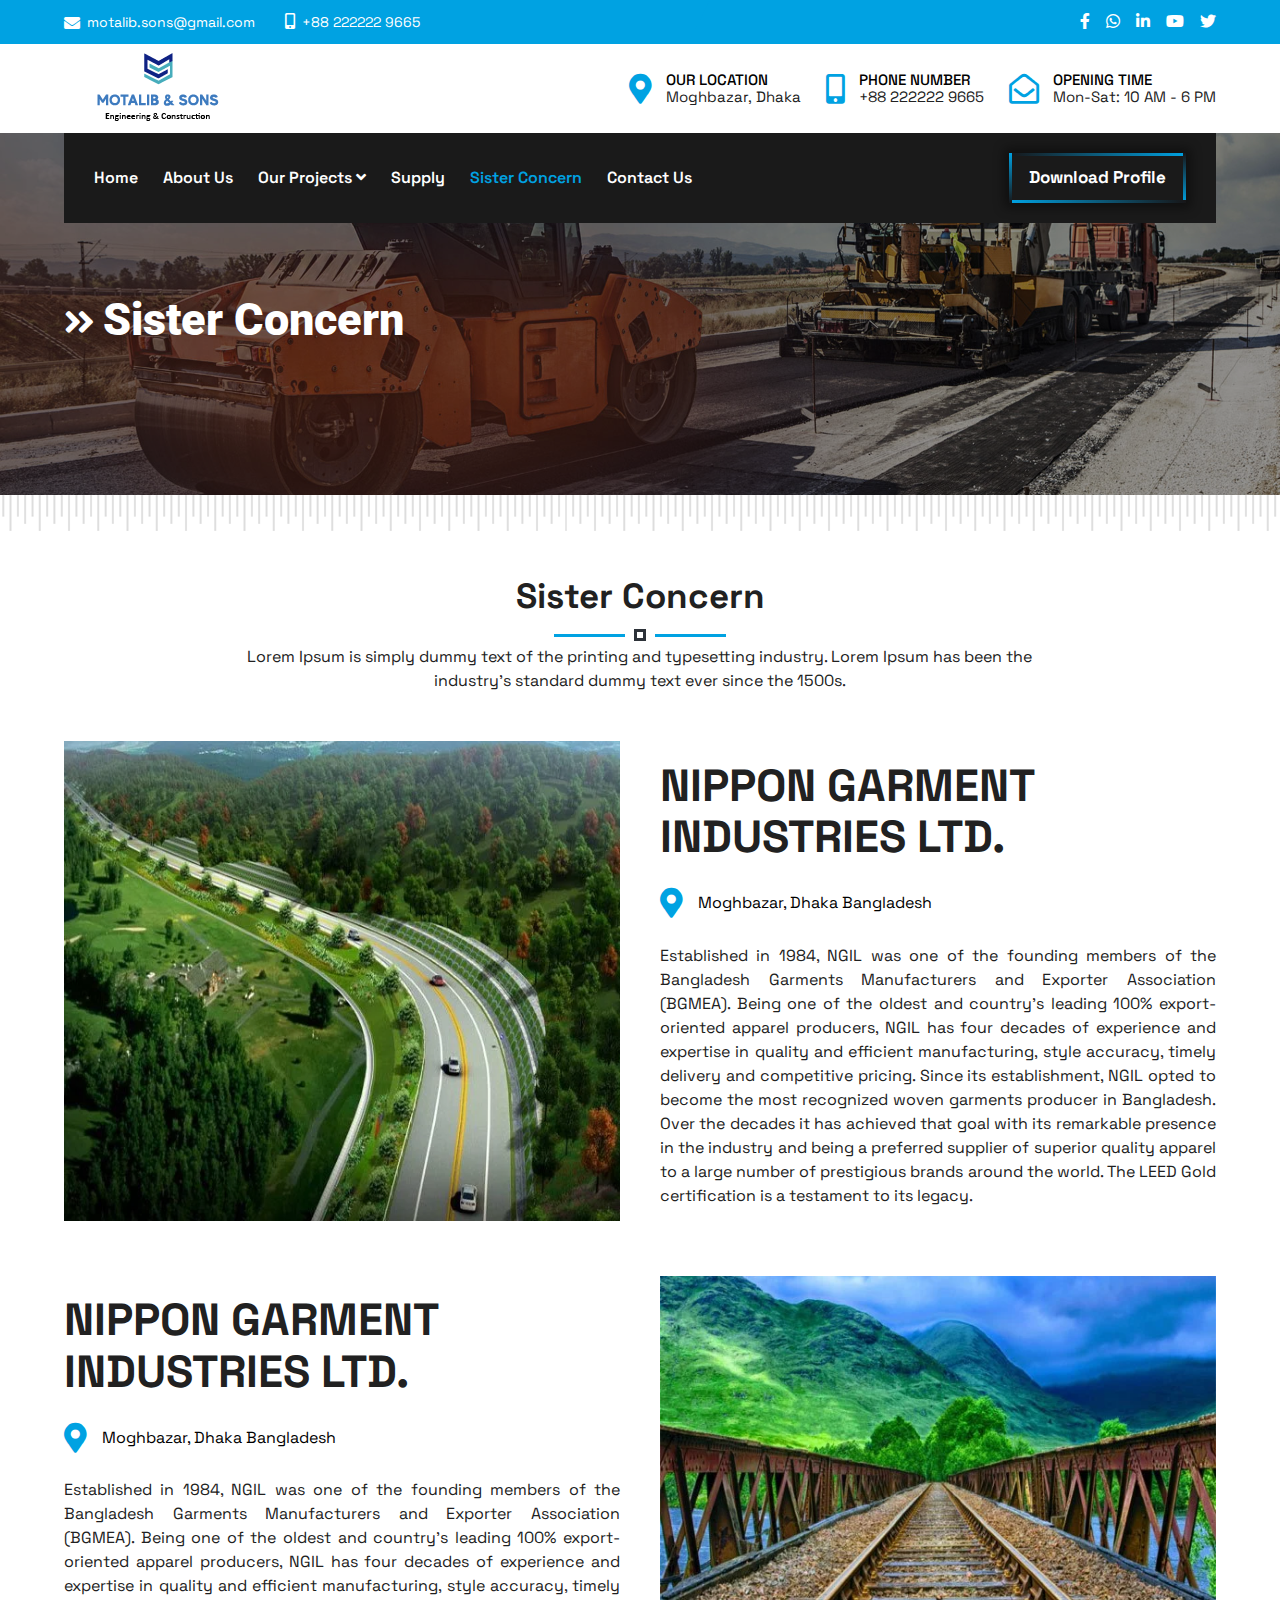
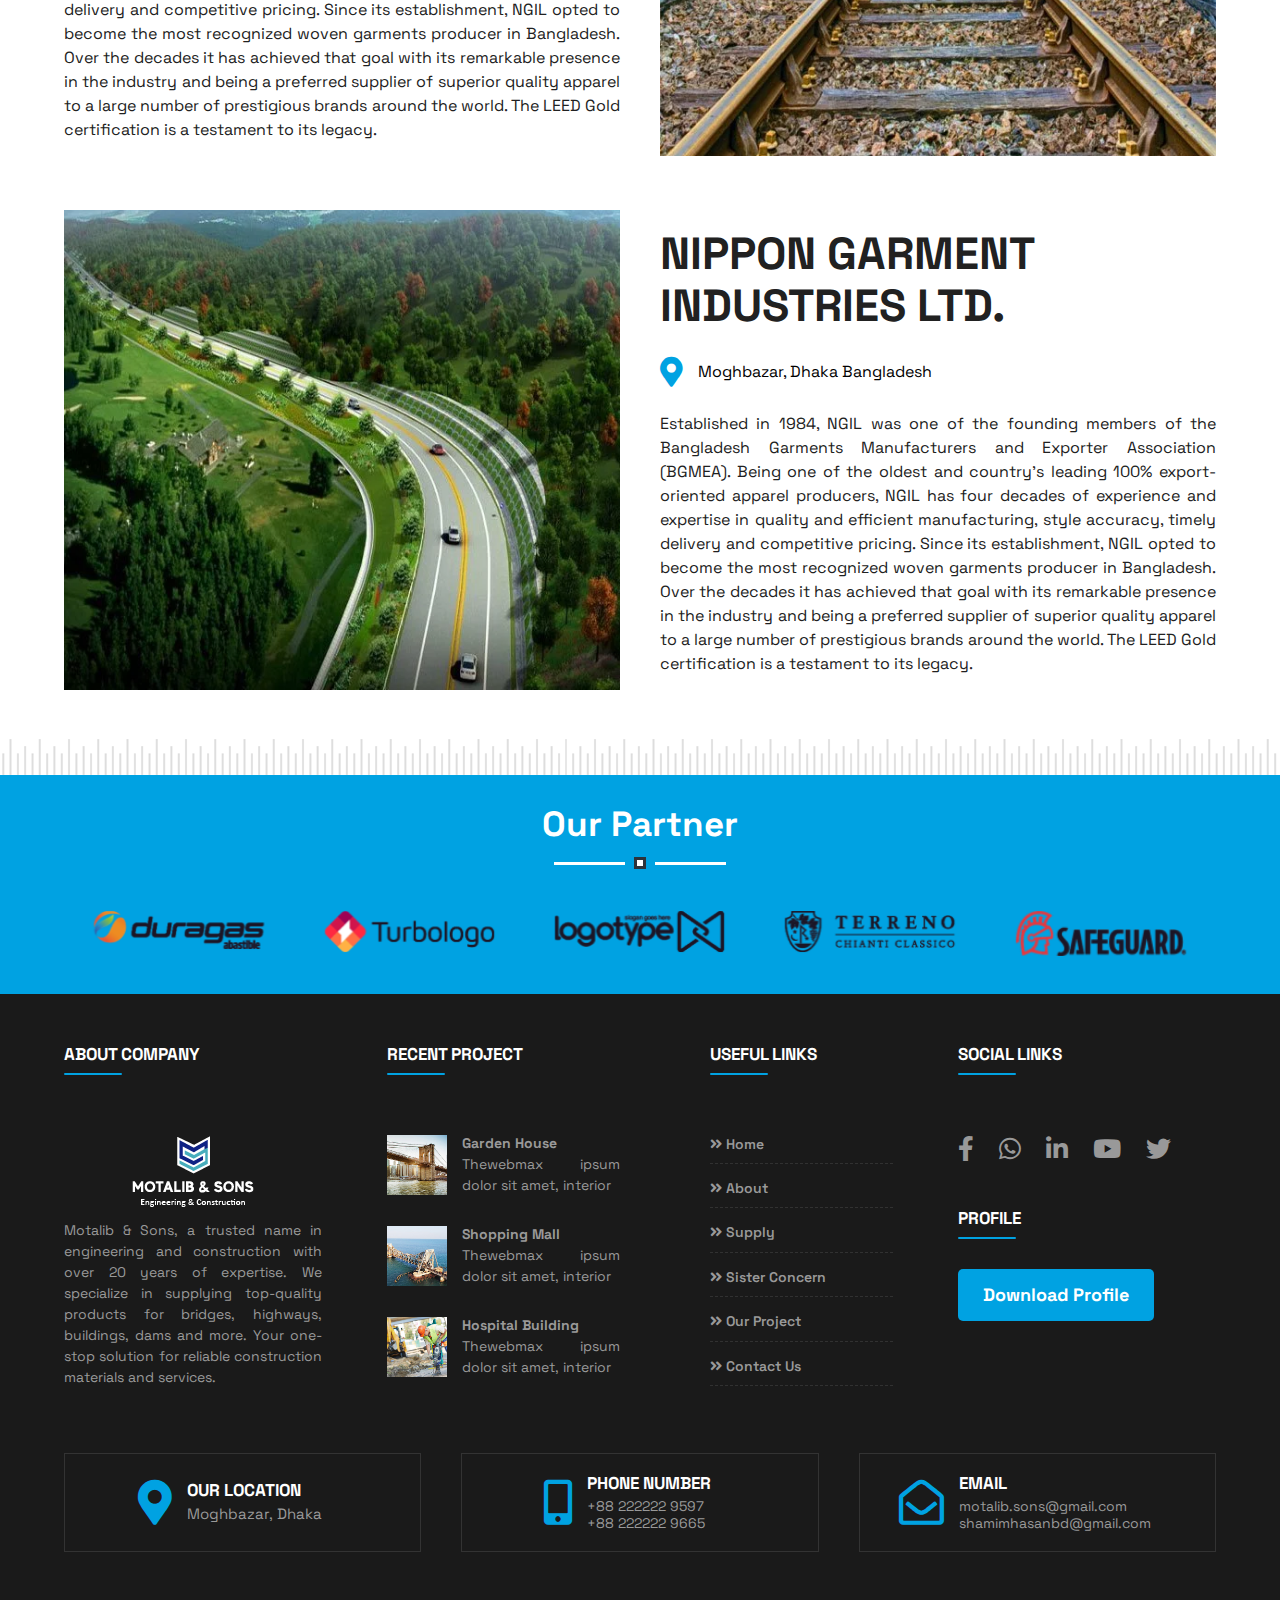
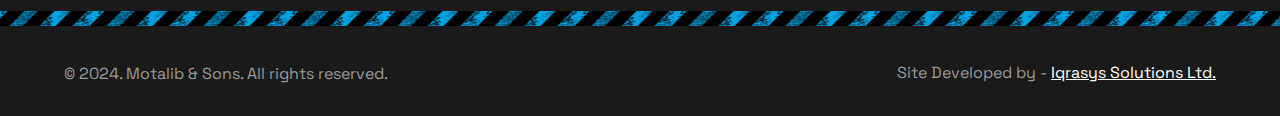
<file: sister-concern.html>
<!DOCTYPE html>
<!--[if lt IE 7]><html class="ie ie6" lang="en"> <![endif]-->
<!--[if IE 7]><html class="ie ie7" lang="en"> <![endif]-->
<!--[if IE 8]><html class="ie ie8" lang="en"> <![endif]-->
<!--[if (gte IE 9)|!(IE)]><!-->
<html class="no-js" lang="en-US">
    <head>
        <meta charset="utf-8" />
        <meta http-equiv="x-ua-compatible" content="ie=edge" />
        <title>Motalib & Sons</title>
        <meta name="description" content="" />
        <meta name="viewport" content="width=device-width, initial-scale=1" />
        <link rel="shortcut icon" type="image/x-icon" href="" />

        <!-- Stylesheet <-->
        <!-- Owl Carousel css -->
        <link rel="stylesheet" type="text/css" href="assets/css/owl.theme.default.min.css" media="all" />
        <link rel="stylesheet" type="text/css" href="assets/css/owl.carousel.min.css" media="all" />

        <!-- Fontawesome CSS -->
        <link rel="stylesheet" href="assets/css/font-awesome.css" />
        <link rel="stylesheet" href="assets/css/font-awesome.min.css" />
        <!-- REVOLUTION SLIDER CSS -->
        <link rel="stylesheet" type="text/css" href="assets/plugins/revolution/revolution/css/settings.css" />
        <!-- REVOLUTION NAVIGATION STYLE -->
        <link rel="stylesheet" type="text/css" href="assets/plugins/revolution/revolution/css/navigation.css" />
        <!-- normalize -->
        <link rel="stylesheet" href="assets/css/normalize.css" />
        <!-- Main Stylesheet -->
        <link rel="stylesheet" href="assets/css/style.css" />
        <link rel="stylesheet" type="text/css" href="assets/css/responsive.css" media="all" />
        <!-- Google Fonts -->
        <link href="https://fonts.googleapis.com/css2?family=Roboto:wght@500;700;900&display=swap" rel="stylesheet" />
    </head>
    <body>
        <!--[if lte IE 9]>
            <p class="browserupgrade">You are using an <strong>outdated</strong> browser. Please <a href="https://browsehappy.com/">upgrade your browser</a> to improve your experience and security.</p>
        <![endif]-->
        <div class="all-wapper">
            <!--===========================================
                Start header area
         =============================================-->
            <section id="header" class="header-area">
                <div class="header-top-parent">
                    <div class="container">
                        <!-- header top content -->
                        <div class="header-top flex flex-between">
                            <div class="header-contact-info">
                                <ul class="flex">
                                    <li>
                                        <a href="mailto:motalib.sons@gmail.com"><i class="fas fa-envelope"></i>motalib.sons@gmail.com</a>
                                    </li>
                                    <li>
                                        <a href="tel:+882222229665"><i class="fas fa-mobile-alt"></i>+88 222222 9665</a>
                                    </li>
                                </ul>
                            </div>
                            <div class="header-social-media">
                                <ul class="flex">
                                    <li>
                                        <a href="#" target="_blank"><i class="fab fa-facebook-f"></i></a>
                                    </li>
                                    <li>
                                        <a href="#" target="_blank"><i class="fab fa-whatsapp"></i></a>
                                    </li>
                                    <li>
                                        <a href="#" target="_blank"><i class="fab fa-linkedin-in"></i></a>
                                    </li>
                                    <li>
                                        <a href="#" target="_blank"><i class="fab fa-youtube"></i></a>
                                    </li>
                                    <li>
                                        <a href="#" target="_blank"><i class="fab fa-twitter"></i></a>
                                    </li>
                                </ul>
                            </div>
                        </div>
                        <!-- header top content -->
                    </div>
                </div>
                <!-- logo area -->
                <div class="logo-area">
                    <div class="container">
                        <div class="logo-area-main-grid flex-between">
                            <div class="logo">
                                <a href="index.html">
                                    <img src="assets/images/black-text.png" alt="bonik logo" />
                                </a>
                            </div>
                            <!-- mobile togle menu -->
                            <button class="menu-toggle" onclick="toggleMenu()">
                                <i class="fas fa-bars"></i>
                            </button>
                            <!-- mobile togle menu -->
                            <div class="address-content flex">
                                <!-- single item -->
                                <div class="address-single-item">
                                    <div class="icon-sm">
                                        <i class="fas fa-map-marker-alt"></i>
                                    </div>
                                    <div class="icon-content">
                                        <strong>Our Location </strong>
                                        <span>Moghbazar, Dhaka</span>
                                    </div>
                                </div>
                                <!-- single item -->
                                <div class="address-single-item">
                                    <div class="icon-sm">
                                        <i class="fas fa-mobile-alt"></i>
                                    </div>
                                    <div class="icon-content">
                                        <strong>Phone Number</strong>
                                        <span>+88 222222 9665</span>
                                    </div>
                                </div>
                                <!-- single item -->
                                <div class="address-single-item">
                                    <div class="icon-sm">
                                        <i class="far fa-envelope-open"></i>
                                    </div>
                                    <div class="icon-content">
                                        <strong>Opening Time </strong>
                                        <span>Mon-Sat: 10 AM - 6 PM</span>
                                    </div>
                                </div>
                            </div>
                        </div>
                    </div>
                </div>
                <!-- logo area -->
                <div class="menu-area">
                    <div class="container">
                        <div class="header-main-content flex-between off-canvas-menu">
                            <div class="main-menu">
                                <ul class="flex">
                                    <li><a href="index.html">Home</a></li>
                                    <li><a href="about.html">About Us</a></li>
                                    <li class="menu-item-has-children">
                                        <a href="#">
                                            <span class="text-warp">
                                                Our Projects
                                                <small class="nav-arrow"> <i class="fa fa-angle-down" aria-hidden="true"></i></small>
                                            </span>
                                        </a>
                                        <ul class="sub-menu">
                                            <li>
                                                <a href="running-projects.html">Running Project</a>
                                            </li>
                                            <li>
                                                <a href="completed-projects.html">Completed Projects</a>
                                            </li>
                                        </ul>
                                    </li>
                                    <li><a href="service.html">Supply</a></li>
                                    <li class="active"><a href="sister-concern.html">Sister Concern</a></li>
                                    <li><a href="contact.html">Contact Us</a></li>
                                </ul>
                            </div>

                            <div class="download-btn">
                                <a id="downloadBtn" href="javascript:void(0)">
                                    <span></span>
                                    <span></span>
                                    <span></span>
                                    <span></span>
                                    Download Profile
                                </a>
                            </div>
                        </div>
                        <div class="overlay" onclick="toggleMenu()"></div>
                    </div>
                </div>
            </section>
            <!--===========================================
                End header area
         =============================================-->

            <!--===========================================
                Start Banner area
         =============================================-->
            <section class="banner-area other-page">
                <div class="container">
                    <div class="section-title other-page-title">
                        <h2><i class="fas fa-angle-double-right"></i>Sister Concern</h2>
                    </div>
                </div>
            </section>

         <!--===========================================
                End Banner area
         =============================================-->

            <!--===========================================
                 start Sister Concern area
         =============================================-->
            <section class="sister-concern-area section-padding scale-bg-top scale-bg-bottom">
                <div class="container">
                    <div class="section-title">
                        <h2>Sister Concern</h2>
                        <div class="wt-separator-outer">
                            <div class="wt-separator style-square">
                                <span class="separator-left site-bg-primary"></span>
                                <span class="separator-right site-bg-primary"></span>
                            </div>
                            <p>Lorem Ipsum is simply dummy text of the printing and typesetting industry. Lorem Ipsum has been the industry's standard dummy text ever since the 1500s.</p>
                        </div>
                    </div>
                    <!-- sister Concern parent grid -->
                    <div class="sister-corcern-parent-grid">
                        <!-- single item -->
                        <div class="sister-concen-single-item">
                            <div class="concen-image">
                                <img src="assets/images/road-highway-1.webp" alt="bonik pos">
                            </div>
                            <div class="concen-content">
                                <h2>NIPPON GARMENT INDUSTRIES LTD.</h2>
                                <div class="concen-content-flex flex">
                                    <div class="concen-sm">
                                        <i class="fas fa-map-marker-alt"></i>
                                    </div>
                                    <div class="concen-content">
                                        <span>Moghbazar, Dhaka Bangladesh</span>
                                    </div>
                                </div>
                                <p>Established in 1984, NGIL was one of the founding members of the Bangladesh Garments Manufacturers and Exporter Association (BGMEA). Being one of the oldest and country’s leading 100% export-oriented apparel producers, NGIL has four decades of experience and expertise in quality and efficient manufacturing, style accuracy, timely delivery and competitive pricing. Since its establishment, NGIL opted to become the most recognized woven garments producer in Bangladesh. Over the decades it has achieved that goal with its remarkable presence in the industry and being a preferred supplier of superior quality apparel to a large number of prestigious brands around the world. The LEED Gold certification is a testament to its legacy.</p>
                            </div>
                        </div>
                        <!-- single item -->
                        <div class="sister-concen-single-item mt-50">
                            <div class="concen-content">
                                <h2>NIPPON GARMENT INDUSTRIES LTD.</h2>
                                <div class="concen-content-flex flex">
                                    <div class="concen-sm">
                                        <i class="fas fa-map-marker-alt"></i>
                                    </div>
                                    <div class="concen-content">
                                        <span>Moghbazar, Dhaka Bangladesh</span>
                                    </div>
                                </div>
                                <p>Established in 1984, NGIL was one of the founding members of the Bangladesh Garments Manufacturers and Exporter Association (BGMEA). Being one of the oldest and country’s leading 100% export-oriented apparel producers, NGIL has four decades of experience and expertise in quality and efficient manufacturing, style accuracy, timely delivery and competitive pricing. Since its establishment, NGIL opted to become the most recognized woven garments producer in Bangladesh. Over the decades it has achieved that goal with its remarkable presence in the industry and being a preferred supplier of superior quality apparel to a large number of prestigious brands around the world. The LEED Gold certification is a testament to its legacy.</p>
                            </div>
                            <div class="concen-image">
                                <img src="assets/images/railway-md.webp" alt="bonik pos">
                            </div>
                        </div>
                        <!-- single item -->
                        <div class="sister-concen-single-item mt-50">
                            <div class="concen-image">
                                <img src="assets/images/road-highway-1.webp" alt="bonik pos">
                            </div>
                            <div class="concen-content">
                                <h2>NIPPON GARMENT INDUSTRIES LTD.</h2>
                                <div class="concen-content-flex flex">
                                    <div class="concen-sm">
                                        <i class="fas fa-map-marker-alt"></i>
                                    </div>
                                    <div class="concen-content">
                                        <span>Moghbazar, Dhaka Bangladesh</span>
                                    </div>
                                </div>
                                <p>Established in 1984, NGIL was one of the founding members of the Bangladesh Garments Manufacturers and Exporter Association (BGMEA). Being one of the oldest and country’s leading 100% export-oriented apparel producers, NGIL has four decades of experience and expertise in quality and efficient manufacturing, style accuracy, timely delivery and competitive pricing. Since its establishment, NGIL opted to become the most recognized woven garments producer in Bangladesh. Over the decades it has achieved that goal with its remarkable presence in the industry and being a preferred supplier of superior quality apparel to a large number of prestigious brands around the world. The LEED Gold certification is a testament to its legacy.</p>
                            </div>
                        </div>
                    </div>
                </div>
            </section>
        <!--===========================================
                End Sister  Concern area
         =============================================-->


         <!--===========================================
                  start Partner area
         =============================================-->
            <section class="partner-area">
                <div class="container">
                    <div class="section-title">
                        <h2>Our Partner</h2>
                        <div class="wt-separator-outer">
                            <div class="wt-separator style-square">
                                <span class="separator-left site-bg-primary"></span>
                                <span class="separator-right site-bg-primary"></span>
                            </div>
                        </div>
                    </div>
                    <div class="partner-main-grid owl-carousel owl-theme">
                        <!-- single item -->
                        <div class="partner-single-item">
                            <div class="partner-img">
                                <img src="assets/images/partner1.png" alt="project image" />
                            </div>
                        </div>
                        <!-- single item -->
                        <div class="partner-single-item">
                            <div class="partner-img">
                                <img src="assets/images/partner2.png" alt="project image" />
                            </div>
                        </div>
                        <!-- single item -->
                        <div class="partner-single-item">
                            <div class="partner-img">
                                <img src="assets/images/partner3.png" alt="project image" />
                            </div>
                        </div>
                        <!-- single item -->
                        <div class="partner-single-item">
                            <div class="partner-img">
                                <img src="assets/images/partner4.png" alt="project image" />
                            </div>
                        </div>
                        <!-- single item -->
                        <div class="partner-single-item">
                            <div class="partner-img">
                                <img src="assets/images/partner5.png" alt="project image" />
                            </div>
                        </div>
                        <!-- single item -->
                        <div class="partner-single-item">
                            <div class="partner-img">
                                <img src="assets/images/partner6.png" alt="project image" />
                            </div>
                        </div>
                    </div>
                </div>
            </section>
            <!--===========================================
                  End Partner area
        =============================================-->

            <!--===========================================
                     start footer area
        =============================================-->
            <footer class="footer-area">
                <div class="container">
                    <div class="footer-main-grid">
                        <div class="footer-single-item footer_widget_1">
                            <div class="section-title">
                                <h2>About Company</h2>
                            </div>
                            <div class="footer-content">
                                <a href="index">
                                    <img src="assets/images/white.png" alt="footer logo" />
                                </a>
                                <p>
                                    Motalib & Sons, a trusted name in engineering and construction with over 20 years of expertise. We specialize in supplying top-quality products for bridges, highways, buildings, dams and more. Your
                                    one-stop solution for reliable construction materials and services.
                                </p>
                            </div>
                        </div>
                        <div class="footer-single-item footer_widget_2">
                            <div class="section-title">
                                <h2>Recent Project</h2>
                            </div>
                            <div class="footer-content">
                                <div class="inner-footer-grid">
                                    <a href="#">
                                        <img src="assets/images/pic1.jpg" alt="" />
                                        <div class="p-heading">
                                            <h4>Garden House</h4>
                                            <p>Thewebmax ipsum dolor sit amet, interior</p>
                                        </div>
                                    </a>
                                    <a href="#">
                                        <img src="assets/images/pic2.jpg" alt="" />
                                        <div class="p-heading">
                                            <h4>Shopping Mall</h4>
                                            <p>Thewebmax ipsum dolor sit amet, interior</p>
                                        </div>
                                    </a>
                                    <a href="#">
                                        <img src="assets/images/pic3.jpg" alt="" />
                                        <div class="p-heading">
                                            <h4>Hospital Building</h4>
                                            <p>Thewebmax ipsum dolor sit amet, interior</p>
                                        </div>
                                    </a>
                                </div>
                            </div>
                        </div>
                        <div class="footer-single-item footer_widget_3">
                            <div class="section-title">
                                <h2>Useful links</h2>
                            </div>
                            <div class="footer-content">
                                <div class="main-menu">
                                    <ul class="flex">
                                        <li>
                                            <a href="index.html"><i class="fas fa-angle-double-right"></i> Home</a>
                                        </li>
                                        <li>
                                            <a href="about.html"><i class="fas fa-angle-double-right"></i> About</a>
                                        </li>
                                        <li>
                                            <a href="service.html"><i class="fas fa-angle-double-right"></i> Supply</a>
                                        </li>
                                        <li>
                                            <a href="sister-concern.html"><i class="fas fa-angle-double-right"></i> Sister Concern</a>
                                        </li>
                                        <li>
                                            <a href="#"><i class="fas fa-angle-double-right"></i> Our Project</a>
                                        </li>
                                        <li>
                                            <a href="contact.html"><i class="fas fa-angle-double-right"></i> Contact Us</a>
                                        </li>
                                    </ul>
                                </div>
                            </div>
                        </div>
                        <div class="footer-single-item footer_widget_4">
                            <div class="section-title">
                                <h2>Social Links</h2>
                            </div>
                            <div class="footer-content">
                                <div class="header-social-media">
                                    <ul class="flex">
                                        <li>
                                            <a href="#" target="_blank"><i class="fab fa-facebook-f"></i></a>
                                        </li>
                                        <li>
                                            <a href="#" target="_blank"><i class="fab fa-whatsapp"></i></a>
                                        </li>
                                        <li>
                                            <a href="#" target="_blank"><i class="fab fa-linkedin-in"></i></a>
                                        </li>
                                        <li>
                                            <a href="#" target="_blank"><i class="fab fa-youtube"></i></a>
                                        </li>
                                        <li>
                                            <a href="#" target="_blank"><i class="fab fa-twitter"></i></a>
                                        </li>
                                    </ul>
                                </div>
                                <div class="footer-download-btn">
                                    <div class="section-title">
                                        <h2>Profile</h2>
                                    </div>
                                    <a id="downloadBtn2" href="javascript:void(0)">
                                        Download Profile
                                    </a>
                                </div>
                            </div>
                        </div>
                    </div>
                    <div class="footer-address-content">
                        <div class="address-content">
                            <!-- single item -->
                            <div class="address-single-item">
                                <div class="icon-sm">
                                    <i class="fas fa-map-marker-alt"></i>
                                </div>
                                <div class="icon-content">
                                    <strong>Our Location </strong>
                                    <span>Moghbazar, Dhaka</span>
                                </div>
                            </div>
                            <!-- single item -->
                            <div class="address-single-item">
                                <div class="icon-sm">
                                    <i class="fas fa-mobile-alt"></i>
                                </div>
                                <div class="icon-content">
                                    <strong>Phone Number</strong>
                                    <a href="tel:882222229597">+88 222222 9597</a>
                                    <a href="tel:882222229665">+88 222222 9665</a>
                                </div>
                            </div>
                            <!-- single item -->
                            <div class="address-single-item">
                                <div class="icon-sm">
                                    <i class="far fa-envelope-open"></i>
                                </div>
                                <div class="icon-content">
                                    <strong>Email</strong>
                                    <a href="mailto:motalib.sons@gmail.com">motalib.sons@gmail.com</a>
                                    <a href="mailto:shamimhasanbd@gmail.com">shamimhasanbd@gmail.com</a>
                                </div>
                            </div>
                        </div>
                    </div>
                    <div class="footer-bottom">
                        <p>© 2024. Motalib & Sons. All rights reserved.</p>
                        <span>Site Developed by - <a target="_blank" href="https://iqrasys.com" rel="dofollow">Iqrasys Solutions Ltd.</a></span>
                    </div>
                </div>
            </footer>

            <!--===========================================
                     End footer area
        =============================================-->

            <!-- Back to Top Button -->
            <button id="backToTopBtn">
                <span><i class="fas fa-angle-up"></i></span>
            </button>
        </div>

        <!-- Js Files -->
        <!-- Modernizr -->
        <script src="assets/js/vendor/modernizr-3.5.0.min.js"></script>
        <!-- jQuery -->
        <script type="text/javascript" src="assets/js/vendor/jquery-3.6.0.min.js"></script>
        <!-- Bootstrap Popper -->
        <script src="assets/js/popper.js"></script>
        <!-- Owl Carousel JS -->
        <script src="assets/js/owl.carousel.min.js"></script>

        <!-- Custom Scripts -->
        <script src="assets/js/custom.js"></script>
        <script src="assets/js/main.js"></script>
        <!-- SLIDER REVOLUTION -->
        <script src="assets/plugins/revolution/revolution/js/jquery.themepunch.tools.min.js"></script>
        <script src="assets/plugins/revolution/revolution/js/jquery.themepunch.revolution.min.js"></script>
        <script src="assets/plugins/revolution/revolution/js/extensions/revolution-plugin.js"></script>

        <!-- REVOLUTION SLIDER SCRIPT FILES -->
        <script src="assets/js/rev-script-4.js"></script>
    </body>
</html>
</file>
<file: assets/plugins/revolution/revolution/css/settings.css>
#debungcontrolls,
.debugtimeline {
    width: 100%;
    box-sizing: border-box;
}
.rev_column,
.rev_column .tp-parallax-wrap,
.tp-svg-layer svg {
    vertical-align: top;
}
#debungcontrolls {
    z-index: 100000;
    position: fixed;
    bottom: 0;
    height: auto;
    background: rgba(0, 0, 0, 0.6);
    padding: 10px;
}
.debugtimeline {
    height: 10px;
    position: relative;
    margin-bottom: 3px;
    display: none;
    white-space: nowrap;
}
.debugtimeline:hover {
    height: 15px;
}
.the_timeline_tester {
    background: #e74c3c;
    position: absolute;
    top: 0;
    left: 0;
    height: 100%;
    width: 0;
}
.rs-go-fullscreen {
    position: fixed !important;
    width: 100% !important;
    height: 100% !important;
    top: 0 !important;
    left: 0 !important;
    z-index: 9999999 !important;
    background: #fff !important;
}
.debugtimeline.tl_slide .the_timeline_tester {
    background: #f39c12;
}
.debugtimeline.tl_frame .the_timeline_tester {
    background: #3498db;
}
.debugtimline_txt {
    color: #fff;
    font-weight: 400;
    font-size: 7px;
    position: absolute;
    left: 10px;
    top: 0;
    white-space: nowrap;
    line-height: 10px;
}
.rtl {
    direction: rtl;
}
@font-face {
    font-family: revicons;
    src: url(../fonts/revicons/revicons.eot?5510888);
    src: url(../fonts/revicons/revicons.eot?5510888#iefix) format("embedded-opentype"), url(../fonts/revicons/revicons.woff?5510888) format("woff"), url(../fonts/revicons/revicons.ttf?5510888) format("truetype"),
        url(../fonts/revicons/revicons.svg?5510888#revicons) format("svg");
    font-weight: 400;
    font-style: normal;
}
[class*=" revicon-"]:before,
[class^="revicon-"]:before {
    font-family: revicons;
    font-style: normal;
    font-weight: 400;
    speak: none;
    display: inline-block;
    text-decoration: inherit;
    width: 1em;
    margin-right: 0.2em;
    text-align: center;
    font-variant: normal;
    text-transform: none;
    line-height: 1em;
    margin-left: 0.2em;
}
.revicon-search-1:before {
    content: "\e802";
}
.revicon-pencil-1:before {
    content: "\e831";
}
.revicon-picture-1:before {
    content: "\e803";
}
.revicon-cancel:before {
    content: "\e80a";
}
.revicon-info-circled:before {
    content: "\e80f";
}
.revicon-trash:before {
    content: "\e801";
}
.revicon-left-dir:before {
    content: "\e817";
}
.revicon-right-dir:before {
    content: "\e818";
}
.revicon-down-open:before {
    content: "\e83b";
}
.revicon-left-open:before {
    content: "\e819";
}
.revicon-right-open:before {
    content: "\e81a";
}
.revicon-angle-left:before {
    content: "\e820";
}
.revicon-angle-right:before {
    content: "\e81d";
}
.revicon-left-big:before {
    content: "\e81f";
}
.revicon-right-big:before {
    content: "\e81e";
}
.revicon-magic:before {
    content: "\e807";
}
.revicon-picture:before {
    content: "\e800";
}
.revicon-export:before {
    content: "\e80b";
}
.revicon-cog:before {
    content: "\e832";
}
.revicon-login:before {
    content: "\e833";
}
.revicon-logout:before {
    content: "\e834";
}
.revicon-video:before {
    content: "\e805";
}
.revicon-arrow-combo:before {
    content: "\e827";
}
.revicon-left-open-1:before {
    content: "\e82a";
}
.revicon-right-open-1:before {
    content: "\e82b";
}
.revicon-left-open-mini:before {
    content: "\e822";
}
.revicon-right-open-mini:before {
    content: "\e823";
}
.revicon-left-open-big:before {
    content: "\e824";
}
.revicon-right-open-big:before {
    content: "\e825";
}
.revicon-left:before {
    content: "\e836";
}
.revicon-right:before {
    content: "\e826";
}
.revicon-ccw:before {
    content: "\e808";
}
.revicon-arrows-ccw:before {
    content: "\e806";
}
.revicon-palette:before {
    content: "\e829";
}
.revicon-list-add:before {
    content: "\e80c";
}
.revicon-doc:before {
    content: "\e809";
}
.revicon-left-open-outline:before {
    content: "\e82e";
}
.revicon-left-open-2:before {
    content: "\e82c";
}
.revicon-right-open-outline:before {
    content: "\e82f";
}
.revicon-right-open-2:before {
    content: "\e82d";
}
.revicon-equalizer:before {
    content: "\e83a";
}
.revicon-layers-alt:before {
    content: "\e804";
}
.revicon-popup:before {
    content: "\e828";
}
.rev_slider_wrapper {
    position: relative;
    z-index: 0;
    width: 100%;
}
.rev_slider {
    position: relative;
    overflow: visible;
}
.entry-content .rev_slider a,
.rev_slider a {
    box-shadow: none;
}
.tp-overflow-hidden {
    overflow: hidden !important;
}
.group_ov_hidden {
    overflow: hidden;
}
.rev_slider img,
.tp-simpleresponsive img {
    max-width: none !important;
    transition: none;
    margin: 0;
    padding: 0;
    border: none;
}
.rev_slider .no-slides-text {
    font-weight: 700;
    text-align: center;
    padding-top: 80px;
}
.rev_slider > ul,
.rev_slider > ul > li,
.rev_slider > ul > li:before,
.rev_slider_wrapper > ul,
.tp-revslider-mainul > li,
.tp-revslider-mainul > li:before,
.tp-simpleresponsive > ul,
.tp-simpleresponsive > ul > li,
.tp-simpleresponsive > ul > li:before {
    list-style: none !important;
    position: absolute;
    margin: 0 !important;
    padding: 0 !important;
    overflow-x: visible;
    overflow-y: visible;
    background-image: none;
    background-position: 0 0;
    text-indent: 0;
    top: 0;
    left: 0;
}
.rev_slider > ul > li,
.rev_slider > ul > li:before,
.tp-revslider-mainul > li,
.tp-revslider-mainul > li:before,
.tp-simpleresponsive > ul > li,
.tp-simpleresponsive > ul > li:before {
    visibility: hidden;
}
.tp-revslider-mainul,
.tp-revslider-slidesli {
    padding: 0 !important;
    margin: 0 !important;
    list-style: none !important;
}
.fullscreen-container,
.fullwidthbanner-container {
    padding: 0;
    position: relative;
}
.rev_slider li.tp-revslider-slidesli {
    position: absolute !important;
}
.tp-caption .rs-untoggled-content {
    display: block;
}
.tp-caption .rs-toggled-content {
    display: none;
}
.rs-toggle-content-active.tp-caption .rs-toggled-content {
    display: block;
}
.rs-toggle-content-active.tp-caption .rs-untoggled-content {
    display: none;
}
.rev_slider .caption,
.rev_slider .tp-caption {
    position: relative;
    visibility: hidden;
    white-space: nowrap;
    display: block;
    -webkit-font-smoothing: antialiased !important;
    z-index: 1;
}
.rev_slider .caption,
.rev_slider .tp-caption,
.tp-simpleresponsive img {
    -moz-user-select: none;
    -khtml-user-select: none;
    -webkit-user-select: none;
    -o-user-select: none;
}
.rev_slider .tp-mask-wrap .tp-caption,
.rev_slider .tp-mask-wrap :last-child,
.wpb_text_column .rev_slider .tp-mask-wrap .tp-caption,
.wpb_text_column .rev_slider .tp-mask-wrap :last-child {
    margin-bottom: 0;
}
.tp-svg-layer svg {
    width: 100%;
    height: 100%;
    position: relative;
}
.tp-carousel-wrapper {
    cursor: url(openhand.cur), move;
}
.tp-carousel-wrapper.dragged {
    cursor: url(closedhand.cur), move;
}
.tp_inner_padding {
    box-sizing: border-box;
    max-height: none !important;
}
.tp-caption.tp-layer-selectable {
    -moz-user-select: all;
    -khtml-user-select: all;
    -webkit-user-select: all;
    -o-user-select: all;
}
.tp-caption.tp-hidden-caption,
.tp-forcenotvisible,
.tp-hide-revslider,
.tp-parallax-wrap.tp-hidden-caption {
    visibility: hidden !important;
    display: none !important;
}
.rev_slider audio,
.rev_slider embed,
.rev_slider iframe,
.rev_slider object,
.rev_slider video {
    max-width: none !important;
}
.tp-element-background {
    position: absolute;
    top: 0;
    left: 0;
    width: 100%;
    height: 100%;
    z-index: 0;
}
.tp-blockmask,
.tp-blockmask_in,
.tp-blockmask_out {
    position: absolute;
    top: 0;
    left: 0;
    width: 100%;
    height: 100%;
    background: #fff;
    z-index: 1000;
    transform: scaleX(0) scaleY(0);
}
.tp-parallax-wrap {
    transform-style: preserve-3d;
}
.rev_row_zone {
    position: absolute;
    width: 100%;
    left: 0;
    box-sizing: border-box;
    min-height: 50px;
    font-size: 0;
}
.rev_column_inner,
.rev_slider .tp-caption.rev_row {
    position: relative;
    width: 100% !important;
    box-sizing: border-box;
}
.rev_row_zone_top {
    top: 0;
}
.rev_row_zone_middle {
    top: 50%;
    transform: translateY(-50%);
}
.rev_row_zone_bottom {
    bottom: 0;
}
.rev_slider .tp-caption.rev_row {
    display: table;
    table-layout: fixed;
    vertical-align: top;
    height: auto !important;
    font-size: 0;
}
.rev_column {
    display: table-cell;
    position: relative;
    height: auto;
    box-sizing: border-box;
    font-size: 0;
}
.rev_column_inner {
    display: block;
    height: auto !important;
    white-space: normal !important;
}
.rev_column_bg {
    width: 100%;
    height: 100%;
    position: absolute;
    top: 0;
    left: 0;
    z-index: 0;
    box-sizing: border-box;
    background-clip: content-box;
    border: 0 solid transparent;
}
.tp-caption .backcorner,
.tp-caption .backcornertop,
.tp-caption .frontcorner,
.tp-caption .frontcornertop {
    height: 0;
    top: 0;
    width: 0;
    position: absolute;
}
.rev_column_inner .tp-loop-wrap,
.rev_column_inner .tp-mask-wrap,
.rev_column_inner .tp-parallax-wrap {
    text-align: inherit;
}
.rev_column_inner .tp-mask-wrap {
    display: inline-block;
}
.rev_column_inner .tp-parallax-wrap,
.rev_column_inner .tp-parallax-wrap .tp-loop-wrap,
.rev_column_inner .tp-parallax-wrap .tp-mask-wrap {
    position: relative !important;
    left: auto !important;
    top: auto !important;
    line-height: 0;
}
.tp-video-play-button,
.tp-video-play-button i {
    line-height: 50px !important;
    vertical-align: top;
    text-align: center;
}
.rev_column_inner .rev_layer_in_column,
.rev_column_inner .tp-parallax-wrap,
.rev_column_inner .tp-parallax-wrap .tp-loop-wrap,
.rev_column_inner .tp-parallax-wrap .tp-mask-wrap {
    vertical-align: top;
}
.rev_break_columns {
    display: block !important;
}
.rev_break_columns .tp-parallax-wrap.rev_column {
    display: block !important;
    width: 100% !important;
}
.fullwidthbanner-container {
    overflow: hidden;
}
.fullwidthbanner-container .fullwidthabanner {
    width: 100%;
    position: relative;
}
.tp-static-layers {
    position: absolute;
    z-index: 101;
    top: 0;
    left: 0;
}
.tp-caption .frontcorner {
    border-left: 40px solid transparent;
    border-right: 0 solid transparent;
    border-top: 40px solid #00a8ff;
    left: -40px;
}
.tp-caption .backcorner {
    border-left: 0 solid transparent;
    border-right: 40px solid transparent;
    border-bottom: 40px solid #00a8ff;
    right: 0;
}
.tp-caption .frontcornertop {
    border-left: 40px solid transparent;
    border-right: 0 solid transparent;
    border-bottom: 40px solid #00a8ff;
    left: -40px;
}
.tp-caption .backcornertop {
    border-left: 0 solid transparent;
    border-right: 40px solid transparent;
    border-top: 40px solid #00a8ff;
    right: 0;
}
.tp-layer-inner-rotation {
    position: relative !important;
}
img.tp-slider-alternative-image {
    width: 100%;
    height: auto;
}
.caption.fullscreenvideo,
.rs-background-video-layer,
.tp-caption.coverscreenvideo,
.tp-caption.fullscreenvideo {
    width: 100%;
    height: 100%;
    top: 0;
    left: 0;
    position: absolute;
}
.noFilterClass {
    filter: none !important;
}
.rs-background-video-layer {
    visibility: hidden;
    z-index: 0;
}
.caption.fullscreenvideo audio,
.caption.fullscreenvideo iframe,
.caption.fullscreenvideo video,
.tp-caption.fullscreenvideo iframe,
.tp-caption.fullscreenvideo iframe audio,
.tp-caption.fullscreenvideo iframe video {
    width: 100% !important;
    height: 100% !important;
    display: none;
}
.fullcoveredvideo audio,
.fullscreenvideo audio .fullcoveredvideo video,
.fullscreenvideo video {
    background: #000;
}
.fullcoveredvideo .tp-poster {
    background-position: center center;
    background-size: cover;
    width: 100%;
    height: 100%;
    top: 0;
    left: 0;
}
.videoisplaying .html5vid .tp-poster {
    display: none;
}
.tp-video-play-button {
    background: #000;
    background: rgba(0, 0, 0, 0.3);
    border-radius: 5px;
    position: absolute;
    top: 50%;
    left: 50%;
    color: #fff;
    margin-top: -25px;
    margin-left: -25px;
    cursor: pointer;
    width: 50px;
    height: 50px;
    box-sizing: border-box;
    display: inline-block;
    z-index: 4;
    opacity: 0;
    transition: opacity 0.3s ease-out !important;
}
.tp-audio-html5 .tp-video-play-button,
.tp-hiddenaudio {
    display: none !important;
}
.tp-caption .html5vid {
    width: 100% !important;
    height: 100% !important;
}
.tp-video-play-button i {
    width: 50px;
    height: 50px;
    display: inline-block;
    font-size: 40px !important;
}
.rs-fullvideo-cover,
.tp-dottedoverlay,
.tp-shadowcover {
    height: 100%;
    top: 0;
    left: 0;
    position: absolute;
}
.tp-caption:hover .tp-video-play-button {
    opacity: 1;
    display: block;
}
.tp-caption .tp-revstop {
    display: none;
    border-left: 5px solid #fff !important;
    border-right: 5px solid #fff !important;
    margin-top: 15px !important;
    line-height: 20px !important;
    vertical-align: top;
    font-size: 25px !important;
}
.tp-seek-bar,
.tp-video-button,
.tp-volume-bar {
    outline: 0;
    line-height: 12px;
    margin: 0;
    cursor: pointer;
}
.videoisplaying .revicon-right-dir {
    display: none;
}
.videoisplaying .tp-revstop {
    display: inline-block;
}
.videoisplaying .tp-video-play-button {
    display: none;
}
.fullcoveredvideo .tp-video-play-button {
    display: none !important;
}
.fullscreenvideo .fullscreenvideo audio,
.fullscreenvideo .fullscreenvideo video {
    object-fit: contain !important;
}
.fullscreenvideo .fullcoveredvideo audio,
.fullscreenvideo .fullcoveredvideo video {
    object-fit: cover !important;
}
.tp-video-controls {
    position: absolute;
    bottom: 0;
    left: 0;
    right: 0;
    padding: 5px;
    opacity: 0;
    transition: opacity 0.3s;
    background-image: linear-gradient(to bottom, #000 13%, #323232 100%);
    display: table;
    max-width: 100%;
    overflow: hidden;
    box-sizing: border-box;
}
.rev-btn.rev-hiddenicon i,
.rev-btn.rev-withicon i {
    transition: all 0.2s ease-out !important;
    font-size: 15px;
}
.tp-caption:hover .tp-video-controls {
    opacity: 0.9;
}
.tp-video-button {
    background: rgba(0, 0, 0, 0.5);
    border: 0;
    border-radius: 3px;
    font-size: 12px;
    color: #fff;
    padding: 0;
}
.tp-video-button:hover {
    cursor: pointer;
}
.tp-video-button-wrap,
.tp-video-seek-bar-wrap,
.tp-video-vol-bar-wrap {
    padding: 0 5px;
    display: table-cell;
    vertical-align: middle;
}
.tp-video-seek-bar-wrap {
    width: 80%;
}
.tp-video-vol-bar-wrap {
    width: 20%;
}
.tp-seek-bar,
.tp-volume-bar {
    width: 100%;
    padding: 0;
}
.rs-fullvideo-cover {
    width: 100%;
    background: 0 0;
    z-index: 5;
}
.disabled_lc .tp-video-play-button,
.rs-background-video-layer audio::-webkit-media-controls,
.rs-background-video-layer video::-webkit-media-controls,
.rs-background-video-layer video::-webkit-media-controls-start-playback-button {
    display: none !important;
}
.tp-audio-html5 .tp-video-controls {
    opacity: 1 !important;
    visibility: visible !important;
}
.tp-dottedoverlay {
    background-repeat: repeat;
    width: 100%;
    z-index: 3;
}
.tp-dottedoverlay.twoxtwo {
    background: url(../assets/gridtile.png);
}
.tp-dottedoverlay.twoxtwowhite {
    background: url(../assets/gridtile_white.png);
}
.tp-dottedoverlay.threexthree {
    background: url(../assets/gridtile_3x3.png);
}
.tp-dottedoverlay.threexthreewhite {
    background: url(../assets/gridtile_3x3_white.png);
}
.tp-shadowcover {
    width: 100%;
    background: #fff;
    z-index: -1;
}
.tp-shadow1 {
    box-shadow: 0 10px 6px -6px rgba(0, 0, 0, 0.8);
}
.tp-shadow2:after,
.tp-shadow2:before,
.tp-shadow3:before,
.tp-shadow4:after {
    z-index: -2;
    position: absolute;
    content: "";
    bottom: 10px;
    left: 10px;
    width: 50%;
    top: 85%;
    max-width: 300px;
    background: 0 0;
    box-shadow: 0 15px 10px rgba(0, 0, 0, 0.8);
    transform: rotate(-3deg);
}
.tp-shadow2:after,
.tp-shadow4:after {
    transform: rotate(3deg);
    right: 10px;
    left: auto;
}
.tp-shadow5 {
    position: relative;
    box-shadow: 0 1px 4px rgba(0, 0, 0, 0.3), 0 0 40px rgba(0, 0, 0, 0.1) inset;
}
.tp-shadow5:after,
.tp-shadow5:before {
    content: "";
    position: absolute;
    z-index: -2;
    box-shadow: 0 0 25px 0 rgba(0, 0, 0, 0.6);
    top: 30%;
    bottom: 0;
    left: 20px;
    right: 20px;
    border-radius: 100px/20px;
}
.tp-button {
    padding: 6px 13px 5px;
    border-radius: 3px;
    height: 30px;
    cursor: pointer;
    color: #fff !important;
    text-shadow: 0 1px 1px rgba(0, 0, 0, 0.6) !important;
    font-size: 15px;
    line-height: 45px !important;
    font-family: arial, sans-serif;
    font-weight: 700;
    letter-spacing: -1px;
    text-decoration: none;
}
.tp-button.big {
    color: #fff;
    text-shadow: 0 1px 1px rgba(0, 0, 0, 0.6);
    font-weight: 700;
    padding: 9px 20px;
    font-size: 19px;
    line-height: 57px !important;
}
.purchase:hover,
.tp-button.big:hover,
.tp-button:hover {
    background-position: bottom, 15px 11px;
}
.purchase.green,
.purchase:hover.green,
.tp-button.green,
.tp-button:hover.green {
    background-color: #21a117;
    box-shadow: 0 3px 0 0 #104d0b;
}
.purchase.blue,
.purchase:hover.blue,
.tp-button.blue,
.tp-button:hover.blue {
    background-color: #1d78cb;
    box-shadow: 0 3px 0 0 #0f3e68;
}
.purchase.red,
.purchase:hover.red,
.tp-button.red,
.tp-button:hover.red {
    background-color: #cb1d1d;
    box-shadow: 0 3px 0 0 #7c1212;
}
.purchase.orange,
.purchase:hover.orange,
.tp-button.orange,
.tp-button:hover.orange {
    background-color: #f70;
    box-shadow: 0 3px 0 0 #a34c00;
}
.purchase.darkgrey,
.purchase:hover.darkgrey,
.tp-button.darkgrey,
.tp-button.grey,
.tp-button:hover.darkgrey,
.tp-button:hover.grey {
    background-color: #555;
    box-shadow: 0 3px 0 0 #222;
}
.purchase.lightgrey,
.purchase:hover.lightgrey,
.tp-button.lightgrey,
.tp-button:hover.lightgrey {
    background-color: #888;
    box-shadow: 0 3px 0 0 #555;
}
.rev-btn,
.rev-btn:visited {
    outline: 0 !important;
    box-shadow: none !important;
    text-decoration: none !important;
    line-height: 44px;
    font-size: 17px;
    font-weight: 500;
    padding: 12px 35px;
    box-sizing: border-box;
    font-family: Roboto, sans-serif;
    cursor: pointer;
}
.rev-btn.rev-uppercase,
.rev-btn.rev-uppercase:visited {
    text-transform: uppercase;
    letter-spacing: 1px;
    font-size: 15px;
    font-weight: 900;
}
.rev-btn.rev-withicon i {
    font-weight: 400;
    position: relative;
    top: 0;
    margin-left: 10px !important;
}
.rev-btn.rev-hiddenicon i {
    font-weight: 400;
    position: relative;
    top: 0;
    opacity: 0;
    margin-left: 0 !important;
    width: 0 !important;
}
.rev-btn.rev-hiddenicon:hover i {
    opacity: 1 !important;
    margin-left: 10px !important;
    width: auto !important;
}
.rev-btn.rev-medium,
.rev-btn.rev-medium:visited {
    line-height: 36px;
    font-size: 14px;
    padding: 10px 30px;
}
.rev-btn.rev-medium.rev-hiddenicon i,
.rev-btn.rev-medium.rev-withicon i {
    font-size: 14px;
    top: 0;
}
.rev-btn.rev-small,
.rev-btn.rev-small:visited {
    line-height: 28px;
    font-size: 12px;
    padding: 7px 20px;
}
.rev-btn.rev-small.rev-hiddenicon i,
.rev-btn.rev-small.rev-withicon i {
    font-size: 12px;
    top: 0;
}
.rev-maxround {
    border-radius: 30px;
}
.rev-minround {
    border-radius: 3px;
}
.rev-burger {
    position: relative;
    width: 60px;
    height: 60px;
    box-sizing: border-box;
    padding: 22px 0 0 14px;
    border-radius: 50%;
    border: 1px solid rgba(51, 51, 51, 0.25);
    -webkit-tap-highlight-color: transparent;
    cursor: pointer;
}
.rev-burger span {
    display: block;
    width: 30px;
    height: 3px;
    background: #333;
    transition: 0.7s;
    pointer-events: none;
    transform-style: flat !important;
}
.rev-burger.revb-white span,
.rev-burger.revb-whitenoborder span {
    background: #fff;
}
.rev-burger span:nth-child(2) {
    margin: 3px 0;
}
#dialog_addbutton .rev-burger:hover :first-child,
.open .rev-burger :first-child,
.open.rev-burger :first-child {
    transform: translateY(6px) rotate(-45deg);
}
#dialog_addbutton .rev-burger:hover :nth-child(2),
.open .rev-burger :nth-child(2),
.open.rev-burger :nth-child(2) {
    transform: rotate(-45deg);
    opacity: 0;
}
#dialog_addbutton .rev-burger:hover :last-child,
.open .rev-burger :last-child,
.open.rev-burger :last-child {
    transform: translateY(-6px) rotate(-135deg);
}
.rev-burger.revb-white {
    border: 2px solid rgba(255, 255, 255, 0.2);
}
.rev-burger.revb-darknoborder,
.rev-burger.revb-whitenoborder {
    border: 0;
}
.rev-burger.revb-darknoborder span {
    background: #333;
}
.rev-burger.revb-whitefull {
    background: #fff;
    border: none;
}
.rev-burger.revb-whitefull span {
    background: #333;
}
.rev-burger.revb-darkfull {
    background: #333;
    border: none;
}
.rev-burger.revb-darkfull span,
.rev-scroll-btn.revs-fullwhite {
    background: #fff;
}
@keyframes rev-ani-mouse {
    0% {
        opacity: 1;
        top: 29%;
    }
    15% {
        opacity: 1;
        top: 50%;
    }
    50% {
        opacity: 0;
        top: 50%;
    }
    100% {
        opacity: 0;
        top: 29%;
    }
}
.rev-scroll-btn {
    display: inline-block;
    position: relative;
    left: 0;
    right: 0;
    text-align: center;
    cursor: pointer;
    width: 35px;
    height: 55px;
    box-sizing: border-box;
    border: 3px solid #fff;
    border-radius: 23px;
}
.rev-scroll-btn > * {
    display: inline-block;
    line-height: 18px;
    font-size: 13px;
    font-weight: 400;
    color: #fff;
    font-family: proxima-nova, "Helvetica Neue", Helvetica, Arial, sans-serif;
    letter-spacing: 2px;
}
.rev-scroll-btn > .active,
.rev-scroll-btn > :focus,
.rev-scroll-btn > :hover {
    color: #fff;
}
.rev-scroll-btn > .active,
.rev-scroll-btn > :active,
.rev-scroll-btn > :focus,
.rev-scroll-btn > :hover {
    opacity: 0.8;
}
.rev-scroll-btn.revs-fullwhite span {
    background: #333;
}
.rev-scroll-btn.revs-fulldark {
    background: #333;
    border: none;
}
.rev-scroll-btn.revs-fulldark span,
.tp-bullet {
    background: #fff;
}
.rev-scroll-btn span {
    position: absolute;
    display: block;
    top: 29%;
    left: 50%;
    width: 8px;
    height: 8px;
    margin: -4px 0 0 -4px;
    background: #fff;
    border-radius: 50%;
    animation: rev-ani-mouse 2.5s linear infinite;
}
.rev-scroll-btn.revs-dark {
    border-color: #333;
}
.rev-scroll-btn.revs-dark span {
    background: #333;
}
.rev-control-btn {
    position: relative;
    display: inline-block;
    z-index: 5;
    color: #fff;
    font-size: 20px;
    line-height: 60px;
    font-weight: 400;
    font-style: normal;
    font-family: Raleway;
    text-decoration: none;
    text-align: center;
    background-color: #000;
    border-radius: 50px;
    text-shadow: none;
    background-color: rgba(0, 0, 0, 0.5);
    width: 60px;
    height: 60px;
    box-sizing: border-box;
    cursor: pointer;
}
.rev-cbutton-dark-sr,
.rev-cbutton-light-sr {
    border-radius: 3px;
}
.rev-cbutton-light,
.rev-cbutton-light-sr {
    color: #333;
    background-color: rgba(255, 255, 255, 0.75);
}
.rev-sbutton {
    line-height: 37px;
    width: 37px;
    height: 37px;
}
.rev-sbutton-blue {
    background-color: #3b5998;
}
.rev-sbutton-lightblue {
    background-color: #00a0d1;
}
.rev-sbutton-red {
    background-color: #dd4b39;
}
.tp-bannertimer {
    visibility: hidden;
    width: 100%;
    height: 5px;
    background: #000;
    background: rgba(0, 0, 0, 0.15);
    position: absolute;
    z-index: 200;
    top: 0;
}
.tp-bannertimer.tp-bottom {
    top: auto;
    bottom: 0 !important;
    height: 5px;
}
.tp-caption img {
    background: 0 0;
    -ms-filter: "progid:DXImageTransform.Microsoft.gradient(startColorstr=#00FFFFFF,endColorstr=#00FFFFFF)";
    filter: progid:DXImageTransform.Microsoft.gradient(startColorstr=#00FFFFFF, endColorstr=#00FFFFFF);
    zoom: 1;
}
.caption.slidelink a div,
.tp-caption.slidelink a div {
    width: 3000px;
    height: 1500px;
    background: url(../assets/coloredbg.png);
}
.tp-caption.slidelink a span {
    background: url(../assets/coloredbg.png);
}
.tp-loader.spinner0,
.tp-loader.spinner5 {
    background-image: url(../assets/loader.gif);
    background-repeat: no-repeat;
}
.tp-shape {
    width: 100%;
    height: 100%;
}
.tp-caption .rs-starring {
    display: inline-block;
}
.tp-caption .rs-starring .star-rating {
    float: none;
    display: inline-block;
    vertical-align: top;
    color: #ffc321 !important;
}
.tp-caption .rs-starring .star-rating,
.tp-caption .rs-starring-page .star-rating {
    position: relative;
    height: 1em;
    width: 5.4em;
    font-family: star;
    font-size: 1em !important;
}
.tp-loader.spinner0,
.tp-loader.spinner1 {
    width: 40px;
    height: 40px;
    margin-top: -20px;
    margin-left: -20px;
    animation: tp-rotateplane 1.2s infinite ease-in-out;
    background-color: #fff;
    border-radius: 3px;
    box-shadow: 0 0 20px 0 rgba(0, 0, 0, 0.15);
}
.tp-caption .rs-starring .star-rating:before,
.tp-caption .rs-starring-page .star-rating:before {
    content: "\73\73\73\73\73";
    color: #e0dadf;
    float: left;
    top: 0;
    left: 0;
    position: absolute;
}
.tp-caption .rs-starring .star-rating span {
    overflow: hidden;
    float: left;
    top: 0;
    left: 0;
    position: absolute;
    padding-top: 1.5em;
    font-size: 1em !important;
}
.tp-caption .rs-starring .star-rating span:before {
    content: "\53\53\53\53\53";
    top: 0;
    position: absolute;
    left: 0;
}
.tp-loader {
    top: 50%;
    left: 50%;
    z-index: 10000;
    position: absolute;
}
.tp-loader.spinner0 {
    background-position: center center;
}
.tp-loader.spinner5 {
    background-position: 10px 10px;
    background-color: #fff;
    margin: -22px;
    width: 44px;
    height: 44px;
    border-radius: 3px;
}
@keyframes tp-rotateplane {
    0% {
        transform: perspective(120px) rotateX(0) rotateY(0);
    }
    50% {
        transform: perspective(120px) rotateX(-180.1deg) rotateY(0);
    }
    100% {
        transform: perspective(120px) rotateX(-180deg) rotateY(-179.9deg);
    }
}
.tp-loader.spinner2 {
    width: 40px;
    height: 40px;
    margin-top: -20px;
    margin-left: -20px;
    background-color: red;
    box-shadow: 0 0 20px 0 rgba(0, 0, 0, 0.15);
    border-radius: 100%;
    animation: tp-scaleout 1s infinite ease-in-out;
}
@keyframes tp-scaleout {
    0% {
        transform: scale(0);
    }
    100% {
        transform: scale(1);
        opacity: 0;
    }
}
.tp-loader.spinner3 {
    margin: -9px 0 0 -35px;
    width: 70px;
    text-align: center;
}
.tp-loader.spinner3 .bounce1,
.tp-loader.spinner3 .bounce2,
.tp-loader.spinner3 .bounce3 {
    width: 18px;
    height: 18px;
    background-color: #fff;
    box-shadow: 0 0 20px 0 rgba(0, 0, 0, 0.15);
    border-radius: 100%;
    display: inline-block;
    animation: tp-bouncedelay 1.4s infinite ease-in-out;
    animation-fill-mode: both;
}
.tp-loader.spinner3 .bounce1 {
    animation-delay: -0.32s;
}
.tp-loader.spinner3 .bounce2 {
    animation-delay: -0.16s;
}
@keyframes tp-bouncedelay {
    0%,
    100%,
    80% {
        transform: scale(0);
    }
    40% {
        transform: scale(1);
    }
}
.tp-loader.spinner4 {
    margin: -20px 0 0 -20px;
    width: 40px;
    height: 40px;
    text-align: center;
    animation: tp-rotate 2s infinite linear;
}
.tp-loader.spinner4 .dot1,
.tp-loader.spinner4 .dot2 {
    width: 60%;
    height: 60%;
    display: inline-block;
    position: absolute;
    top: 0;
    background-color: #fff;
    border-radius: 100%;
    animation: tp-bounce 2s infinite ease-in-out;
    box-shadow: 0 0 20px 0 rgba(0, 0, 0, 0.15);
}
.tp-loader.spinner4 .dot2 {
    top: auto;
    bottom: 0;
    animation-delay: -1s;
}
@keyframes tp-rotate {
    100% {
        transform: rotate(360deg);
    }
}
@keyframes tp-bounce {
    0%,
    100% {
        transform: scale(0);
    }
    50% {
        transform: scale(1);
    }
}
.tp-bullets.navbar,
.tp-tabs.navbar,
.tp-thumbs.navbar {
    border: none;
    min-height: 0;
    margin: 0;
    border-radius: 0;
}
.tp-bullets,
.tp-tabs,
.tp-thumbs {
    position: absolute;
    display: block;
    z-index: 1000;
    top: 0;
    left: 0;
}
.tp-tab,
.tp-thumb {
    cursor: pointer;
    position: absolute;
    opacity: 0.5;
    box-sizing: border-box;
}
.tp-arr-imgholder,
.tp-tab-image,
.tp-thumb-image,
.tp-videoposter {
    background-position: center center;
    background-size: cover;
    width: 100%;
    height: 100%;
    display: block;
    position: absolute;
    top: 0;
    left: 0;
}
.tp-tab.selected,
.tp-tab:hover,
.tp-thumb.selected,
.tp-thumb:hover {
    opacity: 1;
}
.tp-tab-mask,
.tp-thumb-mask {
    box-sizing: border-box !important;
}
.tp-tabs,
.tp-thumbs {
    box-sizing: content-box !important;
}
.tp-bullet {
    width: 15px;
    height: 15px;
    position: absolute;
    background: rgba(255, 255, 255, 0.3);
    cursor: pointer;
}
.tp-bullet.selected,
.tp-bullet:hover {
    background: #fff;
}
.tparrows {
    cursor: pointer;
    background: #000;
    background: rgba(0, 0, 0, 0.5);
    width: 40px;
    height: 40px;
    position: absolute;
    display: block;
    z-index: 1000;
}
.tparrows:hover {
    background: #000;
}
.tparrows:before {
    font-family: revicons;
    font-size: 15px;
    color: #fff;
    display: block;
    line-height: 40px;
    text-align: center;
}
.hginfo,
.hglayerinfo {
    font-size: 12px;
    font-weight: 600;
}
.tparrows.tp-leftarrow:before {
    content: "\e824";
}
.tparrows.tp-rightarrow:before {
    content: "\e825";
}
body.rtl .tp-kbimg {
    left: 0 !important;
}
.dddwrappershadow {
    box-shadow: 0 45px 100px rgba(0, 0, 0, 0.4);
}
.hglayerinfo {
    position: fixed;
    bottom: 0;
    left: 0;
    color: #fff;
    line-height: 20px;
    background: rgba(0, 0, 0, 0.75);
    padding: 5px 10px;
    z-index: 2000;
    white-space: normal;
}
.helpgrid,
.hginfo {
    position: absolute;
}
.hginfo {
    top: -2px;
    left: -2px;
    color: #e74c3c;
    background: #000;
    padding: 2px 5px;
}
.indebugmode .tp-caption:hover {
    border: 1px dashed #c0392b !important;
}
.helpgrid {
    border: 2px dashed #c0392b;
    top: 0;
    left: 0;
    z-index: 0;
}
#revsliderlogloglog {
    padding: 15px;
    color: #fff;
    position: fixed;
    top: 0;
    left: 0;
    width: 200px;
    height: 150px;
    background: rgba(0, 0, 0, 0.7);
    z-index: 100000;
    font-size: 10px;
    overflow: scroll;
}
.aden {
    filter: hue-rotate(-20deg) contrast(0.9) saturate(0.85) brightness(1.2);
}
.aden::after {
    background: linear-gradient(to right, rgba(66, 10, 14, 0.2), transparent);
    mix-blend-mode: darken;
}
.perpetua::after,
.reyes::after {
    mix-blend-mode: soft-light;
    opacity: 0.5;
}
.inkwell {
    filter: sepia(0.3) contrast(1.1) brightness(1.1) grayscale(1);
}
.perpetua::after {
    background: linear-gradient(to bottom, #005b9a, #e6c13d);
}
.reyes {
    filter: sepia(0.22) brightness(1.1) contrast(0.85) saturate(0.75);
}
.reyes::after {
    background: #efcdad;
}
.gingham {
    filter: brightness(1.05) hue-rotate(-10deg);
}
.gingham::after {
    background: linear-gradient(to right, rgba(66, 10, 14, 0.2), transparent);
    mix-blend-mode: darken;
}
.toaster {
    filter: contrast(1.5) brightness(0.9);
}
.toaster::after {
    background: radial-gradient(circle, #804e0f, #3b003b);
    mix-blend-mode: screen;
}
.walden {
    filter: brightness(1.1) hue-rotate(-10deg) sepia(0.3) saturate(1.6);
}
.walden::after {
    background: #04c;
    mix-blend-mode: screen;
    opacity: 0.3;
}
.hudson {
    filter: brightness(1.2) contrast(0.9) saturate(1.1);
}
.hudson::after {
    background: radial-gradient(circle, #a6b1ff 50%, #342134);
    mix-blend-mode: multiply;
    opacity: 0.5;
}
.earlybird {
    filter: contrast(0.9) sepia(0.2);
}
.earlybird::after {
    background: radial-gradient(circle, #d0ba8e 20%, #360309 85%, #1d0210 100%);
    mix-blend-mode: overlay;
}
.mayfair {
    filter: contrast(1.1) saturate(1.1);
}
.mayfair::after {
    background: radial-gradient(circle at 40% 40%, rgba(255, 255, 255, 0.8), rgba(255, 200, 200, 0.6), #111 60%);
    mix-blend-mode: overlay;
    opacity: 0.4;
}
.lofi {
    filter: saturate(1.1) contrast(1.5);
}
.lofi::after {
    background: radial-gradient(circle, transparent 70%, #222 150%);
    mix-blend-mode: multiply;
}
._1977 {
    filter: contrast(1.1) brightness(1.1) saturate(1.3);
}
._1977:after {
    background: rgba(243, 106, 188, 0.3);
    mix-blend-mode: screen;
}
.brooklyn {
    filter: contrast(0.9) brightness(1.1);
}
.brooklyn::after {
    background: radial-gradient(circle, rgba(168, 223, 193, 0.4) 70%, #c4b7c8);
    mix-blend-mode: overlay;
}
.xpro2 {
    filter: sepia(0.3);
}
.xpro2::after {
    background: radial-gradient(circle, #e6e7e0 40%, rgba(43, 42, 161, 0.6) 110%);
    mix-blend-mode: color-burn;
}
.nashville {
    filter: sepia(0.2) contrast(1.2) brightness(1.05) saturate(1.2);
}
.nashville::after {
    background: rgba(0, 70, 150, 0.4);
    mix-blend-mode: lighten;
}
.nashville::before {
    background: rgba(247, 176, 153, 0.56);
    mix-blend-mode: darken;
}
.lark {
    filter: contrast(0.9);
}
.lark::after {
    background: rgba(242, 242, 242, 0.8);
    mix-blend-mode: darken;
}
.lark::before {
    background: #22253f;
    mix-blend-mode: color-dodge;
}
.moon {
    filter: grayscale(1) contrast(1.1) brightness(1.1);
}
.moon::before {
    background: #a0a0a0;
    mix-blend-mode: soft-light;
}
.moon::after {
    background: #383838;
    mix-blend-mode: lighten;
}
.clarendon {
    filter: contrast(1.2) saturate(1.35);
}
.clarendon:before {
    background: rgba(127, 187, 227, 0.2);
    mix-blend-mode: overlay;
}
.willow {
    filter: grayscale(0.5) contrast(0.95) brightness(0.9);
}
.willow::before {
    background-color: radial-gradient(40%, circle, #d4a9af 55%, #000 150%);
    mix-blend-mode: overlay;
}
.willow::after {
    background-color: #d8cdcb;
    mix-blend-mode: color;
}
.rise {
    filter: brightness(1.05) sepia(0.2) contrast(0.9) saturate(0.9);
}
.rise::after {
    background: radial-gradient(circle, rgba(232, 197, 152, 0.8), transparent 90%);
    mix-blend-mode: overlay;
    opacity: 0.6;
}
.rise::before {
    background: radial-gradient(circle, rgba(236, 205, 169, 0.15) 55%, rgba(50, 30, 7, 0.4));
    mix-blend-mode: multiply;
}
._1977:after,
._1977:before,
.aden:after,
.aden:before,
.brooklyn:after,
.brooklyn:before,
.clarendon:after,
.clarendon:before,
.earlybird:after,
.earlybird:before,
.gingham:after,
.gingham:before,
.hudson:after,
.hudson:before,
.inkwell:after,
.inkwell:before,
.lark:after,
.lark:before,
.lofi:after,
.lofi:before,
.mayfair:after,
.mayfair:before,
.moon:after,
.moon:before,
.nashville:after,
.nashville:before,
.perpetua:after,
.perpetua:before,
.reyes:after,
.reyes:before,
.rise:after,
.rise:before,
.slumber:after,
.slumber:before,
.toaster:after,
.toaster:before,
.walden:after,
.walden:before,
.willow:after,
.willow:before,
.xpro2:after,
.xpro2:before {
    content: "";
    display: block;
    height: 100%;
    width: 100%;
    top: 0;
    left: 0;
    position: absolute;
    pointer-events: none;
}
._1977,
.aden,
.brooklyn,
.clarendon,
.earlybird,
.gingham,
.hudson,
.inkwell,
.lark,
.lofi,
.mayfair,
.moon,
.nashville,
.perpetua,
.reyes,
.rise,
.slumber,
.toaster,
.walden,
.willow,
.xpro2 {
    position: relative;
}
._1977 img,
.aden img,
.brooklyn img,
.clarendon img,
.earlybird img,
.gingham img,
.hudson img,
.inkwell img,
.lark img,
.lofi img,
.mayfair img,
.moon img,
.nashville img,
.perpetua img,
.reyes img,
.rise img,
.slumber img,
.toaster img,
.walden img,
.willow img,
.xpro2 img {
    width: 100%;
    z-index: 1;
}
._1977:before,
.aden:before,
.brooklyn:before,
.clarendon:before,
.earlybird:before,
.gingham:before,
.hudson:before,
.inkwell:before,
.lark:before,
.lofi:before,
.mayfair:before,
.moon:before,
.nashville:before,
.perpetua:before,
.reyes:before,
.rise:before,
.slumber:before,
.toaster:before,
.walden:before,
.willow:before,
.xpro2:before {
    z-index: 2;
}
._1977:after,
.aden:after,
.brooklyn:after,
.clarendon:after,
.earlybird:after,
.gingham:after,
.hudson:after,
.inkwell:after,
.lark:after,
.lofi:after,
.mayfair:after,
.moon:after,
.nashville:after,
.perpetua:after,
.reyes:after,
.rise:after,
.slumber:after,
.toaster:after,
.walden:after,
.willow:after,
.xpro2:after {
    z-index: 3;
}
.slumber {
    filter: saturate(0.66) brightness(1.05);
}
.slumber::after {
    background: rgba(125, 105, 24, 0.5);
    mix-blend-mode: soft-light;
}
.slumber::before {
    background: rgba(69, 41, 12, 0.4);
    mix-blend-mode: lighten;
}
.tp-kbimg-wrap:after,
.tp-kbimg-wrap:before {
    height: 500%;
    width: 500%;
}
</file>
<file: assets/plugins/revolution/revolution/css/navigation.css>
/*-----------------------------------------------------------------------------
-----------------------------------------------------------------------------*/
.ares.tparrows {
  cursor:pointer;
  background:#fff;
  min-width:60px;
    min-height:60px;
  position:absolute;
  display:block;
  z-index:100;
    border-radius:50%;
}
.ares.tparrows:hover {
}
.ares.tparrows:before {
  font-family: "revicons";
  font-size:25px;
  color:#aaa;
  display:block;
  line-height: 60px;
  text-align: center;
    -webkit-transition: color 0.3s;
    -moz-transition: color 0.3s;
    transition: color 0.3s;
    z-index:2;
    position:relative;
}
.ares.tparrows.tp-leftarrow:before {
  content: "\e81f";
}
.ares.tparrows.tp-rightarrow:before {
  content: "\e81e";
}
.ares.tparrows:hover:before {
 color:#000;
      }
.ares .tp-title-wrap { 
  position:absolute;
  z-index:1;
  display:inline-block;
  background:#fff;
  min-height:60px;
  line-height:60px;
  top:0px;
  margin-left:30px;
  border-radius:0px 30px 30px 0px;
  overflow:hidden;
  -webkit-transition: -webkit-transform 0.3s;
  transition: transform 0.3s;
  transform:scaleX(0);  
  -webkit-transform:scaleX(0);  
  transform-origin:0% 50%; 
   -webkit-transform-origin:0% 50%;
}
 .ares.tp-rightarrow .tp-title-wrap { 
   right:0px;
   margin-right:30px;margin-left:0px;
   -webkit-transform-origin:100% 50%;
border-radius:30px 0px 0px 30px;
 }
.ares.tparrows:hover .tp-title-wrap {
  transform:scaleX(1) scaleY(1);
    -webkit-transform:scaleX(1) scaleY(1);
}
.ares .tp-arr-titleholder {
  position:relative;
  -webkit-transition: -webkit-transform 0.3s;
  transition: transform 0.3s;
  transform:translateX(200px);  
  text-transform:uppercase;
  color:#000;
  font-weight:400;
  font-size:14px;
  line-height:60px;
  white-space:nowrap;
  padding:0px 20px;
  margin-left:10px;
  opacity:0;
}

.ares.tp-rightarrow .tp-arr-titleholder {
   transform:translateX(-200px); 
   margin-left:0px; margin-right:10px;
      }

.ares.tparrows:hover .tp-arr-titleholder {
   transform:translateX(0px);
   -webkit-transform:translateX(0px);
  transition-delay: 0.1s;
  opacity:1;
}

/* BULLETS */
.ares.tp-bullets {
}
.ares.tp-bullets:before {
	content:" ";
	position:absolute;
	width:100%;
	height:100%;
	background:transparent;
	padding:10px;
	margin-left:-10px;margin-top:-10px;
	box-sizing:content-box;
}
.ares .tp-bullet {
	width:13px;
	height:13px;
	position:absolute;
	background:#e5e5e5;
	border-radius:50%;
	cursor: pointer;
	box-sizing:content-box;
}
.ares .tp-bullet:hover,
.ares .tp-bullet.selected {
	background:#fff;
}
.ares .tp-bullet-title {
  position:absolute;
  color:#888;
  font-size:12px;
  padding:0px 10px;
  font-weight:600;
  right:27px;
  top:-4px;
  background:#fff;
  background:rgba(255,255,255,0.75);
  visibility:hidden;
  transform:translateX(-20px);
  -webkit-transform:translateX(-20px);
  transition:transform 0.3s;
  -webkit-transition:transform 0.3s;
  line-height:20px;
  white-space:nowrap;
}     

.ares .tp-bullet-title:after {
    width: 0px;
	height: 0px;
	border-style: solid;
	border-width: 10px 0 10px 10px;
	border-color: transparent transparent transparent rgba(255,255,255,0.75);
	content:" ";
    position:absolute;
    right:-10px;
	top:0px;
}
    
.ares .tp-bullet:hover .tp-bullet-title{
  visibility:visible;
   transform:translateX(0px);
  -webkit-transform:translateX(0px);
}

.ares .tp-bullet.selected:hover .tp-bullet-title {
    background:#fff;
        }
.ares .tp-bullet.selected:hover .tp-bullet-title:after {
  border-color:transparent transparent transparent #fff;
}
.ares.tp-bullets:hover .tp-bullet-title {
        visibility:hidden;
}
.ares.tp-bullets:hover .tp-bullet:hover .tp-bullet-title {
    visibility:visible;
      }

/* TABS */
.ares .tp-tab { 
  opacity:1;      
  padding:10px;
  box-sizing:border-box;
  font-family: "Roboto", sans-serif;
  border-bottom: 1px solid #e5e5e5;
 }
.ares .tp-tab-image 
{ 
  width:60px;
  height:60px; max-height:100%; max-width:100%;
  position:relative;
  display:inline-block;
  float:left;

}
.ares .tp-tab-content 
{
    background:rgba(0,0,0,0); 
    position:relative;
    padding:15px 15px 15px 85px;
 left:0px;
 overflow:hidden;
 margin-top:-15px;
    box-sizing:border-box;
    color:#333;
    display: inline-block;
    width:100%;
    height:100%;
 position:absolute; }
.ares .tp-tab-date
  {
  display:block;
  color: #aaa;
  font-weight:500;
  font-size:12px;
  margin-bottom:0px;
  }
.ares .tp-tab-title 
{
    display:block;	
    text-align:left;
    color:#333;
    font-size:14px;
    font-weight:500;
    text-transform:none;
    line-height:17px;
}
.ares .tp-tab:hover,
.ares .tp-tab.selected {
	background:#eee; 
}

.ares .tp-tab-mask {
}

/* MEDIA QUERIES */
@media only screen and (max-width: 960px) {

}
@media only screen and (max-width: 768px) {

}

/*-----------------------------------------------------------------------------

- Revolution Slider 5.0 Navigatin Skin Style  -

 CUSTOM SKIN

author:  ThemePunch
email:      info@themepunch.com
website:    http://www.themepunch.com
-----------------------------------------------------------------------------*/
/* ARROWS */
.custom.tparrows {
	cursor:pointer;
	background:#000;
	background:rgba(0,0,0,0.5);
	width:40px;
	height:40px;
	position:absolute;
	display:block;
	z-index:10000;
}
.custom.tparrows:hover {
	background:#000;
}
.custom.tparrows:before {
	font-family: "revicons";
	font-size:15px;
	color:#fff;
	display:block;
	line-height: 40px;
	text-align: center;
}
.custom.tparrows.tp-leftarrow:before {
	content: "\e824";
}
.custom.tparrows.tp-rightarrow:before {
	content: "\e825";
}



/* BULLETS */
.custom.tp-bullets {
}
.custom.tp-bullets:before {
	content:" ";
	position:absolute;
	width:100%;
	height:100%;
	background:transparent;
	padding:10px;
	margin-left:-10px;margin-top:-10px;
	box-sizing:content-box;
}
.custom .tp-bullet {
	width:12px;
	height:12px;
	position:absolute;
	background:#aaa;
    background:rgba(125,125,125,0.5);
	cursor: pointer;
	box-sizing:content-box;
}
.custom .tp-bullet:hover,
.custom .tp-bullet.selected {
	background:rgb(125,125,125);
}
.custom .tp-bullet-image {
}
.custom .tp-bullet-title {
}


/* THUMBS */


/* TABS */


/*-----------------------------------------------------------------------------

- Revolution Slider 5.0 Navigatin Skin Style  -

 DIONE SKIN

author:  ThemePunch
email:      info@themepunch.com
website:    http://www.themepunch.com
-----------------------------------------------------------------------------*/
/* ARROWS */
.dione.tparrows {
  height:100%;
  width:100px;
  background:transparent;
  background:rgba(0,0,0,0);
  line-height:100%;
  transition:all 0.3s;
-webkit-transition:all 0.3s;
}

.dione.tparrows:hover {
 background:rgba(0,0,0,0.45);
 }
.dione .tp-arr-imgwrapper {
 width:100px;
 left:0px;
 position:absolute;
 height:100%;
 top:0px;
 overflow:hidden;
 }
.dione.tp-rightarrow .tp-arr-imgwrapper {
left:auto;
right:0px;
}

.dione .tp-arr-imgholder {
background-position:center center;
background-size:cover;
width:100px;
height:100%;
top:0px;
visibility:hidden;
transform:translateX(-50px);
-webkit-transform:translateX(-50px);
transition:all 0.3s;
-webkit-transition:all 0.3s;
opacity:0;
left:0px;
}

.dione.tparrows.tp-rightarrow .tp-arr-imgholder {
  right:0px;
  left:auto;
  transform:translateX(50px);
 -webkit-transform:translateX(50px);
}

.dione.tparrows:before {
position:absolute;
line-height:30px;
margin-left:-22px;
top:50%;
left:50%;
font-size:30px;
margin-top:-15px;
transition:all 0.3s;
-webkit-transition:all 0.3s;
}

.dione.tparrows.tp-rightarrow:before {
margin-left:6px;
}

.dione.tparrows:hover:before {
  transform:translateX(-20px);
-webkit-transform:translateX(-20px);
opacity:0;
}

.dione.tparrows.tp-rightarrow:hover:before {
  transform:translateX(20px);
-webkit-transform:translateX(20px);
}

.dione.tparrows:hover .tp-arr-imgholder {
 transform:translateX(0px);
-webkit-transform:translateX(0px);
opacity:1;
visibility:visible;
}



/* BULLETS */
.dione .tp-bullet { 
    opacity:1;
    width:50px;
    height:50px;    
    padding:3px;
    background:#000;
    background-color:rgba(0,0,0,0.25);
    margin:0px;
    box-sizing:border-box;
    transition:all 0.3s;
    -webkit-transition:all 0.3s;

  }

.dione .tp-bullet-image {
   display:block;
   box-sizing:border-box;
   position:relative;
    -webkit-box-shadow: inset 5px 5px 10px 0px rgba(0,0,0,0.25);
  -moz-box-shadow: inset 5px 5px 10px 0px rgba(0,0,0,0.25);
  box-shadow: inset 5px 5px 10px 0px rgba(0,0,0,0.25);
  width:44px;
  height:44px;
  background-size:cover;
  background-position:center center;
 }  
.dione .tp-bullet-title { 
     position:absolute; 
   bottom:65px;
     display:inline-block;
     left:50%;
     background:#000;
     background:rgba(0,0,0,0.75);
     color:#fff;
     padding:10px 30px;
     border-radius:4px;
   -webkit-border-radius:4px;
     opacity:0;
      transition:all 0.3s;
    -webkit-transition:all 0.3s;
    transform: translateZ(0.001px) translateX(-50%) translateY(14px);
    transform-origin:50% 100%;
    -webkit-transform: translateZ(0.001px) translateX(-50%) translateY(14px);
    -webkit-transform-origin:50% 100%;
    opacity:0;
    white-space:nowrap;
 }

.dione .tp-bullet:hover .tp-bullet-title {
     transform:rotateX(0deg) translateX(-50%);
    -webkit-transform:rotateX(0deg) translateX(-50%);
    opacity:1;
}

.dione .tp-bullet.selected,
.dione .tp-bullet:hover  {
  
   background: rgba(255,255,255,1);
  background: -moz-linear-gradient(top, rgba(255,255,255,1) 0%, rgba(119,119,119,1) 100%);
  background: -webkit-gradient(left top, left bottom, color-stop(0%, rgba(255,255,255,1)), color-stop(100%, rgba(119,119,119,1)));
  background: -webkit-linear-gradient(top, rgba(255,255,255,1) 0%, rgba(119,119,119,1) 100%);
  background: -o-linear-gradient(top, rgba(255,255,255,1) 0%, rgba(119,119,119,1) 100%);
  background: -ms-linear-gradient(top, rgba(255,255,255,1) 0%, rgba(119,119,119,1) 100%);
  background: linear-gradient(to bottom, rgba(255,255,255,1) 0%, rgba(119,119,119,1) 100%);
  filter: progid:DXImageTransform.Microsoft.gradient( startColorstr="#ffffff", endColorstr="#777777", GradientType=0 );
 
      }
.dione .tp-bullet-title:after {
        content:" ";
        position:absolute;
        left:50%;
        margin-left:-8px;
        width: 0;
    height: 0;
    border-style: solid;
    border-width: 8px 8px 0 8px;
    border-color: rgba(0,0,0,0.75) transparent transparent transparent;
        bottom:-8px;
   }


/*-----------------------------------------------------------------------------

- Revolution Slider 5.0 Navigatin Skin Style  -

 ERINYEN SKIN

author:  ThemePunch
email:      info@themepunch.com
website:    http://www.themepunch.com
-----------------------------------------------------------------------------*/
/* ARROWS */
.erinyen.tparrows {
  cursor:pointer;
  background:#000;
  background:rgba(0,0,0,0.5);
  min-width:70px;
  min-height:70px;
  position:absolute;
  display:block;
  z-index:1000;
  border-radius:35px;   
}

.erinyen.tparrows:before {
  font-family: "revicons";
  font-size:20px;
  color:#fff;
  display:block;
  line-height: 70px;
  text-align: center;    
  z-index:2;
  position:relative;
}
.erinyen.tparrows.tp-leftarrow:before {
  content: "\e824";
}
.erinyen.tparrows.tp-rightarrow:before {
  content: "\e825";
}

.erinyen .tp-title-wrap { 
  position:absolute;
  z-index:1;
  display:inline-block;
  background:#000;
  background:rgba(0,0,0,0.5);
  min-height:70px;
  line-height:70px;
  top:0px;
  margin-left:0px;
  border-radius:35px;
  overflow:hidden; 
  transition: opacity 0.3s;
  -webkit-transition:opacity 0.3s;
  -moz-transition:opacity 0.3s;
  -webkit-transform: scale(0);
  -moz-transform: scale(0);
  transform: scale(0);  
  visibility:hidden;
  opacity:0;
}

.erinyen.tparrows:hover .tp-title-wrap{
  -webkit-transform: scale(1);
  -moz-transform: scale(1);
  transform: scale(1);
  opacity:1;
  visibility:visible;
}
        
 .erinyen.tp-rightarrow .tp-title-wrap { 
   right:0px;
   margin-right:0px;margin-left:0px;
   -webkit-transform-origin:100% 50%;
  border-radius:35px;
  padding-right:20px;
  padding-left:10px;
 }


.erinyen.tp-leftarrow .tp-title-wrap { 
   padding-left:20px;
  padding-right:10px;
}

.erinyen .tp-arr-titleholder {
  letter-spacing: 3px;
   position:relative;
  -webkit-transition: -webkit-transform 0.3s;
  transition: transform 0.3s;
  transform:translateX(200px);  
  text-transform:uppercase;
  color:#fff;
  font-weight:600;
  font-size:13px;
  line-height:70px;
  white-space:nowrap;
  padding:0px 20px;
  margin-left:11px;
  opacity:0;  
}

.erinyen .tp-arr-imgholder {
  width:100%;
  height:100%;
  position:absolute;
  top:0px;
  left:0px;
  background-position:center center;
  background-size:cover;
    }
 .erinyen .tp-arr-img-over {
   width:100%;
  height:100%;
  position:absolute;
  top:0px;
  left:0px;
   background:#000;
   background:rgba(0,0,0,0.5);
        }
.erinyen.tp-rightarrow .tp-arr-titleholder {
   transform:translateX(-200px); 
   margin-left:0px; margin-right:11px;
      }

.erinyen.tparrows:hover .tp-arr-titleholder {
   transform:translateX(0px);
   -webkit-transform:translateX(0px);
  transition-delay: 0.1s;
  opacity:1;
}

/* BULLETS */
.erinyen.tp-bullets {
}
.erinyen.tp-bullets:before {
	content:" ";
	position:absolute;
	width:100%;
	height:100%;
	background: #555555; /* old browsers */
    background: -moz-linear-gradient(top,  #555555 0%, #222222 100%); /* ff3.6+ */
    background: -webkit-gradient(linear, left top, left bottom, color-stop(0%,#555555), color-stop(100%,#222222)); /* chrome,safari4+ */
    background: -webkit-linear-gradient(top,  #555555 0%,#222222 100%); /* chrome10+,safari5.1+ */
    background: -o-linear-gradient(top,  #555555 0%,#222222 100%); /* opera 11.10+ */
    background: -ms-linear-gradient(top,  #555555 0%,#222222 100%); /* ie10+ */
    background: linear-gradient(to bottom,  #555555 0%,#222222 100%); /* w3c */
    filter: progid:dximagetransform.microsoft.gradient( startcolorstr="#555555", endcolorstr="#222222",gradienttype=0 ); /* ie6-9 */
	padding:10px 15px;
	margin-left:-15px;margin-top:-10px;
	box-sizing:content-box;
   border-radius:10px;
   box-shadow:0px 0px 2px 1px rgba(33,33,33,0.3);
}
.erinyen .tp-bullet {
	width:13px;
	height:13px;
	position:absolute;
	background:#111;	
	border-radius:50%;
	cursor: pointer;
	box-sizing:content-box;
}
.erinyen .tp-bullet:hover,
.erinyen .tp-bullet.selected {
	background: #e5e5e5; /* old browsers */
background: -moz-linear-gradient(top,  #e5e5e5 0%, #999999 100%); /* ff3.6+ */
background: -webkit-gradient(linear, left top, left bottom, color-stop(0%,#e5e5e5), color-stop(100%,#999999)); /* chrome,safari4+ */
background: -webkit-linear-gradient(top,  #e5e5e5 0%,#999999 100%); /* chrome10+,safari5.1+ */
background: -o-linear-gradient(top,  #e5e5e5 0%,#999999 100%); /* opera 11.10+ */
background: -ms-linear-gradient(top,  #e5e5e5 0%,#999999 100%); /* ie10+ */
background: linear-gradient(to bottom,  #e5e5e5 0%,#999999 100%); /* w3c */
filter: progid:dximagetransform.microsoft.gradient( startcolorstr="#e5e5e5", endcolorstr="#999999",gradienttype=0 ); /* ie6-9 */
  border:1px solid #555;
  width:12px;height:12px;
}
.erinyen .tp-bullet-image {
}
.erinyen .tp-bullet-title {
}


/* THUMBS */
.erinyen .tp-thumb {
opacity:1
}

.erinyen .tp-thumb-over {
  background:#000;
  background:rgba(0,0,0,0.25);
  width:100%;
  height:100%;
  position:absolute;
  top:0px;
  left:0px;
  z-index:1;
  -webkit-transition:all 0.3s;
  transition:all 0.3s;
}

.erinyen .tp-thumb-more:before {
  font-family: "revicons";
  font-size:12px;
  color:#aaa;
  color:rgba(255,255,255,0.75);
  display:block;
  line-height: 12px;
  text-align: left;    
  z-index:2;
  position:absolute;
  top:20px;
  right:20px;
  z-index:2;
}
.erinyen .tp-thumb-more:before {
  content: "\e825";
}

.erinyen .tp-thumb-title {
  font-family:"Raleway";
  letter-spacing:1px;
  font-size:12px;
  color:#fff;
  display:block;
  line-height: 15px;
  text-align: left;    
  z-index:2;
  position:absolute;
  top:0px;
  left:0px;
  z-index:2;
  padding:20px 35px 20px 20px;
  width:100%;
  height:100%;
  box-sizing:border-box;
  transition:all 0.3s;
  -webkit-transition:all 0.3s;
  font-weight:500;
}

.erinyen .tp-thumb.selected .tp-thumb-more:before,
.erinyen .tp-thumb:hover .tp-thumb-more:before {
 color:#aaa;

}

.erinyen .tp-thumb.selected .tp-thumb-over,
.erinyen .tp-thumb:hover .tp-thumb-over {
 background:#fff;
}
.erinyen .tp-thumb.selected .tp-thumb-title,
.erinyen .tp-thumb:hover .tp-thumb-title {
  color:#000;

}


/* TABS */
.erinyen .tp-tab-title {
    color:#a8d8ee;
    font-size:13px;
    font-weight:700;
    text-transform:uppercase;
    font-family:"Roboto Slab"
    margin-bottom:5px;
}

.erinyen .tp-tab-desc {
	font-size:18px;
    font-weight:400;
    color:#fff;
    line-height:25px;
	font-family:"Roboto Slab";
}
      

/*-----------------------------------------------------------------------------

- Revolution Slider 5.0 Navigatin Skin Style  -

 GYGES SKIN

author:  ThemePunch
email:      info@themepunch.com
website:    http://www.themepunch.com
-----------------------------------------------------------------------------*/
/* ARROWS */


/* BULLETS */
.gyges.tp-bullets {
}
.gyges.tp-bullets:before {
	content:" ";
	position:absolute;
	width:100%;
	height:100%;
	background: #777777; /* Old browsers */
    background: -moz-linear-gradient(top,  #777777 0%, #666666 100%); 
    background: -webkit-gradient(linear, left top, left bottom, 
    color-stop(0%,#777777), color-stop(100%,#666666)); 
    background: -webkit-linear-gradient(top,  #777777 0%,#666666 100%); 
    background: -o-linear-gradient(top,  #777777 0%,#666666 100%); 
    background: -ms-linear-gradient(top,  #777777 0%,#666666 100%); 
    background: linear-gradient(to bottom,  #777777 0%,#666666 100%); 
    filter: progid:DXImageTransform.Microsoft.gradient( startColorstr="#777777", 
    endColorstr="#666666",GradientType=0 ); 
	padding:10px;
	margin-left:-10px;margin-top:-10px;
	box-sizing:content-box;
  border-radius:10px;
}
.gyges .tp-bullet {
	width:12px;
	height:12px;
	position:absolute;
	background:#333;
	border:3px solid #444;
	border-radius:50%;
	cursor: pointer;
	box-sizing:content-box;
}
.gyges .tp-bullet:hover,
.gyges .tp-bullet.selected {
	background: #ffffff; /* Old browsers */
    background: -moz-linear-gradient(top,  #ffffff 0%, #e1e1e1 100%); /* FF3.6+ */
    background: -webkit-gradient(linear, left top, left bottom, 
    color-stop(0%,#ffffff), color-stop(100%,#e1e1e1)); /* Chrome,Safari4+ */
    background: -webkit-linear-gradient(top,  #ffffff 0%,#e1e1e1 100%); /* Chrome10+,Safari5.1+ */
    background: -o-linear-gradient(top,  #ffffff 0%,#e1e1e1 100%); /* Opera 11.10+ */
    background: -ms-linear-gradient(top,  #ffffff 0%,#e1e1e1 100%); /* IE10+ */
    background: linear-gradient(to bottom,  #ffffff 0%,#e1e1e1 100%); /* W3C */
    filter: progid:DXImageTransform.Microsoft.gradient( startColorstr="#ffffff", 
    endColorstr="#e1e1e1",GradientType=0 ); /* IE6-9 */

}
.gyges .tp-bullet-image {
}
.gyges .tp-bullet-title {
}
	

/* THUMBS */
.gyges .tp-thumb { 
      opacity:1
  }
.gyges .tp-thumb-img-wrap {
  padding:3px;
    background:#000;
  background-color:rgba(0,0,0,0.25);
  display:inline-block;

  width:100%;
  height:100%;
  position:relative;
  margin:0px;
  box-sizing:border-box;
    transition:all 0.3s;
    -webkit-transition:all 0.3s;
}
.gyges .tp-thumb-image {
   padding:3px; 
   display:block;
   box-sizing:border-box;
   position:relative;
    -webkit-box-shadow: inset 5px 5px 10px 0px rgba(0,0,0,0.25);
  -moz-box-shadow: inset 5px 5px 10px 0px rgba(0,0,0,0.25);
  box-shadow: inset 5px 5px 10px 0px rgba(0,0,0,0.25);
 }  
.gyges .tp-thumb-title { 
     position:absolute; 
     bottom:100%; 
     display:inline-block;
     left:50%;
     background:rgba(255,255,255,0.8);
     padding:10px 30px;
     border-radius:4px;
	 -webkit-border-radius:4px;
     margin-bottom:20px;
     opacity:0;
      transition:all 0.3s;
    -webkit-transition:all 0.3s;
    transform: translateZ(0.001px) translateX(-50%) translateY(14px);
    transform-origin:50% 100%;
    -webkit-transform: translateZ(0.001px) translateX(-50%) translateY(14px);
    -webkit-transform-origin:50% 100%;
    white-space:nowrap;
 }
.gyges .tp-thumb:hover .tp-thumb-title {
  	 transform:rotateX(0deg) translateX(-50%);
    -webkit-transform:rotateX(0deg) translateX(-50%);
    opacity:1;
}

.gyges .tp-thumb:hover .tp-thumb-img-wrap,
 .gyges .tp-thumb.selected .tp-thumb-img-wrap {

  background: rgba(255,255,255,1);
  background: -moz-linear-gradient(top, rgba(255,255,255,1) 0%, rgba(119,119,119,1) 100%);
  background: -webkit-gradient(left top, left bottom, color-stop(0%, rgba(255,255,255,1)), color-stop(100%, rgba(119,119,119,1)));
  background: -webkit-linear-gradient(top, rgba(255,255,255,1) 0%, rgba(119,119,119,1) 100%);
  background: -o-linear-gradient(top, rgba(255,255,255,1) 0%, rgba(119,119,119,1) 100%);
  background: -ms-linear-gradient(top, rgba(255,255,255,1) 0%, rgba(119,119,119,1) 100%);
  background: linear-gradient(to bottom, rgba(255,255,255,1) 0%, rgba(119,119,119,1) 100%);
  filter: progid:DXImageTransform.Microsoft.gradient( startColorstr="#ffffff", endColorstr="#777777", GradientType=0 );
 }
.gyges .tp-thumb-title:after {
        content:" ";
        position:absolute;
        left:50%;
        margin-left:-8px;
        width: 0;
		height: 0;
		border-style: solid;
		border-width: 8px 8px 0 8px;
		border-color: rgba(255,255,255,0.8) transparent transparent transparent;
        bottom:-8px;
   }


/* TABS */
.gyges .tp-tab { 
  opacity:1;      
  padding:10px;
  box-sizing:border-box;
  font-family: "Roboto", sans-serif;
  border-bottom: 1px solid rgba(255,255,255,0.15);
 }
.gyges .tp-tab-image 
{ 
  width:60px;
  height:60px; max-height:100%; max-width:100%;
  position:relative;
  display:inline-block;
  float:left;

}
.gyges .tp-tab-content 
{
    background:rgba(0,0,0,0); 
    position:relative;
    padding:15px 15px 15px 85px;
 left:0px;
  overflow:hidden;
 margin-top:-15px;
    box-sizing:border-box;
    color:#333;
    display: inline-block;
    width:100%;
    height:100%;
 position:absolute; }
.gyges .tp-tab-date
  {
  display:block;
  color: rgba(255,255,255,0.25);
  font-weight:500;
  font-size:12px;
  margin-bottom:0px;
  }
.gyges .tp-tab-title 
{
    display:block;  
    text-align:left;
    color:#fff;
    font-size:14px;
    font-weight:500;
    text-transform:none;
    line-height:17px;
}
.gyges .tp-tab:hover,
.gyges .tp-tab.selected {
  background:rgba(0,0,0,0.5); 
}

.gyges .tp-tab-mask {
}

/* MEDIA QUERIES */
@media only screen and (max-width: 960px) {

}
@media only screen and (max-width: 768px) {

}

/*-----------------------------------------------------------------------------

- Revolution Slider 5.0 Navigatin Skin Style  -

 HADES SKIN

author:  ThemePunch
email:      info@themepunch.com
website:    http://www.themepunch.com
-----------------------------------------------------------------------------*/
/* ARROWS */
.hades.tparrows {
	cursor:pointer;
	background:#000;
	background:rgba(0,0,0,0.15);
	width:100px;
	height:100px;
	position:absolute;
	display:block;
	z-index:1000;
}

.hades.tparrows:before {
	font-family: "revicons";
	font-size:30px;
	color:#fff;
	display:block;
	line-height: 100px;
	text-align: center;
  transition: background 0.3s, color 0.3s;
}
.hades.tparrows.tp-leftarrow:before {
	content: "\e824";
}
.hades.tparrows.tp-rightarrow:before {
	content: "\e825";
}

.hades.tparrows:hover:before {
   color:#aaa;
   background:#fff;
   background:rgba(255,255,255,1);
 }
.hades .tp-arr-allwrapper {
  position:absolute;
  left:100%;
  top:0px;
  background:#888; 
  width:100px;height:100px;
  -webkit-transition: all 0.3s;
  transition: all 0.3s;
  -ms-filter: "progid:dximagetransform.microsoft.alpha(opacity=0)";
  filter: alpha(opacity=0);
  -moz-opacity: 0.0;
  -khtml-opacity: 0.0;
  opacity: 0.0;
  -webkit-transform: rotatey(-90deg);
  transform: rotatey(-90deg);
  -webkit-transform-origin: 0% 50%;
  transform-origin: 0% 50%;
}
.hades.tp-rightarrow .tp-arr-allwrapper {
   left:auto;
   right:100%;
   -webkit-transform-origin: 100% 50%;
  transform-origin: 100% 50%;
   -webkit-transform: rotatey(90deg);
  transform: rotatey(90deg);
}

.hades:hover .tp-arr-allwrapper {
   -ms-filter: "progid:dximagetransform.microsoft.alpha(opacity=100)";
  filter: alpha(opacity=100);
  -moz-opacity: 1;
  -khtml-opacity: 1;
  opacity: 1;  
    -webkit-transform: rotatey(0deg);
  transform: rotatey(0deg);

 }
    
.hades .tp-arr-iwrapper {
}
.hades .tp-arr-imgholder {
  background-size:cover;
  position:absolute;
  top:0px;left:0px;
  width:100%;height:100%;
}
.hades .tp-arr-titleholder {
}
.hades .tp-arr-subtitleholder {
}


/* BULLETS */
.hades.tp-bullets {
}
.hades.tp-bullets:before {
	content:" ";
	position:absolute;
	width:100%;
	height:100%;
	background:transparent;
	padding:10px;
	margin-left:-10px;margin-top:-10px;
	box-sizing:content-box;
}
.hades .tp-bullet {
	width:3px;
	height:3px;
	position:absolute;
	background:#888;	
	cursor: pointer;
    border:5px solid #fff;
	box-sizing:content-box;
    box-shadow:0px 0px 3px 1px rgba(0,0,0,0.2);
    -webkit-perspective:400;
    perspective:400;
    -webkit-transform:translatez(0.01px);
    transform:translatez(0.01px);
}
.hades .tp-bullet:hover,
.hades .tp-bullet.selected {
	background:#555;
  
}

.hades .tp-bullet-image {
  position:absolute;top:-80px; left:-60px;width:120px;height:60px;
  background-position:center center;
  background-size:cover;
  visibility:hidden;
  opacity:0;
  transition:all 0.3s;
  -webkit-transform-style:flat;
  transform-style:flat;
  perspective:600;
  -webkit-perspective:600;
  transform: rotatex(-90deg);
  -webkit-transform: rotatex(-90deg);
  box-shadow:0px 0px 3px 1px rgba(0,0,0,0.2);
  transform-origin:50% 100%;
  -webkit-transform-origin:50% 100%;
  
  
}
.hades .tp-bullet:hover .tp-bullet-image {
  display:block;
  opacity:1;
  transform: rotatex(0deg);
  -webkit-transform: rotatex(0deg);
  visibility:visible;
    }
.hades .tp-bullet-title {
}


/* THUMBS */
.hades .tp-thumb { 
      opacity:1
  }
.hades .tp-thumb-img-wrap {
  border-radius:50%;
  padding:3px;
  display:inline-block;
background:#000;
  background-color:rgba(0,0,0,0.25);
  width:100%;
  height:100%;
  position:relative;
  margin:0px;
  box-sizing:border-box;
    transition:all 0.3s;
    -webkit-transition:all 0.3s;
}
.hades .tp-thumb-image {
   padding:3px; 
   border-radius:50%;
   display:block;
   box-sizing:border-box;
   position:relative;
    -webkit-box-shadow: inset 5px 5px 10px 0px rgba(0,0,0,0.25);
  -moz-box-shadow: inset 5px 5px 10px 0px rgba(0,0,0,0.25);
  box-shadow: inset 5px 5px 10px 0px rgba(0,0,0,0.25);
 }  


.hades .tp-thumb:hover .tp-thumb-img-wrap,
.hades .tp-thumb.selected .tp-thumb-img-wrap {
  
   background: rgba(255,255,255,1);
  background: -moz-linear-gradient(top, rgba(255,255,255,1) 0%, rgba(119,119,119,1) 100%);
  background: -webkit-gradient(left top, left bottom, color-stop(0%, rgba(255,255,255,1)), color-stop(100%, rgba(119,119,119,1)));
  background: -webkit-linear-gradient(top, rgba(255,255,255,1) 0%, rgba(119,119,119,1) 100%);
  background: -o-linear-gradient(top, rgba(255,255,255,1) 0%, rgba(119,119,119,1) 100%);
  background: -ms-linear-gradient(top, rgba(255,255,255,1) 0%, rgba(119,119,119,1) 100%);
  background: linear-gradient(to bottom, rgba(255,255,255,1) 0%, rgba(119,119,119,1) 100%);
  filter: progid:DXImageTransform.Microsoft.gradient( startColorstr="#ffffff", endColorstr="#777777", GradientType=0 );
 
      }
.hades .tp-thumb-title:after {
        content:" ";
        position:absolute;
        left:50%;
        margin-left:-8px;
        width: 0;
		height: 0;
		border-style: solid;
		border-width: 8px 8px 0 8px;
		border-color: rgba(0,0,0,0.75) transparent transparent transparent;
        bottom:-8px;
   }


/* TABS */
.hades .tp-tab {
  opacity:1;
 }
    
.hades .tp-tab-title
 {
      display:block;
      color:#333;
      font-weight:600;
      font-size:18px;
      text-align:center;
      line-height:25px;      
    } 
.hades .tp-tab-price
 {
	display:block;
    text-align:center;
    color:#999;
    font-size:16px;
    margin-top:10px;
   line-height:20px
}

.hades .tp-tab-button {
    display:inline-block;
    margin-top:15px;
    text-align:center;
	padding:5px 15px;
  	color:#fff;
  	font-size:14px;
  	background:#219bd7;
   	border-radius:4px;
   font-weight:400;
}
.hades .tp-tab-inner {
	text-align:center;
}

              

/*-----------------------------------------------------------------------------

- Revolution Slider 5.0 Navigatin Skin Style  -

 HEBE SKIN

author:  ThemePunch
email:      info@themepunch.com
website:    http://www.themepunch.com
-----------------------------------------------------------------------------*/
/* ARROWS */
.hebe.tparrows {
  cursor:pointer;
  background:#fff;
  min-width:70px;
    min-height:70px;
  position:absolute;
  display:block;
  z-index:1000;
}
.hebe.tparrows:hover {
}
.hebe.tparrows:before {
  font-family: "revicons";
  font-size:30px;
  color:#aaa;
  display:block;
  line-height: 70px;
  text-align: center;
  -webkit-transition: color 0.3s;
  -moz-transition: color 0.3s;
  transition: color 0.3s;
  z-index:2;
  position:relative;
   background:#fff;
  min-width:70px;
    min-height:70px;
}
.hebe.tparrows.tp-leftarrow:before {
  content: "\e824";
}
.hebe.tparrows.tp-rightarrow:before {
  content: "\e825";
}
.hebe.tparrows:hover:before {
 color:#000;
      }
.hebe .tp-title-wrap { 
  position:absolute;
  z-index:0;
  display:inline-block;
  background:#000;
  background:rgba(0,0,0,0.75);
  min-height:60px;
  line-height:60px;
  top:-10px;
  margin-left:0px;
  -webkit-transition: -webkit-transform 0.3s;
  transition: transform 0.3s;
  transform:scaleX(0);  
  -webkit-transform:scaleX(0);  
  transform-origin:0% 50%; 
   -webkit-transform-origin:0% 50%;
}
 .hebe.tp-rightarrow .tp-title-wrap { 
   right:0px;
   -webkit-transform-origin:100% 50%;
 }
.hebe.tparrows:hover .tp-title-wrap {
  transform:scaleX(1);
  -webkit-transform:scaleX(1);
}
.hebe .tp-arr-titleholder {
  position:relative;
  text-transform:uppercase;
  color:#fff;
  font-weight:600;
  font-size:12px;
  line-height:90px;
  white-space:nowrap;
  padding:0px 20px 0px 90px;
}

.hebe.tp-rightarrow .tp-arr-titleholder {
   margin-left:0px; 
   padding:0px 90px 0px 20px;
 }

.hebe.tparrows:hover .tp-arr-titleholder {
   transform:translateX(0px);
   -webkit-transform:translateX(0px);
  transition-delay: 0.1s;
  opacity:1;
}

.hebe .tp-arr-imgholder{
      width:90px;
      height:90px;
      position:absolute;
      left:100%;
      display:block;
      background-size:cover;
      background-position:center center;
  	 top:0px; right:-90px;
    }
.hebe.tp-rightarrow .tp-arr-imgholder{
        right:auto;left:-90px;
      }

/* BULLETS */
.hebe.tp-bullets {
}
.hebe.tp-bullets:before {
  content:" ";
  position:absolute;
  width:100%;
  height:100%;
  background:transparent;
  padding:10px;
  margin-left:-10px;margin-top:-10px;
  box-sizing:content-box;
}

.hebe .tp-bullet {
  width:3px;
  height:3px;
  position:absolute;
  background:#fff;  
  cursor: pointer;
  border:5px solid #222;
  border-radius:50%;
  box-sizing:content-box;
  -webkit-perspective:400;
  perspective:400;
  -webkit-transform:translateZ(0.01px);
  transform:translateZ(0.01px);
   transition:all 0.3s;
}
.hebe .tp-bullet:hover,
.hebe .tp-bullet.selected {
  background:#222;
  border-color:#fff;
}

.hebe .tp-bullet-image {
  position:absolute;
  top:-90px; left:-40px;
  width:70px;
  height:70px;
  background-position:center center;
  background-size:cover;
  visibility:hidden;
  opacity:0;
  transition:all 0.3s;
  -webkit-transform-style:flat;
  transform-style:flat;
  perspective:600;
  -webkit-perspective:600;
  transform: scale(0);
  -webkit-transform: scale(0);
  transform-origin:50% 100%;
  -webkit-transform-origin:50% 100%;
border-radius:6px;
  
  
}
.hebe .tp-bullet:hover .tp-bullet-image {
  display:block;
  opacity:1;
  transform: scale(1);
  -webkit-transform: scale(1);
  visibility:visible;
    }
.hebe .tp-bullet-title {
}


/* TABS */
.hebe .tp-tab-title {
    color:#a8d8ee;
    font-size:13px;
    font-weight:700;
    text-transform:uppercase;
    font-family:"Roboto Slab"
    margin-bottom:5px;
}

.hebe .tp-tab-desc {
	font-size:18px;
    font-weight:400;
    color:#fff;
    line-height:25px;
	font-family:"Roboto Slab";
}


/*-----------------------------------------------------------------------------

- Revolution Slider 5.0 Navigatin Skin Style  -

 HEPHAISTOS SKIN

author:  ThemePunch
email:      info@themepunch.com
website:    http://www.themepunch.com
-----------------------------------------------------------------------------*/
/* ARROWS */
.hephaistos.tparrows {
	cursor:pointer;
	background:#000;
	background:rgba(0,0,0,0.5);
	width:40px;
	height:40px;
	position:absolute;
	display:block;
	z-index:1000;
    border-radius:50%;
}
.hephaistos.tparrows:hover {
	background:#000;
}
.hephaistos.tparrows:before {
	font-family: "revicons";
	font-size:18px;
	color:#fff;
	display:block;
	line-height: 40px;
	text-align: center;
}
.hephaistos.tparrows.tp-leftarrow:before {
	content: "\e82c";
  margin-left:-2px;
  
}
.hephaistos.tparrows.tp-rightarrow:before {
	content: "\e82d";
   margin-right:-2px;
}



/* BULLETS */
.hephaistos.tp-bullets {
}
.hephaistos.tp-bullets:before {
	content:" ";
	position:absolute;
	width:100%;
	height:100%;
	background:transparent;
	padding:10px;
	margin-left:-10px;margin-top:-10px;
	box-sizing:content-box;
}
.hephaistos .tp-bullet {
	width:12px;
	height:12px;
	position:absolute;
	background:#999;
	border:3px solid #f5f5f5;
	border-radius:50%;
	cursor: pointer;
	box-sizing:content-box;
  box-shadow: 0px 0px 2px 1px rgba(130,130,130, 0.3);

}
.hephaistos .tp-bullet:hover,
.hephaistos .tp-bullet.selected {
	background:#fff;
    border-color:#000;
}
.hephaistos .tp-bullet-image {
}
.hephaistos .tp-bullet-title {
}


/*-----------------------------------------------------------------------------

- Revolution Slider 5.0 Navigatin Skin Style  -

 HERMES SKIN

author:  ThemePunch
email:      info@themepunch.com
website:    http://www.themepunch.com
-----------------------------------------------------------------------------*/
/* ARROWS */
.hermes.tparrows {
	cursor:pointer;
	background:#000;
	background:rgba(0,0,0,0.5);
	width:30px;
	height:110px;
	position:absolute;
	display:block;
	z-index:1000;
}

.hermes.tparrows:before {
	font-family: "revicons";
	font-size:40px;
	color:#fff;
	display:block;
	line-height: 110px;
	text-align: center;
    transform:translateX(0px);
    -webkit-transform:translateX(0px);
    transition:all 0.3s;
    -webkit-transition:all 0.3s;
}
.hermes.tparrows.tp-leftarrow:before {
	content: "\2039";
}
.hermes.tparrows.tp-rightarrow:before {
	content: "\203A";
}
.hermes.tparrows.tp-leftarrow:hover:before {
    transform:translateX(-20px);
    -webkit-transform:translateX(-20px);
     opacity:0;
}
.hermes.tparrows.tp-rightarrow:hover:before {
    transform:translateX(20px);
    -webkit-transform:translateX(20px);
     opacity:0;
}

.hermes .tp-arr-allwrapper {
    overflow:hidden;
    position:absolute;
	width:180px;
    height:140px;
    top:0px;
    left:0px;
    visibility:hidden;
      -webkit-transition: -webkit-transform 0.3s 0.3s;
  transition: transform 0.3s 0.3s;
  -webkit-perspective: 1000px;
  perspective: 1000px;
    }
.hermes.tp-rightarrow .tp-arr-allwrapper {
   right:0px;left:auto;
      }
.hermes.tparrows:hover .tp-arr-allwrapper {
   visibility:visible;
          }
.hermes .tp-arr-imgholder {
  width:180px;position:absolute;
  left:0px;top:0px;height:110px;
  transform:translateX(-180px);
  -webkit-transform:translateX(-180px);
  transition:all 0.3s;
  transition-delay:0.3s;
}
.hermes.tp-rightarrow .tp-arr-imgholder{
    transform:translateX(180px);
  -webkit-transform:translateX(180px);
      }
  
.hermes.tparrows:hover .tp-arr-imgholder {
   transform:translateX(0px);
   -webkit-transform:translateX(0px);            
}
.hermes .tp-arr-titleholder {
  top:110px;
  width:180px;
  text-align:left; 
  display:block;
  padding:0px 10px;
  line-height:30px; background:#000;
  background:rgba(0,0,0,0.75);color:#fff;
  font-weight:600; position:absolute;
  font-size:12px;
  white-space:nowrap;
  letter-spacing:1px;
  -webkit-transition: all 0.3s;
  transition: all 0.3s;
  -webkit-transform: rotateX(-90deg);
  transform: rotateX(-90deg);
  -webkit-transform-origin: 50% 0;
  transform-origin: 50% 0;
  box-sizing:border-box;

}
.hermes.tparrows:hover .tp-arr-titleholder {
    -webkit-transition-delay: 0.6s;
  transition-delay: 0.6s;
  -webkit-transform: rotateX(0deg);
  transform: rotateX(0deg);
}


/* BULLETS */
.hermes.tp-bullets {
}

.hermes .tp-bullet {
    overflow:hidden;
    border-radius:50%;
    width:16px;
    height:16px;
    background-color: rgba(0, 0, 0, 0);
    box-shadow: inset 0 0 0 2px #FFF;
    -webkit-transition: background 0.3s ease;
    transition: background 0.3s ease;
    position:absolute;
}

.hermes .tp-bullet:hover {
	  background-color: rgba(0, 0, 0, 0.2);
}
.hermes .tp-bullet:after {
  content: ' ';
  position: absolute;
  bottom: 0;
  height: 0;
  left: 0;
  width: 100%;
  background-color: #FFF;
  box-shadow: 0 0 1px #FFF;
  -webkit-transition: height 0.3s ease;
  transition: height 0.3s ease;
}
.hermes .tp-bullet.selected:after {
  height:100%;
}


/* TABS */
.hermes .tp-tab { 
  opacity:1;  
  padding-right:10px;
  box-sizing:border-box;
 }
.hermes .tp-tab-image 
{ 
  width:100%;
  height:60%;
  position:relative;
}
.hermes .tp-tab-content 
{
    background:rgb(54,54,54); 
    position:absolute;
    padding:20px 20px 20px 30px;
    box-sizing:border-box;
    color:#fff;
  display:block;
  width:100%;
  min-height:40%;
  bottom:0px;
  left:-10px;
  }
.hermes .tp-tab-date
  {
  display:block;
  color:#888;
  font-weight:600;
  font-size:12px;
  margin-bottom:10px;
  }
.hermes .tp-tab-title 
{
    display:block;	
    color:#fff;
    font-size:16px;
    font-weight:800;
    text-transform:uppercase;
   line-height:19px;
}

.hermes .tp-tab.selected .tp-tab-title:after {
    width: 0px;
	height: 0px;
	border-style: solid;
	border-width: 30px 0 30px 10px;
	border-color: transparent transparent transparent rgb(54,54,54);
	content:" ";
    position:absolute;
    right:-9px;
    bottom:50%;
    margin-bottom:-30px;
}
.hermes .tp-tab-mask {
     padding-right:10px !important;
          }

/* MEDIA QUERIES */
@media only screen and (max-width: 960px) {
  .hermes .tp-tab .tp-tab-title {font-size:14px;line-height:16px;}
  .hermes .tp-tab-date { font-size:11px; line-height:13px;margin-bottom:10px;}
  .hermes .tp-tab-content { padding:15px 15px 15px 25px;}
}
@media only screen and (max-width: 768px) {
  .hermes .tp-tab .tp-tab-title {font-size:12px;line-height:14px;}
  .hermes .tp-tab-date {font-size:10px; line-height:12px;margin-bottom:5px;}
  .hermes .tp-tab-content {padding:10px 10px 10px 20px;}
}

/*-----------------------------------------------------------------------------

- Revolution Slider 5.0 Navigatin Skin Style  -

 HESPERIDEN SKIN

author:  ThemePunch
email:      info@themepunch.com
website:    http://www.themepunch.com
-----------------------------------------------------------------------------*/
/* ARROWS */
.hesperiden.tparrows {
	cursor:pointer;
	background:#000;
	background:rgba(0,0,0,0.5);
	width:40px;
	height:40px;
	position:absolute;
	display:block;
	z-index:1000;
    border-radius: 50%;
}
.hesperiden.tparrows:hover {
	background:#000;
}
.hesperiden.tparrows:before {
	font-family: "revicons";
	font-size:20px;
	color:#fff;
	display:block;
	line-height: 40px;
	text-align: center;
}
.hesperiden.tparrows.tp-leftarrow:before {
	content: "\e82c";
    margin-left:-3px;
}
.hesperiden.tparrows.tp-rightarrow:before {
	content: "\e82d";
    margin-right:-3px;
}

/* BULLETS */
.hesperiden.tp-bullets {
}
.hesperiden.tp-bullets:before {
	content:" ";
	position:absolute;
	width:100%;
	height:100%;
	background:transparent;
	padding:10px;
	margin-left:-10px;margin-top:-10px;
	box-sizing:content-box;
   border-radius:8px;
  
}
.hesperiden .tp-bullet {
	width:12px;
	height:12px;
	position:absolute;
	background: #999999; /* old browsers */
    background: -moz-linear-gradient(top,  #999999 0%, #e1e1e1 100%); /* ff3.6+ */
    background: -webkit-gradient(linear, left top, left bottom, color-stop(0%,#999999), 
    color-stop(100%,#e1e1e1)); /* chrome,safari4+ */
    background: -webkit-linear-gradient(top,  #999999 0%,#e1e1e1 100%); /* chrome10+,safari5.1+ */
    background: -o-linear-gradient(top,  #999999 0%,#e1e1e1 100%); /* opera 11.10+ */
    background: -ms-linear-gradient(top,  #999999 0%,#e1e1e1 100%); /* ie10+ */
    background: linear-gradient(to bottom,  #999999 0%,#e1e1e1 100%); /* w3c */
    filter: progid:dximagetransform.microsoft.gradient( 
    startcolorstr="#999999", endcolorstr="#e1e1e1",gradienttype=0 ); /* ie6-9 */
	border:3px solid #e5e5e5;
	border-radius:50%;
	cursor: pointer;
	box-sizing:content-box;
}
.hesperiden .tp-bullet:hover,
.hesperiden .tp-bullet.selected {
	background:#666;
}
.hesperiden .tp-bullet-image {
}
.hesperiden .tp-bullet-title {
}


/* THUMBS */
.hesperiden .tp-thumb {
  opacity:1;
  -webkit-perspective: 600px;
  perspective: 600px;
}
.hesperiden .tp-thumb .tp-thumb-title {
    font-size:12px;
    position:absolute;
    margin-top:-10px;
    color:#fff;
    display:block;
    z-index:10000;
    background-color:#000;
    padding:5px 10px; 
    bottom:0px;
    left:0px;
    width:100%;
  box-sizing:border-box;
    text-align:center;
    overflow:hidden;
    white-space:nowrap;
    transition:all 0.3s;
    -webkit-transition:all 0.3s;
    transform:rotatex(90deg) translatez(0.001px);
    transform-origin:50% 100%;
    -webkit-transform:rotatex(90deg) translatez(0.001px);
    -webkit-transform-origin:50% 100%;
    opacity:0;
 }
.hesperiden .tp-thumb:hover .tp-thumb-title {
  	 transform:rotatex(0deg);
    -webkit-transform:rotatex(0deg);
    opacity:1;
}

/* TABS */
.hesperiden .tp-tab { 
  opacity:1;      
  padding:10px;
  box-sizing:border-box;
  font-family: "Roboto", sans-serif;
  border-bottom: 1px solid #e5e5e5;
 }
.hesperiden .tp-tab-image 
{ 
  width:60px;
  height:60px; max-height:100%; max-width:100%;
  position:relative;
  display:inline-block;
  float:left;

}
.hesperiden .tp-tab-content 
{
    background:rgba(0,0,0,0); 
    position:relative;
    padding:15px 15px 15px 85px;
 left:0px;
 overflow:hidden;
 margin-top:-15px;
    box-sizing:border-box;
    color:#333;
    display: inline-block;
    width:100%;
    height:100%;
 position:absolute; }
.hesperiden .tp-tab-date
  {
  display:block;
  color: #aaa;
  font-weight:500;
  font-size:12px;
  margin-bottom:0px;
  }
.hesperiden .tp-tab-title 
{
    display:block;	
    text-align:left;
    color:#333;
    font-size:14px;
    font-weight:500;
    text-transform:none;
    line-height:17px;
}
.hesperiden .tp-tab:hover,
.hesperiden .tp-tab.selected {
	background:#eee; 
}

.hesperiden .tp-tab-mask {
}

/* MEDIA QUERIES */
@media only screen and (max-width: 960px) {

}
@media only screen and (max-width: 768px) {

}

/*-----------------------------------------------------------------------------

- Revolution Slider 5.0 Navigatin Skin Style  -

 METIS SKIN

author:  ThemePunch
email:      info@themepunch.com
website:    http://www.themepunch.com
-----------------------------------------------------------------------------*/
/* ARROWS */
.metis.tparrows {
  background:#fff;
  padding:10px;
  transition:all 0.3s;
  -webkit-transition:all 0.3s;
  width:60px;
  height:60px;
  box-sizing:border-box;
 }
 
 .metis.tparrows:hover {
   background:#fff;
   background:rgba(255,255,255,0.75);
 }
 
 .metis.tparrows:before {
  color:#000;  
   transition:all 0.3s;
  -webkit-transition:all 0.3s;
 }
 
 .metis.tparrows:hover:before {
   transform:scale(1.5);
  }
 

/* BULLETS */
.metis .tp-bullet { 
    opacity:1;
    width:50px;
    height:50px;    
    padding:3px;
    background:#000;
    background-color:rgba(0,0,0,0.25);
    margin:0px;
    box-sizing:border-box;
    transition:all 0.3s;
    -webkit-transition:all 0.3s;
    border-radius:50%;
  }

.metis .tp-bullet-image {

   border-radius:50%;
   display:block;
   box-sizing:border-box;
   position:relative;
    -webkit-box-shadow: inset 5px 5px 10px 0px rgba(0,0,0,0.25);
  -moz-box-shadow: inset 5px 5px 10px 0px rgba(0,0,0,0.25);
  box-shadow: inset 5px 5px 10px 0px rgba(0,0,0,0.25);
  width:44px;
  height:44px;
  background-size:cover;
  background-position:center center;
 }  
.metis .tp-bullet-title { 
     position:absolute; 
	 bottom:65px;
     display:inline-block;
     left:50%;
     background:#000;
     background:rgba(0,0,0,0.75);
     color:#fff;
     padding:10px 30px;
     border-radius:4px;
	 -webkit-border-radius:4px;
     opacity:0;
      transition:all 0.3s;
    -webkit-transition:all 0.3s;
    transform: translateZ(0.001px) translateX(-50%) translateY(14px);
    transform-origin:50% 100%;
    -webkit-transform: translateZ(0.001px) translateX(-50%) translateY(14px);
    -webkit-transform-origin:50% 100%;
    opacity:0;
    white-space:nowrap;
 }

.metis .tp-bullet:hover .tp-bullet-title {
  	 transform:rotateX(0deg) translateX(-50%);
    -webkit-transform:rotateX(0deg) translateX(-50%);
    opacity:1;
}

.metis .tp-bullet.selected,
.metis .tp-bullet:hover  {
  
   background: rgba(255,255,255,1);
  background: -moz-linear-gradient(top, rgba(255,255,255,1) 0%, rgba(119,119,119,1) 100%);
  background: -webkit-gradient(left top, left bottom, color-stop(0%, rgba(255,255,255,1)), color-stop(100%, rgba(119,119,119,1)));
  background: -webkit-linear-gradient(top, rgba(255,255,255,1) 0%, rgba(119,119,119,1) 100%);
  background: -o-linear-gradient(top, rgba(255,255,255,1) 0%, rgba(119,119,119,1) 100%);
  background: -ms-linear-gradient(top, rgba(255,255,255,1) 0%, rgba(119,119,119,1) 100%);
  background: linear-gradient(to bottom, rgba(255,255,255,1) 0%, rgba(119,119,119,1) 100%);
  filter: progid:DXImageTransform.Microsoft.gradient( startColorstr="#ffffff", endColorstr="#777777", GradientType=0 );
 
      }
.metis .tp-bullet-title:after {
        content:" ";
        position:absolute;
        left:50%;
        margin-left:-8px;
        width: 0;
		height: 0;
		border-style: solid;
		border-width: 8px 8px 0 8px;
		border-color: rgba(0,0,0,0.75) transparent transparent transparent;
        bottom:-8px;
   }

.metis .tp-tab-number {
        color: #fff;
        font-size: 40px;
        line-height: 30px;
        font-weight: 400;
        font-family: "Playfair Display";
        width: 50px;
        margin-right: 17px;
        display: inline-block;
        float: left;
    }
    .metis .tp-tab-mask {
        padding-left: 20px;
        left: 0px;
        max-width: 90px !important;
        transition: 0.4s padding-left, 0.4s left, 0.4s max-width;
    }
    .metis:hover .tp-tab-mask {
        padding-left: 0px;
        left: 50px;
        max-width: 500px !important;
    }
    .metis .tp-tab-divider {
        border-right: 1px solid transparent;
        height: 30px;
        width: 1px;
        margin-top: 5px;
        display: inline-block;
        float: left;
    }
    .metis .tp-tab-title {
        color: #fff;
        font-size: 20px;
        line-height: 20px;
        font-weight: 400;
        font-family: "Playfair Display";
        position: relative;
        padding-top: 10px;
        padding-left: 30px;
        display: inline-block;
        transform: translateX(-100%);
        transition: 0.4s all;
    }
    .metis .tp-tab-title-mask {
        position: absolute;
        overflow: hidden;
        left: 67px;
    }
    .metis:hover .tp-tab-title {
        transform: translateX(0);
    }
    .metis .tp-tab {
        opacity: 0.15;
        transition: 0.4s all;
    }
    .metis .tp-tab:hover,
    .metis .tp-tab.selected {
        opacity: 1;
    }
    .metis .tp-tab.selected .tp-tab-divider {
        border-right: 1px solid #cdb083;
    }
    .metis.tp-tabs {
        max-width: 118px !important;
        padding-left: 50px;
    }
    .metis.tp-tabs:before {
        content: " ";
        height: 100%;
        width: 88px;
        background: rgba(0, 0, 0, 0.15);
        border-right: 1px solid rgba(255, 255, 255, 0.10);
        left: 0px;
        top: 0px;
        position: absolute;
        transition: 0.4s all;
    }
    .metis.tp-tabs:hover:before {
        width: 118px;
    }
    @media (max-width: 499px) {
        .metis.tp-tabs:before {
            background: rgba(0, 0, 0, 0.75);
        }
    }

/*-----------------------------------------------------------------------------

- Revolution Slider 5.0 Navigatin Skin Style  -

 PERSEPHONE SKIN

author:  ThemePunch
email:      info@themepunch.com
website:    http://www.themepunch.com
-----------------------------------------------------------------------------*/
/* ARROWS */
.persephone.tparrows {
	cursor:pointer;
	background:#aaa;
	background:rgba(200,200,200,0.5);
	width:40px;
	height:40px;
	position:absolute;
	display:block;
	z-index:100;
  border:1px solid #f5f5f5;
}
.persephone.tparrows:hover {
	background:#333;
}
.persephone.tparrows:before {
	font-family: "revicons";
	font-size:15px;
	color:#fff;
	display:block;
	line-height: 40px;
	text-align: center;
}
.persephone.tparrows.tp-leftarrow:before {
	content: "\e824";
}
.persephone.tparrows.tp-rightarrow:before {
	content: "\e825";
}



/* BULLETS */
.persephone.tp-bullets {
}
.persephone.tp-bullets:before {
	content:" ";
	position:absolute;
	width:100%;
	height:100%;
	background:#transparent;
	padding:10px;
	margin-left:-10px;margin-top:-10px;
	box-sizing:content-box;
}
.persephone .tp-bullet {
	width:12px;
	height:12px;
	position:absolute;
	background:#aaa;
	border:1px solid #e5e5e5;	
	cursor: pointer;
	box-sizing:content-box;
}
.persephone .tp-bullet:hover,
.persephone .tp-bullet.selected {
	background:#222;
}
.persephone .tp-bullet-image {
}
.persephone .tp-bullet-title {
}


/*-----------------------------------------------------------------------------

- Revolution Slider 5.0 Navigatin Skin Style  -

 URANUS SKIN

author:  ThemePunch
email:      info@themepunch.com
website:    http://www.themepunch.com
-----------------------------------------------------------------------------*/
/* ARROWS */
.uranus.tparrows {
  width:50px;
  height:50px;
  background:transparent;
 }
 .uranus.tparrows:before {
 width:50px;
 height:50px;
 line-height:50px;
 font-size:40px;
 transition:all 0.3s;
-webkit-transition:all 0.3s;
 }
 
  .uranus.tparrows:hover:before {
    opacity:0.75;
  }

/* BULLETS */
.uranus .tp-bullet{
	border-radius: 50%;
  box-shadow: 0 0 0 2px rgba(255, 255, 255, 0);
  -webkit-transition: box-shadow 0.3s ease;
  transition: box-shadow 0.3s ease;
  background:transparent;
}
.uranus .tp-bullet.selected,
.uranus .tp-bullet:hover {
  box-shadow: 0 0 0 2px #FFF;
  border:none;
  border-radius: 50%;

   background:transparent;
}



.uranus .tp-bullet-inner {
  background-color: rgba(255, 255, 255, 0.7);
  -webkit-transition: background-color 0.3s ease, -webkit-transform 0.3s ease;
  transition: background-color 0.3s ease, transform 0.3s ease;
  top: 0;
  left: 0;
  width: 100%;
  height: 100%;
  outline: none;
  border-radius: 50%;
  background-color: #FFF;
  background-color: rgba(255, 255, 255, 0.3);
  text-indent: -999em;
  cursor: pointer;
  position: absolute;
}

.uranus .tp-bullet.selected .tp-bullet-inner,
.uranus .tp-bullet:hover .tp-bullet-inner{
 transform: scale(0.4);
 -webkit-transform: scale(0.4);
 background-color:#fff;
}

/*-----------------------------------------------------------------------------

- Revolution Slider 5.0 Navigatin Skin Style  -

 ZEUS SKIN

author:  ThemePunch
email:      info@themepunch.com
website:    http://www.themepunch.com
-----------------------------------------------------------------------------*/
/* ARROWS */
.zeus.tparrows {
  cursor:pointer;
  min-width:70px;
  min-height:70px;
  position:absolute;
  display:block;
  z-index:100;
  border-radius:35px;   
  overflow:hidden;
  background:rgba(0,0,0,0.10);
}

.zeus.tparrows:before {
  font-family: "revicons";
  font-size:20px;
  color:#fff;
  display:block;
  line-height: 70px;
  text-align: center;    
  z-index:2;
  position:relative;
}
.zeus.tparrows.tp-leftarrow:before {
  content: "\e824";
}
.zeus.tparrows.tp-rightarrow:before {
  content: "\e825";
}

.zeus .tp-title-wrap {
  background:#000;
  background:rgba(0,0,0,0.5);
  width:100%;
  height:100%;
  top:0px;
  left:0px;
  position:absolute;
  opacity:0;
  transform:scale(0);
  -webkit-transform:scale(0);
   transition: all 0.3s;
  -webkit-transition:all 0.3s;
  -moz-transition:all 0.3s;
   border-radius:50%;
 }
.zeus .tp-arr-imgholder {
  width:100%;
  height:100%;
  position:absolute;
  top:0px;
  left:0px;
  background-position:center center;
  background-size:cover;
  border-radius:50%;
  transform:translateX(-100%);
  -webkit-transform:translateX(-100%);
   transition: all 0.3s;
  -webkit-transition:all 0.3s;
  -moz-transition:all 0.3s;

 }
.zeus.tp-rightarrow .tp-arr-imgholder {
    transform:translateX(100%);
  -webkit-transform:translateX(100%);
      }
.zeus.tparrows:hover .tp-arr-imgholder {
  transform:translateX(0);
  -webkit-transform:translateX(0);
  opacity:1;
}
      
.zeus.tparrows:hover .tp-title-wrap {
  transform:scale(1);
  -webkit-transform:scale(1);
  opacity:1;
}
 

/* BULLETS */
.zeus .tp-bullet {
     box-sizing:content-box; -webkit-box-sizing:content-box; border-radius:50%;
      background-color: rgba(0, 0, 0, 0);
      -webkit-transition: opacity 0.3s ease;
      transition: opacity 0.3s ease;
	  width:13px;height:13px;
	  border:2px solid #fff;
 }
.zeus .tp-bullet:after {
  content: "";
  position: absolute;
  width: 100%;
  height: 100%;
  left: 0;
  border-radius: 50%;
  background-color: #FFF;
  -webkit-transform: scale(0);
  transform: scale(0);
  -webkit-transform-origin: 50% 50%;
  transform-origin: 50% 50%;
  -webkit-transition: -webkit-transform 0.3s ease;
  transition: transform 0.3s ease;
}
.zeus .tp-bullet:hover:after,
.zeus .tp-bullet.selected:after{
    -webkit-transform: scale(1.2);
  transform: scale(1.2);
}
  
 .zeus .tp-bullet-image,
 .zeus .tp-bullet-imageoverlay{
        width:135px;
        height:60px;
        position:absolute;
        background:#000;
        background:rgba(0,0,0,0.5);
        bottom:25px;
        left:50%;
        margin-left:-65px;
        box-sizing:border-box;
        background-size:cover;
        background-position:center center;
        visibility:hidden;
        opacity:0;
         -webkit-backface-visibility: hidden; 
      	backface-visibility: hidden;
        -webkit-transform-origin: 50% 50%;
		transform-origin: 50% 50%;
  		-webkit-transition: all 0.3s ease;
  		transition: all 0.3s ease;
        border-radius:4px;

}
          

.zeus .tp-bullet-title,
.zeus .tp-bullet-imageoverlay {
        z-index:2;
        -webkit-transition: all 0.5s ease;
	  	transition: all 0.5s ease;
}     
.zeus .tp-bullet-title { 
        color:#fff;
        text-align:center;
        line-height:15px;
        font-size:13px;
        font-weight:600;  
        z-index:3;
         visibility:hidden;
        opacity:0;
         -webkit-backface-visibility: hidden; 
      	backface-visibility: hidden;
        -webkit-transform-origin: 50% 50%;
		transform-origin: 50% 50%;
  		-webkit-transition: all 0.3s ease;
  		transition: all 0.3s ease;
        position:absolute;
        bottom:45px;
        width:135px;
    	vertical-align:middle;
        left:-57px;
}
      
.zeus .tp-bullet:hover .tp-bullet-title,
.zeus .tp-bullet:hover .tp-bullet-image,
.zeus .tp-bullet:hover .tp-bullet-imageoverlay{
      opacity:1;
      visibility:visible;
	  -webkit-transform:translateY(0px);
      transform:translateY(0px);         
    }

/* THUMBS */
.zeus .tp-thumb {
opacity:1
}

.zeus .tp-thumb-over {
  background:#000;
  background:rgba(0,0,0,0.25);
  width:100%;
  height:100%;
  position:absolute;
  top:0px;
  left:0px;
  z-index:1;
  -webkit-transition:all 0.3s;
  transition:all 0.3s;
}

.zeus .tp-thumb-more:before {
  font-family: "revicons";
  font-size:12px;
  color:#aaa;
  color:rgba(255,255,255,0.75);
  display:block;
  line-height: 12px;
  text-align: left;    
  z-index:2;
  position:absolute;
  top:20px;
  right:20px;
  z-index:2;
}
.zeus .tp-thumb-more:before {
  content: "\e825";
}

.zeus .tp-thumb-title {
  font-family:"Raleway";
  letter-spacing:1px;
  font-size:12px;
  color:#fff;
  display:block;
  line-height: 15px;
  text-align: left;    
  z-index:2;
  position:absolute;
  top:0px;
  left:0px;
  z-index:2;
  padding:20px 35px 20px 20px;
  width:100%;
  height:100%;
  box-sizing:border-box;
  transition:all 0.3s;
  -webkit-transition:all 0.3s;
  font-weight:500;
}

.zeus .tp-thumb.selected .tp-thumb-more:before,
.zeus .tp-thumb:hover .tp-thumb-more:before {
 color:#aaa;

}

.zeus .tp-thumb.selected .tp-thumb-over,
.zeus .tp-thumb:hover .tp-thumb-over {
 background:#000;
}
.zeus .tp-thumb.selected .tp-thumb-title,
.zeus .tp-thumb:hover .tp-thumb-title {
  color:#fff;

}


/* TABS */
.zeus .tp-tab { 
  opacity:1;      
  box-sizing:border-box;
}

.zeus .tp-tab-title { 
display: block;
text-align: center;
background: rgba(0,0,0,0.25);
font-family: "Roboto Slab", serif; 
font-weight: 700; 
font-size: 13px; 
line-height: 13px;
color: #fff; 
padding: 9px 10px; }

.zeus .tp-tab:hover .tp-tab-title,
.zeus .tp-tab.selected .tp-tab-title {
 color: #000;
  background:rgba(255,255,255,1); 
}



/*-----------------------------------------------------------------------------

- Revolution Slider 5.0 Navigatin Skin Style  -

 ZEUS SKIN

author:  ThemePunch
email:      info@themepunch.com
website:    http://www.themepunch.com
-----------------------------------------------------------------------------*/


.post-tabs .tp-thumb {
opacity:1
}

.post-tabs .tp-thumb-over {
  background:#252525;
  width:100%;
  height:100%;
  position:absolute;
  top:0px;
  left:0px;
  z-index:1;
  -webkit-transition:all 0.3s;
  transition:all 0.3s;
}

.post-tabs .tp-thumb-more:before {
  font-family: "revicons";
  font-size:12px;
  color:#aaa;
  color:rgba(255,255,255,0.75);
  display:block;
  line-height: 12px;
  text-align: left;    
  z-index:2;
  position:absolute;
  top:15px;
  right:15px;
  z-index:2;
}
.post-tabs .tp-thumb-more:before {
  content: "\e825";
}

.post-tabs .tp-thumb-title {
  font-family:"raleway";
  letter-spacing:1px;
  font-size:12px;
  color:#fff;
  display:block;
  line-height: 15px;
  text-align: left;    
  z-index:2;
  position:absolute;
  top:0px;
  left:0px;
  z-index:2;
  padding:15px 30px 15px 15px;
  width:100%;
  height:100%;
  box-sizing:border-box;
  transition:all 0.3s;
  -webkit-transition:all 0.3s;
  font-weight:500;
}

.post-tabs .tp-thumb.selected .tp-thumb-more:before,
.post-tabs .tp-thumb:hover .tp-thumb-more:before {
 color:#aaa;

}

.post-tabs .tp-thumb.selected .tp-thumb-over,
.post-tabs .tp-thumb:hover .tp-thumb-over {
 background:#fff;
}
.post-tabs .tp-thumb.selected .tp-thumb-title,
.post-tabs .tp-thumb:hover .tp-thumb-title {
  color:#000;

}
</file>
<file: assets/css/style.css>
@import url('https://fonts.googleapis.com/css2?family=Space+Grotesk:wght@300;400;500;600;700&display=swap');
/*
 Landingpage Default css
*/
html {
	scroll-behavior: smooth;
}
:root {
   --primary-text-color : ;
   --secondary-text-color : #00A2E2;
   --font-family-primary : 'Space Grotesk', sans-serif;
   --body-bg : #ECF0F5;
 }
body{
  margin: 0;
  padding: 0;
  font-size: 16px;
  box-sizing: border-box;
  font-family: var(--font-family-primary);
}

html, body, div, span, object, iframe,
h1, h2, h3, h4, h5, h6, p, blockquote, pre,
abbr, address, cite, code,
del, dfn, em, img, ins, kbd, q, samp,
small, strong, sub, sup, var,
b, i,
dl, dt, dd, ol, ul, li,
fieldset, form, label, legend,
table, caption, tbody, tfoot, thead, tr, th, td,
article, aside, canvas, details, figcaption, figure,
footer, header, hgroup, menu, nav, section, summary,
time, mark, audio, span, video {
   margin: 0;
   padding: 0;
   border: 0;
   outline: 0;
   font-size: 100%;
   background: transparent;
}
p a{
  background: transparent !important;
}
article,aside,details,figcaption,figure,
footer,header,hgroup,menu,nav,section {
   display: block;
}
textarea{
	outline:none !important;
}

audio,
canvas,
video {
   display: inline-block;
}
a{
  outline: none !important;
}
audio:not([controls]) {
   display: none;
   height: 0;
}

[hidden] { display: none; }

code, kbd, pre, samp {
   font-family: monospace, serif;
   font-size: 1em;
}

pre {
   white-space: pre;
   white-space: pre-wrap;
   word-wrap: break-word;
}

blockquote:before, blockquote:after,
q:before, q:after {
   content: '';
   content: none;
}

ins {
   background-color: #ff9;
   color: #000;
   text-decoration: none;
}

mark {
   background-color: #A7F4F6;
   color: #555;
}

del { text-decoration: line-through; }

abbr[title], dfn[title] {
   border-bottom: 1px dotted;
   cursor: help;
}

table {
   border-collapse: collapse;
   border-spacing: 0;
}
button{
  outline: none !important;
}
input
{
    outline:none !important;
}

textarea{
  outline: none !important;
}
/****************** End default css******************/

h1,h2,h3,h4,h5,h6,p{
  margin:0;
  padding:0;
}
ul{
  margin:0;
  padding: 0;
  list-style: none;
}
a{
  margin:0;
  padding:0;
  text-decoration: none;
}
a:hover{
  text-decoration: none;
}


/* common css class */

.container {
   max-width: 1200px;
   width: 100%;
   margin: 0 auto;
   padding-right: 15px;
   padding-left: 15px;
}

.flex{
   display: flex;
}
.item-center{
   align-items: center;
}
.flex-between{
   display: flex;
   justify-content: space-between;
   align-items: center;
}
.center{
   text-align: center;
}
p {
	color: #fff;
	font-weight: 400;
	line-height: 1.5;
	font-size: 16px;
}
.hide-scroll{
   overflow: hidden;
}

.common-btn > a {
	background: var(--primary-text-color);
	display: inline-block;
	color: #fff;
	padding: 20px 40px;
	border-radius: 50px;
	font-weight: 500;
	font-size: 18px;
	border: 1px solid var(--primary-text-color);
   transition: 0.5s;
}
.common-btn > a:hover{
   background: #fff;
   transition: 0.5s;
   color: var(--primary-text-color);
   border: 1px solid #fff;
}

.common-btn > a > i {
	font-size: 16px;
	margin-left: 5px;
}

.section-padding{
   padding: 80px 0px;
}


.section-title span {
	color: var(--primary-text-color);
	font-size: 16px;
	text-transform: uppercase;
	font-weight: 600;
	margin-bottom: 15px;
	letter-spacing: 1px;
	margin: 0 0 5px;
   position: relative;
   padding-left: 45px;
}
.section-title {
	text-align: center;
}

.section-title h2 {
	font-size: 35px;
	text-transform: capitalize;
	margin-bottom: 18px;
	line-height: 1.2;
	font-weight: 700;
   color: #212121;
   position: relative;
   display: inline-block;
}

.wt-separator.style-square {
	width: 6px;
	height: 6px;
	background-color: transparent;
	border-width: 3px;
	border-style: solid;
	border-color: #2d3239;
	background: #fff;
}
.site-bg-primary {
	background: var(--secondary-text-color);
	z-index: -1;
}
.wt-separator {
	display: inline-block;
	height: 3px;
	width: 50px;
	position: relative;
}
.wt-separator.style-square .separator-left, .wt-separator.style-square .separator-right {
	height: 3px;
}
.wt-separator .separator-left, .wt-separator .separator-right {
	position: absolute;
	top: 50%;
	width: 26px;
	height: 2px;
	margin-top: -1px;
}
.wt-separator-outer {
	position: relative;
	top: -8px;
}

.wt-separator .separator-left {
	left: 18px;
}
.wt-separator .separator-right {
	right: 18px;
}

.footer-single-item .section-title h2::after {
	position: absolute;
	content: "";
	width: 58px;
	height: 2px;
	bottom: -10px;
	left: 0px;
	border-radius: 2px;
	background:var(--secondary-text-color);
}

.section-title p {
	color: #212121;
	width: 70%;
	margin: 0 auto;
	padding-bottom: 40px;
}

.section-title h2 b{
   color: var(--primary-text-color);
}

h3 {
	margin: 16px 0 23px 0;
	font-size: 22px;
	font-weight: 600;
	position: relative;
	line-height: 1.2;
	z-index: 1;
	display: block;
	color: var(--secondary-text-color);
}

.grid_2x{
   display: grid;
   grid-template-columns: repeat(2, 1fr);
   gap: 30px;
   align-items: center;
}

h5 {
	font-family: var(--font-family-primary);
	font-weight: 600;
	font-size: 16px;
	line-height: 22px;
	color: #1a1a1a;
	margin-bottom: 10px;
}

.all-wapper{
	overflow: hidden !important;
}
/************ Header Area Css *************/
.header-area {
   position: absolute;
   width: 100%;
   height: auto;
   z-index: 99;
   top: 0;
   -webkit-transition: 0.4s;
   -webkit-transition: 0.4s;
   -o-transition: 0.4s;
   transition: 0.4s;
}

.header-top {
	padding: 12px 0px;
}

.header-top-parent{
   position: relative;
}

.header-top-parent::after {
	content: '';
	position: absolute;
	top: 0;
	left: -12px;
	width: 54%;
	height: 100%;
	z-index: -1;
	transform: skew(-26deg);
	padding-left: 20px;
	background: var(--secondary-text-color);
}
.header-top-parent::before {
	content: "";
	position: absolute;
	top: 0;
	right: 0;
	width: 100%;
	height: 100%;
	background: var(--secondary-text-color);
	z-index: -1;
}
.header-contact-info > ul > li {
   margin-right: 30px;
}
.header-contact-info > ul > li > a {
   color: #fff;
   font-size: 14px;
   font-weight: 400;
   line-height: 20px;
}
.header-contact-info > ul > li > a > i {
   margin-right: 7px;
   color: #fff;
   font-size: 16px;
   
}
.header-contact-info > ul > li:first-child a i{
	position: relative;
	top: 2px;
}


.header-social-media > ul > li {
   margin-right: 16px;
}
.header-social-media > ul > li > a {
   color: #fff;
   font-size: 16px;
   -webkit-transition: 0.6s;
   -o-transition: 0.6s;
   transition: 0.6s;
}
.header-social-media > ul > li:last-child {
   margin-right: 0;
}

.header-main-content {
	padding: 20px 30px;
	background: #1A1A1A;
	-webkit-transition: 0.4s;
	-webkit-transition: 0.4s;
	-o-transition: 0.4s;
	transition: 0.4s;
}
.header-area.sticky-menu .header-main-content {
    padding: 15px 30px;
	-webkit-transition: 0.4s;
   -webkit-transition: 0.4s;
   -o-transition: 0.4s;
   transition: 0.4s;
}
.main-menu > ul > li > a {
	font-weight: 600;
	font-size: 16px;
	font-style: normal;
    color: #fff;
    transition: 0.5s;
}

.main-menu > ul > li.active a {
	color: var(--secondary-text-color);
}
.header-area.sticky-menu .main-menu > ul > li.active > a {
	color: var(--secondary-text-color);
}
.main-menu > ul > li > ul > li.active a {
    color: var(--secondary-text-color) !important;
}


.main-menu > ul li:hover a{
	color: var(--secondary-text-color);
	transition: 0.5s;
}

.main-menu > ul > li {
	margin-right: 25px;
   position: relative;
   clear: both;
    display: inline-block;
    -webkit-transition: 0.9s;
    -o-transition: 0.9s;
    transition: 0.9s;
}
.main-menu > ul > li:last-child{
   margin-right: 0px;
}

/* .main-menu > ul > li:last-child a {
	background: var(--primary-text-color);
	color: #fff;
	padding: 11px 22px;
	border-radius: 3px;
	-webkit-transition: 0.6s;
	-o-transition: 0.6s;
	transition: 0.6s;
}
.main-menu > ul > li:last-child:hover a{
   background: #fff;
   color: var(--primary-text-color);
} */

.button-group {
	padding-top: 30px;
}
.address-content.flex .address-single-item:last-child .icon-content {
	margin-right: 0;
	padding-right: 0;
}

/* dropdown css */
.main-menu > ul ul {
   position: absolute;
   content: "";
   top: 58px;
   left: 0;
   z-index: 9;
   min-width: 150px;
   background: #fff;
   -webkit-box-shadow: 0 0 15px rgba(0, 0, 0, 0.1);
   box-shadow: 0 0 15px rgba(0, 0, 0, 0.1);
   visibility: hidden;
   opacity: 0;
   -webkit-transition: 0.6s;
   -o-transition: 0.6s;
   transition: 0.6s;
   overflow: hidden;
   padding: 10px;
   padding-left: 15px;
}
.main-menu > ul > li ul.sub-menu > li > a {
   font-size: 12px;
   text-transform: capitalize;
   display: block;
   padding: 6px 0;
   color: #111;
   font-weight: 500;
   -webkit-transition: 0.6s;
   -o-transition: 0.6s;
   transition: 0.6s;
}

.main-menu > ul ul li {
	border-bottom: 1px solid #ddd;
	-webkit-transition: 0.4s;
    -o-transition: 0.4s;
    transition: 0.4s;
}
.main-menu > ul ul li:last-child {
	border: none;
}

.main-menu > ul li:hover > ul {
   visibility: visible;
   opacity: 1;
   -webkit-transition: 0.6s;
   -o-transition: 0.6s;
   transition: 0.6s;
   -webkit-transform: scale(1.2);
   -ms-transform: scale(1.2);
   transform: scale(1.2);
}
.header-area.sticky-menu .main-menu > ul li:hover > ul {
	top: 50px;
}

.main-menu > ul > li ul.sub-menu > li:hover a {
    padding-left: 10px;
    color: var(--secondary-text-color);
    -webkit-transition: 0.4s;
    -o-transition: 0.4s;
    transition: 0.4s;
}

.header-area.sticky-menu {
   position: fixed;
   /* background: #fff; */
   -webkit-transition: 0.4s;
   -webkit-transition: 0.4s;
   -o-transition: 0.4s;
   transition: 0.4s;
   /* -webkit-box-shadow: 0 0 15px rgba(0, 0, 0, 0.2);
   box-shadow: 0 0 15px rgba(0, 0, 0, 0.2); */
   z-index: 999;
}

.header-area.sticky-menu .main-menu > ul > li > a {
   color: #fff;
}
.header-area.sticky-menu .header-top {
	display: none;
}

.address-single-item {
   display: flex;
   align-items: center;
}
.icon-content strong {
	display: block;
}
.logo-area {
	background: #fff;
	padding: 5px 0px;
}

.icon-sm i {
	font-size: 30px;
	color: var(--secondary-text-color);
	margin-right: 14px;
}
.icon-content strong {
	display: block;
	font-size: 15px;
	font-weight: 500;
	text-transform: uppercase;
}
.icon-content span {
	font-size: 15px;
	font-weight: 400;
	color: #212121;
}
.icon-content {
	padding-right: 15px;
	margin-right: 10px;
}
.header-area.sticky-menu .logo-area {
	display: none;
}


.download-btn a {
	position: relative;
	padding: 15px 20px;
	box-shadow: 0 0 10px 5px rgba(0, 0, 0, 0.4);
	color: #fff;
	text-decoration: none;
	text-transform: capitalize;
	overflow: hidden;
	display: block;
	font-size: 17px;
	font-weight: 700;
	transition: 0.5s;
}
.download-btn a:hover {
	background: var(--secondary-text-color);
	/* background:#18d26e; */
	transition: 0.5s;
}
.download-btn a span:nth-child(1) {
	position: absolute;
	top: 0;
	right: 0;
	width: 100%;
	height: 3px;
	/* background: linear-gradient(to right, #171618, #3bff3b); */
	background: linear-gradient(to right, #171618, var(--secondary-text-color));
	animation: animate1 2s linear infinite;
}


@keyframes animate1 {
	0% {
		transform: translateX(-100%);
	}
	100% {
		transform: translateX(100%);
	}
}

.download-btn a span:nth-child(2) {
	position: absolute;
	top: 0;
	right: 0;
	height: 100%;
	width: 3px;
	/* background: linear-gradient(to bottom, #171618, #3bff3b); */
	background: linear-gradient(to bottom, #171618, var(--secondary-text-color));
	animation: animate2 2s linear infinite;
	animation-delay: 1s;
}
@keyframes animate2 {
	0% {
		transform: translateY(-100%);
	}
	100% {
		transform: translateY(100%);
	}
}

.download-btn a span:nth-child(3) {
	position: absolute;
	bottom: 0;
	right: 0;
	width: 100%;
	height: 3px;
	/* background: linear-gradient(to left, #171618, #3bff3b); */
	background: linear-gradient(to left, #171618, var(--secondary-text-color));
	animation: animate3 2s linear infinite;
}

@keyframes animate3 {
	0% {
		transform: translateX(100%);
	}
	100% {
		transform: translateX(-100%);
	}
}

.download-btn a span:nth-child(4) {
	position: absolute;
	top: 0;
	left: 0;
	height: 100%;
	width: 3px;
	/* background: linear-gradient(to top, #171618, #3bff3b); */
	background: linear-gradient(to top, #171618, var(--secondary-text-color));
	animation: animate4 2s linear infinite;
	animation-delay: 1s;
}

@keyframes animate4 {
	0% {
		transform: translateY(100%);
	}
	100% {
		transform: translateY(-100%);
	}
}

.menu-toggle {
    background: none;
    border: none;
    color: var(--secondary-text-color);
    font-size: 35px;
    cursor: pointer;
	display: none;
}
.menu-toggle i{
	pointer-events: none;
}

/************ Banner Area Css *************/
.banner-area{
   overflow: hidden;
   margin-top: 133px;
}


/************ Header Area Css *************/


/************ why choose Area Css *************/
.why-choose-area{
   overflow: hidden;
   position: relative;
}
.why-choose-area::before{
   position: absolute;
   content: "";
   width: 100%;
   height: 100%;
   background: url('../images/why-choose-pic-2.png') no-repeat scroll 0 0 / 100% 100%;
   top: 0;
   left: 0;
}
.icon-cell img {
	max-width: 100%;
	height: 70px;
   padding-bottom: 8px;
}

.why-choose-content-grid{
   display: grid;
   grid-template-columns: repeat(3, 1fr);
   gap: 30px;
  
}
.why-choose-over-bg{
	position: relative;
	z-index: 1;
}
.why-choose-over-bg::after{
	position: absolute;
	content: "";
	width: 336px;
	height: 100%;
	top: 35px;
	left: 0;
	background: url('../images/why-choose-pic-2.png') no-repeat scroll 0 0 / 100%;
	z-index: -1;
}
.why-choose-icon-content p {
	color: #212121;
	font-size: 14px;
	line-height: 1.3;
	text-align: justify;
}
.why-choose-icon-content h5 {
	text-transform: uppercase;
}
.scale-bg-top, .scale-bg-bottom {
	position: relative;
}
.scale-bg-top::before, .scale-bg-bottom::after {
	content: "";
	position: absolute;
	left: 0px;
	width: 100%;
	height: 50px;
	opacity: 0.4;
}
.scale-bg-bottom::after {
	background-image: url('../images//scale-bottom.png');
	background-position: bottom;
	background-repeat: repeat-x;
	bottom: 0px;
}
.scale-bg-top::before {
	background-image: url("../images/scale-top.png");
	background-position: top;
	background-repeat: repeat-x;
	top: 0px;
}

.why-choose-content-single {
	padding: 30px;
	background: #fff;
	border: 1px solid #ddd;
   text-align: center;
}

.animate_line {
	position: relative;
	z-index: 0;
   overflow: hidden;
}

.animate_line::before {
	content: "";
	height: 100%;
	width: 0px;
    top: 0;
    left: 0;
	position: absolute;
	transition: all 0.5s ease 0s;
	z-index: -1;
}

.animate_line:hover::before {
	width: 100%;
	background: var(--secondary-text-color);
}

.why-choose-content-single:hover .wt-icon-box-wraper .why-choose-icon-content h5 {
	color: #fff;
}
.why-choose-content-single:hover .wt-icon-box-wraper .why-choose-icon-content p {
	color: #fff;
}

/************ Achivement Area Css *************/
.achivement-area{
   background: var(--secondary-text-color);
   padding-top: 40px;
   padding-bottom: 60px;
}

.support-given-main-flex {
	display: grid;
	grid-template-columns: repeat(4, 1fr);
	gap: 30px;
}
.support-given-single-item {
	text-align: center;
	display: flex;
	align-items: center;
	justify-content: center;
}
.icon-boxX i {
	font-size: 45px;
	margin-left: 10px;
	color: #fff;
}
.support-given-single-item span {
	color: #fff;
	font-size: 14px;
}
.count-plus {
	display: flex;
	align-items: center;
	margin-bottom: 10px;
	justify-content: flex-end;
}
.count-plus > span {
	font-size: 30px;
}
.count-plus h4 {
	color: #fff;
	margin-left: 2px;
}

/************ Project Area Css *************/
.complete-project-area{
   overflow: hidden;
}

.project-main-grid {
	display: grid;
	grid-template-columns: repeat(3, 1fr);
	gap: 30px;
	margin-top: 50px;
}
.project-single-item p {
	color: #000;
}
.project-img{
	margin: 10px;
	overflow: hidden;
}
.project-single-item .project-img img {
	width: 100%;
	height: auto;
	-webkit-transition: 0.8s;
    -o-transition: 0.8s;
    transition: 0.8s;
}
.project-single-item {
	box-shadow: 0px 0px 10px rgba(0,0,0,0.2);
	position: relative;
	overflow: hidden;
	margin: 0px 13px 10px 13px;
}

.project-content-item {
	padding: 30px 20px;
	padding-bottom: 75px;
	padding-top: 20px;
}

.project-content-item h3 {
	margin: 0;
	padding-bottom: 10px;
}

.detail-info-btn {
	position: relative;
	bottom: 35px;
	width: 60%;
	text-align: center;
	height: 45px;
	transition: 0.5s;
	z-index: 2;
	transition: all 0.5s ease 0s;
	border: 2px solid var(--secondary-text-color);
	border-radius: 5px;
	overflow: hidden;
	margin: 0 auto;
}
.btn-three {
	transition: all 0.5s;
}
.btn-three::before {
	content: '';
	position: absolute;
	top: 0;
	left: 0;
	width: 100%;
	height: 100%;
	z-index: -1;
	background-color: var(--secondary-text-color);
	transition: all 0.3s;
}
.btn-three:hover::before {
	opacity: 0 ;
	transform: scale(0.5,0.5);
}
.btn-three::after {
	content: '';
	position: absolute;
	top: 0;
	left: 0;
	width: 100%;
	height: 100%;
	z-index: -1;
	opacity: 0;
	transition: all 0.3s;
	transform: scale(1.2,1.2);
}
.btn-three:hover::after {
	opacity: 1;
	transform: scale(1,1);
}



.detail-info-btn a {
	padding-top: 100px;
	position: relative;
	top: 13px;
	color: #fff;
	font-size: 18px;
	font-weight: 700;
	position: relative;
}
.detail-info-btn:hover a{
	color: var(--secondary-text-color);
}

.project-single-item:hover .project-img img {
    -webkit-transform: scale(1.09);
    -ms-transform: scale(1.09);
    transform: scale(1.09);
    -webkit-transition: 0.8s;
    -o-transition: 0.8s;
    transition: 0.8s;
}

/************ Partner Area Css *************/
.partner-area{
	padding: 28px 0px;
	overflow: hidden;
	background: var(--secondary-text-color);
	position: relative;
	z-index: 1;
}

.partner-area .section-title h2 {
	color: #fff;
}

.partner-area .site-bg-primary {
	background: #fff;
	z-index: -1;
}

.partner-main-grid{
	margin-top: 30px;
}
.partner-img img {
	width: 170px !important;
	height: auto;
	margin: 0 auto;
}



/************ Testmonial Area Css *************/
.testmonial-main-grid{
	padding: 50px 0px;
}

.testmonial-single-item {
	margin: 10px 12px;
	text-align: center;
	padding: 10px;
	box-shadow: 0px 0px 10px rgba(0,0,0,0.1);
	border-radius: 10px;
	overflow: hidden;
}
.testmonial-img {
	background: #FFF;
	width: 120px;
	height: 120px;
	position: relative;
	display: inline-block;
	border: 2px solid #fff;
	margin: 10px 0px;
}
.testmonial-img img {
	width: 100%;
	border-radius: 100%;
}
.testmonial-single-item h4 {
	font-size: 25px;
	font-weight: 700;
	display: block;
	margin: 15px 0px;
}

.testimonial-text p {
	color: #000;
	padding-bottom: 20px;
}

.testmonial-single-item small {
	font-weight: 500;
	display: block;
	padding-bottom: 5px;
	position: relative;
	top: -10px;
	font-size: 15px;
	color: var(--secondary-text-color);
}


/************ Services Area Css *************/
.services-main-grid {
	display: grid;
	grid-template-columns: repeat(5,1fr);
	gap: 25px;
	margin-top: 65px;
	margin-bottom: 60px;
	grid-row-gap: 30px;
}
.services-single-item {
	text-align: center;
	transition: 0.5s;
	width: 212px;
	height: 212px;
	text-align: center;
	border-radius: 50%;
	background: #fff;
	box-shadow: 0px 0px 15px rgba(0,0,0,0.2);
	transition: 300ms;
	display: inline-block;
	position: relative;
	margin: 0 auto;
}

.service-inner-item {
	position: relative;
	top: 54px;
}
.services-single-item h5 {
	font-size: 16px;
	font-weight: 700;
	width: 80%;
	margin: 0 auto;
	margin-top: 10px;
}
.services-single-item:hover img{
	transform: scale(1.05);
    transition: 300ms;
}
.services-single-item img {
	max-width: 100%;
	height: 60px;
}
.service-btn {
	text-align: center;
	margin-top: 40px;
}
.common-btn {
	border: 2px solid var(--secondary-text-color);
	display: inline-block;
	padding: 15px 30px;
	font-size: 18px;
	font-weight: 600;
	background: var(--secondary-text-color);
	color: #fff;
	border-radius: 5px;
	transition: 0.5s;
}
.common-btn:hover{
	background: transparent;
	color: #000;
	transition: 0.5s;
}
.services-animated-main-grid{
	display: grid;
	grid-template-columns: repeat(5,1fr);
	gap: 25px;
	margin-top: 65px;
	margin-bottom: 60px;
	grid-row-gap: 50px;
	justify-content: space-between;
}

.hovicon {
	border-radius: 50%;
	text-align: center;
	position: relative;
}

.hovicon:after {
    pointer-events: none;
    position: absolute;
    width: 100%;
    height: 100%;
    border-radius: 50%;
    content:'';
    -webkit-box-sizing: content-box;
    -moz-box-sizing: content-box;
    box-sizing: content-box;
}
.hovicon::before {

	font-style: normal;
	font-weight: normal;
	font-variant: normal;
	text-transform: none;
	display: block;
	-webkit-font-smoothing: antialiased;
}


/* Effect 4 */
.hovicon.effect-4 {
	width: 212px;
	height: 212px;
	/* box-shadow: 0 0 0 4px rgba(255, 255, 255, 1); */
	box-shadow: 0 0 0 2px var(--secondary-text-color);
}

.hovicon.effect-4.sub-a {
    -webkit-transition: box-shadow 0.2s;
    -moz-transition: box-shadow 0.2s;
    transition: box-shadow 0.2s;
}

.hovicon.effect-4:after {
    top: -2px;
    left: -2px;
    padding: 0;
    z-index: 10;
    border: 2px dashed var(--secondary-text-color);
}
.hovicon.effect-4:hover {
    box-shadow: 0 0 0 0 rgba(255, 255, 255, 0);
    color: #fff;
}
.hovicon.effect-4:hover i {
    color: #fff;
}
/* Effect 4b */
 .hovicon.effect-4.sub-b:hover {
    -webkit-transition: box-shadow 0.2s;
    -moz-transition: box-shadow 0.2s;
    transition: box-shadow 0.2s;
}
.hovicon.effect-4.sub-b:hover:after {
    -webkit-animation: spinAround 9s linear infinite;
    -moz-animation: spinAround 9s linear infinite;
    animation: spinAround 9s linear infinite;
}
@-webkit-keyframes spinAround {
    from {
        -webkit-transform: rotate(0deg)
    }
    to {
        -webkit-transform: rotate(360deg);
    }
}
@-moz-keyframes spinAround {
    from {
        -moz-transform: rotate(0deg)
    }
    to {
        -moz-transform: rotate(360deg);
    }
}
@keyframes spinAround {
    from {
        transform: rotate(0deg)
    }
    to {
        transform: rotate(360deg);
    }
}


/************ About Area Css *************/
.about-main-grid {
	display: grid;
	grid-template-columns: 5fr 7fr;
	gap: 40px;
	margin-top: 35px;
	align-items: center;
	padding-bottom: 35px;
}

.about-left img {
	max-height: 100%;
	width: 100%;
	object-fit: cover;
	height: 640px;
	transition:  0.5s;
}
.about-left:hover img{
	filter: grayscale(1);
}

.about-right p {
	color: #212121;
	padding-bottom: 30px;
	text-align: justify;
}
.about-list-content {
	display: grid;
	grid-template-columns: repeat(2, 1fr);
	gap: 40px;
	margin-top: 40px;
}
.about-single-item {
	display: flex;
	border-left: 3px solid #eee;
	transition: 0.5s;
}
.about-icon-content strong {
	display: block;
	font-size: 18px;
	text-transform: uppercase;
	font-weight: 700;
}
.about-icon-sm {
	margin-right: 20px;
	padding-left: 25px;
}
.about-icon-sm i {
	font-size: 30px;
	color: var(--secondary-text-color);
}
.about-icon-content span {
	font-size: 14px;
	color: #212121;
	margin-top: 5px;
	display: block;
}
.about-right .common-btn {
	margin-top: 40px;
	padding: 15px 35px;
}
.about-left{
	position: relative;
}
.about-left::after {
	content: "";
	position: absolute;
	width: 100%;
	height: 100%;
	top: 10px;
	left: -10px;
	background-color: var(--secondary-text-color);
	z-index: -1;
}

.about-icon-sm img {
	width: 50px;
	height: auto;
	transition:  0.5s;
}
.about-single-item:hover .about-icon-sm img{
	transform: scale(1.1);
    transition:  0.5s;
}


/************ Footer Area Css *************/
.footer-area {
	overflow: hidden;
	background: #1a1a1a;
	padding-bottom: 30px;
	padding-top: 50px;
	position: relative;
}
.footer-area::after {
	position: absolute;
	content: "";
	bottom: 90px;
	left: 0;
	height: 15px;
	width: 100%;
	background-color: var(--secondary-text-color);
	background-image: url('../images/footer-strip.png');
	background-repeat: repeat-x;
	background-position: center top;
}

.footer-main-grid{
	display: grid;
	grid-template-columns: repeat(4, 1fr);
	gap: 40px;
}
.footer-single-item .section-title{
	text-align: left;
}
.footer-single-item .section-title h2 {
	font-size: 17px;
	text-transform: uppercase;
	color: #fff;
	margin-bottom: 40px;
}
.footer-content {
	margin-top: 30px;
}
.footer-content p {
	color: #999;
	width: 100%;
	text-align: justify;
	font-size: 14px;
}
.footer-content > a > img {
	max-width: 100%;
	display: block;
	margin: 0 auto;
	margin-bottom: 10px;
}

.footer-content .main-menu ul.flex {
	flex-direction: column;
}

.footer-content .main-menu ul.flex li {
	margin-bottom: 15px;
	border-bottom: 1px dashed rgba(102,102,102,0.3);
	padding-bottom: 10px;
}

.footer-content .main-menu ul.flex li a{
	color: #999;
	font-size: 14px;
}
.footer-content .main-menu ul.flex li:hover a{
	color: #fff;
}

 .footer-content .main-menu > ul > li:last-child {
    margin-right: 25px;
}

.footer-content > ul > li:first-child{
	padding-top: 0px;
}
.footer-content > ul > li {
    color: #999;
    line-height: 1.6;
    font-size: 15px;
    font-weight: 400;
    display: block;
    padding: 6px 0;
}
.footer-content > ul > li span {
    font-weight: 600;
	display: block;
}
.footer-content > ul > li a {
    display: block;
    color: #999;
    line-height: 1.5;
}


.footer-bottom span a {
    color: #fff;
    text-decoration: underline;
}
.footer-bottom {
	align-items: center;
	display: flex;
	justify-content: space-between;
	padding-top: 25px;
	margin-top: 40px;
}
.footer-bottom span,
.footer-bottom p {
	color: #999;
}
.inner-footer-grid > a {
	display: flex;
	align-items: center;
	justify-content: space-between;
}

.inner-footer-grid > a img {
	width: 60px;
	height: 60px;
	object-fit: cover;
	margin-right: 15px;
}

.p-heading h4 {
	color: #999;
	margin-bottom: 3px;
	font-size: 14px;
}
.inner-footer-grid a:hover .p-heading h4,
.inner-footer-grid a:hover .p-heading p{
	color: #fff;
}
.p-heading p {
	font-size: 14px;
}
.inner-footer-grid > a {
	margin-bottom: 30px;
}
.footer-single-item.footer_widget_3 {
	margin-left: 50px;
}
.footer-single-item.footer_widget_2 {
	margin-left: 25px;
}

.footer-address-content {
	padding: 45px 0px;
}

.footer-address-content .address-content {
	display: grid;
	grid-template-columns: repeat(3, 1fr);
	gap: 40px;
}
.footer-address-content .address-content .address-single-item {
	border: 1px solid #333333;
	padding: 20px 25px;
	justify-content: center;
}
.footer-address-content .address-content .icon-content strong {
	color: #fff;
	font-weight: 700;
	font-size: 17px;
	margin-bottom: 5px;
}
.footer-address-content .address-content .icon-content span {
	color: #999
}
.footer-address-content .address-content .address-single-item .icon-sm i {
	font-size: 45px;
	margin-right: 15px;
}
.footer-address-content .address-content .icon-content a {
	color: #999;
	display: block;
	font-size: 14px;
}
.footer-content .footer-download-btn {
	margin-top: 45px;
}
.footer-content .footer-download-btn a {
	text-align: center;
	padding: 16px 25px;
	background: var(--secondary-text-color);
	color: #fff;
	font-size: 18px;
	font-weight: 700;
	display: inline-block;
	transition: 0.5s;
	border-radius: 5px;
}
.footer-content .footer-download-btn a:hover{
	background: #fff;
	color: var(--secondary-text-color);
	transition: 0.5s;
}

.footer-single-item.footer_widget_4 .header-social-media > ul > li > a {
	color: #999;
	font-size: 25px;
}
.footer-single-item.footer_widget_4 .header-social-media > ul > li:hover a{
	color: #fff;
}

.footer-single-item.footer_widget_4 .header-social-media > ul > li {
	margin-right: 25px;
}
.footer-single-item.footer_widget_4 .header-social-media > ul {
	margin-top: 12px;
}

/************ Back to top Area Css *************/
#backToTopBtn {
	display: none;
	position: fixed;
	bottom: 20px;
	right: 20px;
	background-color: var(--secondary-text-color);
	color: white;
	border: none;
	border-radius: 100%;
	cursor: pointer;
	z-index: 99;
	width: 50px;
	height: 50px;
	text-align: center;
	line-height: 50px;
}
#backToTopBtn span i {
	font-size: 20px;
} 

/* ==================================
       other page CSS 
   ==================================*/

/************ Header Area Css *************/
.other-page{
	background: url('../images/main-slider/slider2/slide2.jpg') no-repeat scroll 0 0 / 100% 100%;
	padding-top: 160px;
	padding-bottom: 130px;
	background-size: cover;
	background-position: center center;
	position: relative;
	z-index: 1;
}
.other-page::after{
	position: absolute;
	content: "";
	width: 100%;
	height: 100%;
	top: 0;
	left: 0;
	background: rgba(0, 0, 0, 0.4);
	z-index: -1;
}
.section-title.other-page-title {
	text-align: left;
}
.other-page-title h2 {
	color: #fff;
	font-family: "Roboto";
	font-weight: 900;
	font-size: 45px;
}
.other-page-title h2 i {
	font-size: 35px;
	margin-right: 8px;
}
.extere-list-item {
	max-width: 700px;
	margin: 0 auto;
}
.extere-list-item ul li {
	margin-bottom: 15px;
	display: block;
	font-size: 18px;
	font-weight: 600;
	color: #212121;
}

.extere-list-item ul li i{
	color: var(--secondary-text-color);
}

/************ Contact Area Css *************/
.contact-area{
	overflow: hidden;
}
.contact-main-grid {
	display: grid;
	grid-template-columns: repeat(2,1fr);
	gap: 75px;
	align-items: center;
}
.contact-inner-gradient {
    background-color: #fff;
    padding: 32px;
    border-radius: 3px;
    -webkit-box-shadow: 0 2px 5px 0 rgba(0,0,0,.1);
    box-shadow: 0 2px 5px 0 rgba(0,0,0,.1);
    border: 1px solid #e7e7e7;
}
.contact-inner-gradient h3 {
	font-size: 28px;
	line-height: 1.2;
	color: #212121;
	display: inline-block;
	font-weight: 600;
	margin-bottom: 22px;
}
.reqest-inner-content-flex {
    display: -webkit-box;
    display: -ms-flexbox;
    display: flex;
    -webkit-box-pack: justify;
    -ms-flex-pack: justify;
    justify-content: space-between;
}
.custom-input label {
    display: block;
    font-weight: 500;
    font-size: 15px;
    margin-bottom: 5px;
}
.custom-input textarea, .custom-input input {
    width: 100%;
    border: 1px solid #ccc;
    display: block;
    padding: 8px 10px;
    padding-left: 10px;
    padding-left: 10px;
    margin-bottom: 8px;
    font-weight: 400;
    font-size: 14px;
    color: #111;
    font-family: var(--font-family-primary);
    opacity: 1;
    -webkit-box-sizing: border-box;
    box-sizing: border-box;
    height: 36px;
    border-radius: 5px;
}
.custom-input textarea {
    height: 100px;
}
.reqest-inner-content-flex .custom-input {
    -webkit-box-flex: 0;
    -ms-flex: 0 0 49%;
    flex: 0 0 49%;
}
.custom-submit {
    margin-top: 20px;
}
.custom-submit input {
    border: 2px solid transparent;
    background: var(--secondary-text-color);
    color: #fff;
    display: inline-block;
    padding: 12px 30px;
    border-radius: 5px;
    font-size: 16px;
    font-weight: 500;
    cursor: pointer;
    border: 2px solid transparent;
    overflow: hidden;
    -webkit-transition: 0.6s;
    -o-transition: 0.6s;
    transition: 0.5s;
	font-family: var(--font-family-primary);
}
.custom-submit input:hover{
	background: transparent;
	transition: 0.5s;
	border: 2px solid var(--secondary-text-color);
	color: var(--secondary-text-color);
}

.contact-us-left .address-single-item {
	justify-content: center;
	margin-bottom: 30px;
	border: 1px solid #ddd;
	padding: 25px 0px;
	border-radius: 5px;
	overflow: hidden;
}
.contact-us-left .address-single-item .icon-content a {
	display: block;
	color: #212121;
	font-size: 15px;
	font-weight: 500;
}
.contact-us-left .address-single-item .icon-sm i {
	font-size: 45px;
}
.contact-us-left .address-single-item .icon-content strong {
	font-size: 18px;
	font-weight: 700;
}
.contact-us-left .address-single-item .icon-content strong {
	font-size: 18px;
	font-weight: 700;
	margin-bottom: 2px;
}

.contact-us-left .address-content .address-single-item:last-child .icon-content {
	margin-right: 0;
	padding-right: 0;
}
.contact-us-left .address-content .address-single-item:last-child {
	padding-left: 60px;
}

.map-main {
    -webkit-box-shadow: 0px 0px 15px rgba(0,0,0,0.2);
    box-shadow: 0px 0px 15px rgba(0,0,0,0.2);
    overflow: hidden;
    border-radius: 10px;
}
.map-main iframe {
    width: 100%;
}

/************ about Area Css *************/
.about-page .about-main-grid {
	grid-template-columns: repeat(2, 1fr);
	align-items: flex-start;
}
.about-page .about-left img {
	height: auto;
}

.about-page .about-left {
	position: relative;
	padding: 95px;
	padding-top: 0;
	padding-left: 40px;
	padding-bottom: 0px;
}
.about-page .about-left::after {
	display: none;
}
.about-page .about-left::before {
	position: absolute;
	content: "";
	width: 40%;
	height: 100%;
	top: -50px;
	right: 0;
	background: var(--secondary-text-color);
	z-index: -1;
}

.mission-main-grid {
	display: grid;
	grid-template-columns: 7.5fr 4.5fr;
	gap: 40px;
}

.mission-content p{
	color: #111;
	text-align: justify;
}
.vision-heading p{
	color: #fff;
	text-align: justify;
}


.mission-content p {
	margin-bottom: 20px;
}
.mission-quote {
    background: var(--secondary-text-color);
    padding: 30px 20px;
}
.vision-heading h3 {
    color: #fff;
}

.core-value-main-grid{
	display: grid;
	grid-template-columns: repeat(3, 1fr);
	gap: 30px;
	padding-top: 40px;
}
.s-icons img {
	max-width: 100%;
	height: 70px;
}
.core-value-item p {
	color: #212121;
}
.core-value-item {
	box-shadow: 0 0 15px rgba(0, 0, 0, 0.1);
	padding: 30px 15px;
	text-align: center;
	border: 1px solid #ddd;
	-webkit-transition: 0.5s;
	-o-transition: 0.5s;
	transition: 0.5s;
	background: #fff;
	position: relative;
}
.core-value-item h3 {
	color: #212121;
	margin-bottom: 10px;
}
.count-serv {
	position: absolute;
	top: 0;
	left: 0;
	background: var(--secondary-text-color);
	width: 40px;
	height: 40px;
	line-height: 40px;
	border-radius: 0px 0px 20px 0px;
}
.count-serv h1 {
	color: #fff;
	font-size: 22px;
	font-weight: 700;
}

.mission-content img {
    width: 100%;
    height: auto;
}


/************ Running project Area Css *************/
.running-project-main-grid {
	display: grid;
	grid-template-columns: repeat(4,1fr);
	gap: 8px;
	overflow: hidden;
}
.project-single-items{
	position: relative;
	transition: 0.5s;
}
.more-cnt p {
	color: #fff;
	text-align: justify;
}
.more-cnt ul {
	margin: 25px 0px;
}
.more-cnt ul li {
	color: #fff;
	margin: 7px 0px;
}
.more-cnt ul li span i {
	font-size: 9px;
	position: relative;
	top: -1px;
}

.hide-in-mob .common-btn:hover {
	color: #fff;
	transition: 0.5s;
}

.hide-in-mob .common-btn {
	font-size: 15px;
	padding: 13px 20px;
}


.project-single-items .box{
	position: relative;
	width: 100%;
    background-size: cover;
    -webkit-transition: all 0.3s ease-out 0s;
    -moz-transition: all 0.3s ease-out 0s;
    -ms-transition: all 0.3s ease-out 0s;
    -o-transition: all 0.3s ease-out 0s;
    transition: all 0.3s ease-out 0s;
}
.project-single-items .b-1 {
	background: url('../images/road-highway-1.webp') no-repeat center;
}
.project-single-items .b-2 {
	background: url("../images/railway-md.webp") no-repeat center;
}
.project-single-items .b-3 {
	background: url("../images/building-structure-md.webp") no-repeat center;
}
.project-single-items .b-4 {
	background: url("../images/marine-docks-md.webp") no-repeat center;
}
.project-single-items .b-5 {
	background: url("../images/building-structure-md.webp") no-repeat center;
}
.project-single-items .b-6 {
	background: url("../images/building-structure-md.webp") no-repeat center;
}
.project-single-items .b-7 {
	background: url("../images/railway-md.webp") no-repeat center;
}

.service-expand {
	position: absolute;
	width: 100%;
	height: 100%;
	z-index: 9;
	-webkit-transition: all 0.4s ease-out 0s;
	-moz-transition: all 0.4s ease-out 0s;
	-ms-transition: all 0.4s ease-out 0s;
	-o-transition: all 0.4s ease-out 0s;
	transition: all 0.4s ease-out 0s;
	overflow: hidden;
	display: grid;
	align-content: center;
}
.project-single-items .b-1 .service-expand {
	background: url("../images/road-highway-1.webp") no-repeat center;
	background-size: cover;
	top: 0;
	left: 0;
}
.project-single-items .b-2 .service-expand {
	background: url("../images/railway-md.webp") no-repeat center;
	background-size: cover;
	top: 0;
	right: 0;
}
.project-single-items .b-3 .service-expand {
	background: url("../images/building-structure-md.webp") no-repeat center;
	background-size: cover;
	top: 0;
	right: 0;
}
.project-single-items .b-4 .service-expand {
	background: url("../images/marine-docks-md.webp") no-repeat center;
	background-size: cover;
	top: 0;
	right: 0;
}
.project-single-items .b-5 .service-expand {
	background: url("../images/building-structure-md.webp") no-repeat center;
	background-size: cover;
	left: 0;
	bottom: 0;
}
.project-single-items .b-6 .service-expand {
	background: url("../images/road-highway-1.webp") no-repeat center;
	background-size: cover;
	right: 0;
	bottom: 0;
}
.project-single-items .b-7 .service-expand {
	background: url("../images/railway-md.webp") no-repeat center;
	background-size: cover;
	right: 0;
	bottom: 0;
}

.project-single-items .box .service-tilte {
	display: block;
	position: absolute;
	top: 0;
	left: 0;
	width: 100%;
	top: 50%;
	-webkit-transform: translateY(-50%);
	-ms-transform: translateY(-50%);
	transform: translateY(-50%);
	text-align: center;
}

.service-expand .more-cnt {
	display: none;
	width: 0;
	overflow: hidden;
}
.service-expand:hover {
	padding: 60px;
}

.service-expand:hover {
	width: 185.5%;
	height: 187%;
	padding: 25px;
	z-index: 99;
}
.project-single-items .b-2 .service-expand:hover {
	height: 92%;
}
.mt-5{
	margin-top: 7.5px;
}
.mb-5{
	margin-bottom: 7.5px;
}

.service-expand:hover .service-tilte {
	position: relative;
	top: auto;
	text-align: left;
	-webkit-transform: translateY(0%);
	-ms-transform: translateY(0%);
	transform: translateY(0%);
	margin-bottom: 5px;
}

.service-expand:hover .more-cnt {
	display: block;
	width: 100%;
	overflow: visible;
}

.project-single-items .box::before {
	content: "";
	display: block;
	padding-top: 100%;
}
.project-single-items .b-2::before {
	padding-top: 203%;
}

.service-expand a h4 {
    color: #fff;
    font-size: 30px;
}
.service-expand::after {
	position: absolute;
	content: "";
	top: 0;
	left: 0;
	width: 100%;
	height: 100%;
	background: rgba(0,0,0,0.4);
	z-index: -1;
}


/************ Detail information Area Css *************/
.detail-information-area{
	padding-bottom: 40px;
}

.detail-info-img img {
	height: 400px;
	object-fit: cover;
}

.responsive-table {
	width: 100%;
	border-collapse: collapse;
	margin-bottom: 20px;
}
.responsive-table th, .responsive-table td {
	/* border: 1px solid #ddd; */
	padding: 12px;
	text-align: left;
	border-bottom: 1px solid #f1c4c4;
}
.responsive-table th {
	color: #333;
}
.responsive-table tr:nth-child(odd) {
	/* background-color: #f9f9f9; */
	/* background-color: #e1cdcd; */
	background-color: #9DC5D5;
}
.responsive-table tr:hover {
	background-color: #f1f1f1;
}
.project-details-info-grid h2 {
	text-align: center;
	font-size: 40px;
	color: #232323;
	padding-bottom: 30px;
}

.project-details-info-grid p{
	color: #212121;
	text-align: justify;
}
.project-details-info-area{
	padding-bottom: 40px;
}

/************ Sister Concen Area Css *************/

.sister-concen-single-item {
	display: grid;
	grid-template-columns: repeat(2,1fr);
	gap: 40px;
	align-items: center;
}
.concen-content h2 {
	font-size: 45px;
	color: #212121;
}
.concen-sm i {
	font-size: 30px;
	margin-right: 15px;
	color: var(--secondary-text-color);
}
.concen-content-flex {
	align-items: center;
	padding: 25px 0px;
}

.concen-image img {
	width: 100%;
	height: 480px;
	object-fit: cover;
}

.concen-content P{
	color: #212121;
	text-align: justify;
}
.mt-50{
	margin-top: 50px;
}

/************ Header Area Css *************/
/************ Header Area Css *************/
/************ Header Area Css *************/
/************ Header Area Css *************/
/************ Header Area Css *************/
</file>
<file: assets/css/responsive.css>
@media only screen and (min-width: 1921px) and (max-width: 4800px) {}
@media only screen and (min-width: 1440px) and (max-width: 1599px) {}
@media only screen and (min-width: 1280px) and (max-width: 1439px) {}
@media only screen and (min-width: 1024px) and (max-width: 1279px) {}

@media all and (max-width: 1280px) {
    .container {
        max-width: 90%;
    }
    .mission-main-grid {
        grid-template-columns: repeat(2, 1fr);
    }
    .services-animated-main-grid {
        grid-template-columns: repeat(4,1fr);
    }
}

@media all and (max-width: 991px) {
    .header-main-content {
        padding: 0px;
    }
    .menu-toggle {
        display: block;
    }
    .header-top {
        display: none;
    }
    .address-content {
        display: none;
    }

    .header-main-content.flex-between.off-canvas-menu {
        display: flex;
        flex-direction: column;
        justify-content: flex-start;
        align-items: flex-start;
        padding-left: 20px;
    }
    .off-canvas-menu {
        position: fixed;
        top: 0;
        left: -100%;
        width: 250px;
        height: 100%;
        background-color: #333;
        padding-top: 60px;
        transition: left 0.3s ease-in-out;
        z-index: 999;
        overflow-x: hidden;
        -webkit-transition: 0.5s;
        -o-transition: 0.5s;
        transition: 0.5s;
    }

    .off-canvas-menu.open {
        left: 0;
        -webkit-transition: 0.5s;
        -o-transition: 0.5s;
        transition: 0.5s;
    }

    .header-main-content.flex-between.off-canvas-menu ul.flex {
        -webkit-box-orient: vertical;
        -webkit-box-direction: normal;
        -ms-flex-direction: column;
        flex-direction: column;
        -webkit-box-align: start;
        -ms-flex-align: start;
        align-items: flex-start;
    }
    .main-menu > ul li:hover > ul {
        visibility: inherit;
        opacity: inherit;
        -webkit-transition: 0.6s;
        -o-transition: 0.6s;
        transition: 0.6s;
        -webkit-transform: inherit;
        -ms-transform: inherit;
        transform: inherit;
    }
    .main-menu > ul ul {
        position: relative;
        top: 0;
        left: 0;
        background: 0 0;
        padding: 0;
        -webkit-transition: 0.9s;
        -o-transition: 0.9s;
        transition: 0.9s;
        display: none;
        min-width: inherit;
        opacity: 0;
        transform: translateY(-10px);
    }
    .main-menu > ul ul.show {
        visibility: visible;
        opacity: 1;
        -webkit-transition: 0.9s !important;
        -o-transition: 0.9s !important;
        transition: 0.9s !important;
        display: block;
        animation: slideIn 0.3s ease-in-out forwards;
    }
    @keyframes slideIn {
        from {
            opacity: 0;
            transform: translateY(-10px);
        }
        to {
            opacity: 1;
            transform: translateY(0);
        }
    }
    .main-menu > ul > li > a {
        padding: 10px 0px;
        display: block;
    }
    .main-menu > ul > li {
        margin-right: 0px;
        border-bottom: 1px solid #864e4e;
        width: 100%;
    }
    .main-menu > ul > li:last-child {
        border: none;
    }
    .main-menu > ul ul li {
        border-bottom: 1px solid #864e4e;
    }
    .main-menu > ul > li ul.sub-menu > li > a {
        color: #fff;
    }
    .header-area.sticky-menu .header-main-content {
        padding: 0px;
        padding-top: 60px;
        padding-left: 20px;
    }

    .overlay {
        position: fixed;
        top: 0;
        left: 0;
        width: 100%;
        height: 100%;
        background-color: rgba(0, 0, 0, 0.5);
        display: none;
        z-index: 99;
    }

    .main-menu {
        width: 90%;
    }

    .overlay.active {
        display: block;
    }
    .header-area.sticky-menu .logo-area {
        display: block;
    }

    .banner-area {
        margin-top: 88px;
    }

    .section-padding {
        padding: 50px 0px;
    }
    .section-title h2 {
        font-size: 25px;
        margin-bottom: 15px;
    }
    .section-title p {
        width: 100%;
        font-size: 14px;
    }
    .why-choose-content-grid {
        grid-template-columns: repeat(2, 1fr);
        gap: 25px;
    }
    .support-given-main-flex {
        grid-template-columns: repeat(2, 1fr);
        gap: 25px;
    }
    .owl-theme .owl-nav {
        display: none;
    }
    .project-main-grid {
        margin-top: 30px;
    }
    .about-main-grid {
        grid-template-columns: 1fr;
    }
    .footer-main-grid {
        grid-template-columns: repeat(2, 1fr);
        gap: 30px;
    }
    .footer-single-item .section-title h2 {
        font-size: 16px;
        margin-bottom: 15px;
    }
    .footer-address-content .address-content {
        grid-template-columns: repeat(2, 1fr);
        gap: 30px;
    }
    .other-page-title h2 i {
        font-size: 20px;
    }
    .other-page {
        padding-top: 110px;
        padding-bottom: 110px;
    }
    .contact-us-left .address-content {
        display: block;
    }
    .contact-main-grid {
        grid-template-columns: repeat(1, 1fr);
    }
    .about-page .about-main-grid {
        grid-template-columns: repeat(1, 1fr);
    }
    .core-value-main-grid {
        grid-template-columns: repeat(2, 1fr);
    }
    .mission-main-grid {
        grid-template-columns: repeat(1, 1fr);
    }
    .services-animated-main-grid {
        grid-template-columns: repeat(3,1fr);
    }
    .running-project-main-grid {
        grid-template-columns: repeat(2,1fr);
    }
    .service-expand:hover {
        width: 188%;
        height: 188%;
    }
    .project-single-items .b-2::before {
        padding-top: 202%;
    }
    .project-single-items .b-3 .service-expand {
        top: 0;
        left: 0;
    }
    .project-single-items .b-6 .service-expand {
        left: 0;
    }
    .footer-single-item.footer_widget_3 {
        margin-left: 0px;
    }
    .footer-single-item.footer_widget_2 {
        margin-left: 0px;
    }
    .detail-info-img img {
        height: auto;
    }
    small.nav-arrow {
        position: absolute;
        right: 5px;
    }
    .sister-concen-single-item {
        grid-template-columns: repeat(1,1fr);
    }
    .concen-image img {
        height: auto;
    }
    .concen-content h2 {
        font-size: 30px;
    }
    .concen-image {
        order: -1;
    }

}

@media all and (max-width: 767px) {
    .logo a img {
        width: 175px;
        position: relative;
        left: -20px;
    }
    .why-choose-content-grid {
        grid-template-columns: repeat(1, 1fr);
    }
    .support-given-single-item span {
        font-size: 13px;
    }
    .icon-boxX i {
        font-size: 25px;
    }
    .count-plus > span {
        font-size: 25px;
    }
    .about-list-content {
        grid-template-columns: repeat(1, 1fr);
        gap: 30px;
        margin-top: 20px;
    }
    .about-right p {
        padding-bottom: 20px;
    }
    p {
        font-size: 14px;
    }
    .about-icon-content strong {
        font-size: 15px;
    }
    .about-main-grid {
        gap: 30px;
        margin-top: 30px;
    }
    .common-btn {
        font-size: 16px;
    }
    section.our-service-area.section-padding {
        padding-top: 30px;
    }
    .testmonial-main-grid {
        padding: 30px 0px;
    }
    .footer-main-grid {
        grid-template-columns: repeat(1, 1fr);
    }
    .footer-single-item.footer_widget_2 {
        margin-left: 0px;
    }
    .footer-single-item.footer_widget_3 {
        margin-left: 0px;
    }
    .footer-single-item .section-title h2 {
        margin-bottom: 25px;
    }
    .inner-footer-grid > a {
        justify-content: flex-start;
    }
    .footer-content .main-menu ul.flex li {
        margin-bottom: 5px;
        padding-bottom: 5px;
    }
    .footer-content {
        margin-top: 15px;
    }
    .footer-address-content .address-content {
        grid-template-columns: repeat(1, 1fr);
    }
    .footer-bottom {
        padding-top: 15px;
        margin-top: 10px;
    }
    .footer-bottom {
        flex-direction: column;
    }
    .footer-bottom span,
    .footer-bottom p {
        margin-bottom: 3px;
    }
    .footer-address-content .address-content .address-single-item {
        padding: 15px 0px;
        padding-left: 30px;
        justify-content: flex-start;
    }
    .footer-area::after {
        bottom: 100px;
    }
    a.mobile-more-btn.site-button.button-lg.m-r15 {
        font-size: 14px !important;
    }
    .mobile-desc {
        font-size: 14px !important;
        line-height: 18px !important;
    }
    .support-given-single-item {
        justify-content: flex-end;
    }
    .services-animated-main-grid {
        margin-bottom: 30px;
        grid-row-gap: 20px;
        justify-content: center;
        display: grid;
        grid-template-columns: repeat(2, 1fr);
        margin-top: 30px;
    }
    .services-single-item {
        width: 160px;
        height: 160px;
        margin: 0 auto;
    }
    .hovicon.effect-4 {
        width: 160px;
        height: 160px;
    }
    .service-inner-item {
        top: 36px;
    }
    .services-single-item h5 {
        font-size: 14px;
        margin-top: 0px;
    }
    .services-single-item img {
        height: 50px;
    }
    .contact-main-grid {
        gap: 30px;
    }
    .reqest-inner-content-flex {
        flex-wrap: wrap;
        gap: 0px;
    }
    .reqest-inner-content-flex .custom-input {
        flex: 0 0 100%;
    }
    .about-page .about-left {
        padding: 0;
    }
    .about-page .about-left::before {
        top: -17px;
        right: -15px;
    }
    .core-value-main-grid {
        grid-template-columns: repeat(1, 1fr);
        gap: 25px;
    }
    section.mission-vission-area.section-padding.scale-bg-bottom {
        padding-top: 0px;
    }
    .vision-heading h3 {
        margin-top: 0px;
        margin-bottom: 10px;
    }
    .running-project-main-grid {
        grid-template-columns: repeat(1,1fr);
    }
    .service-expand:hover {
        width: 88%;
        height: 87%;
    }
    .more-cnt p {
        font-size: 12px;
    }
    .more-cnt ul {
        margin: 10px 0px;
    }
    .more-cnt ul li {
        font-size: 12px;
    }
    .service-expand a h4 {
        font-size: 24px;
    }
    .hide-in-mob .common-btn {
        font-size: 14px;
        padding: 10px 10px;
    }
    .project-details-info-grid h2 {
        font-size: 21px;
       padding-bottom: 15px;
    }
    .responsive-table th, .responsive-table td {
        padding: 8px 7px;
        font-size: 14px;
    }
    .detail-information-area {
        padding-bottom: 30px;
    }
    .concen-content h2 {
        font-size: 20px;
    }
    .concen-content-flex {
        padding: 20px 0px;
    }

}

@media all and (max-width: 575px) {
    .icon-boxX i {
        font-size: 30px;
        margin-left: 5px;
    }
    .count-plus > span {
        font-size: 20px;
    }
    .support-given-main-flex {
        gap: 15px;
    }
}

@media all and (max-width: 413px) {
    .partner-img img {
        width: 140px !important;
    }
    .support-given-single-item span {
        font-size: 11px;
    }
}

@media all and (max-width: 374px) {
    .services-animated-main-grid {
        grid-template-columns: repeat(1, 1fr);
    }
}
</file>
